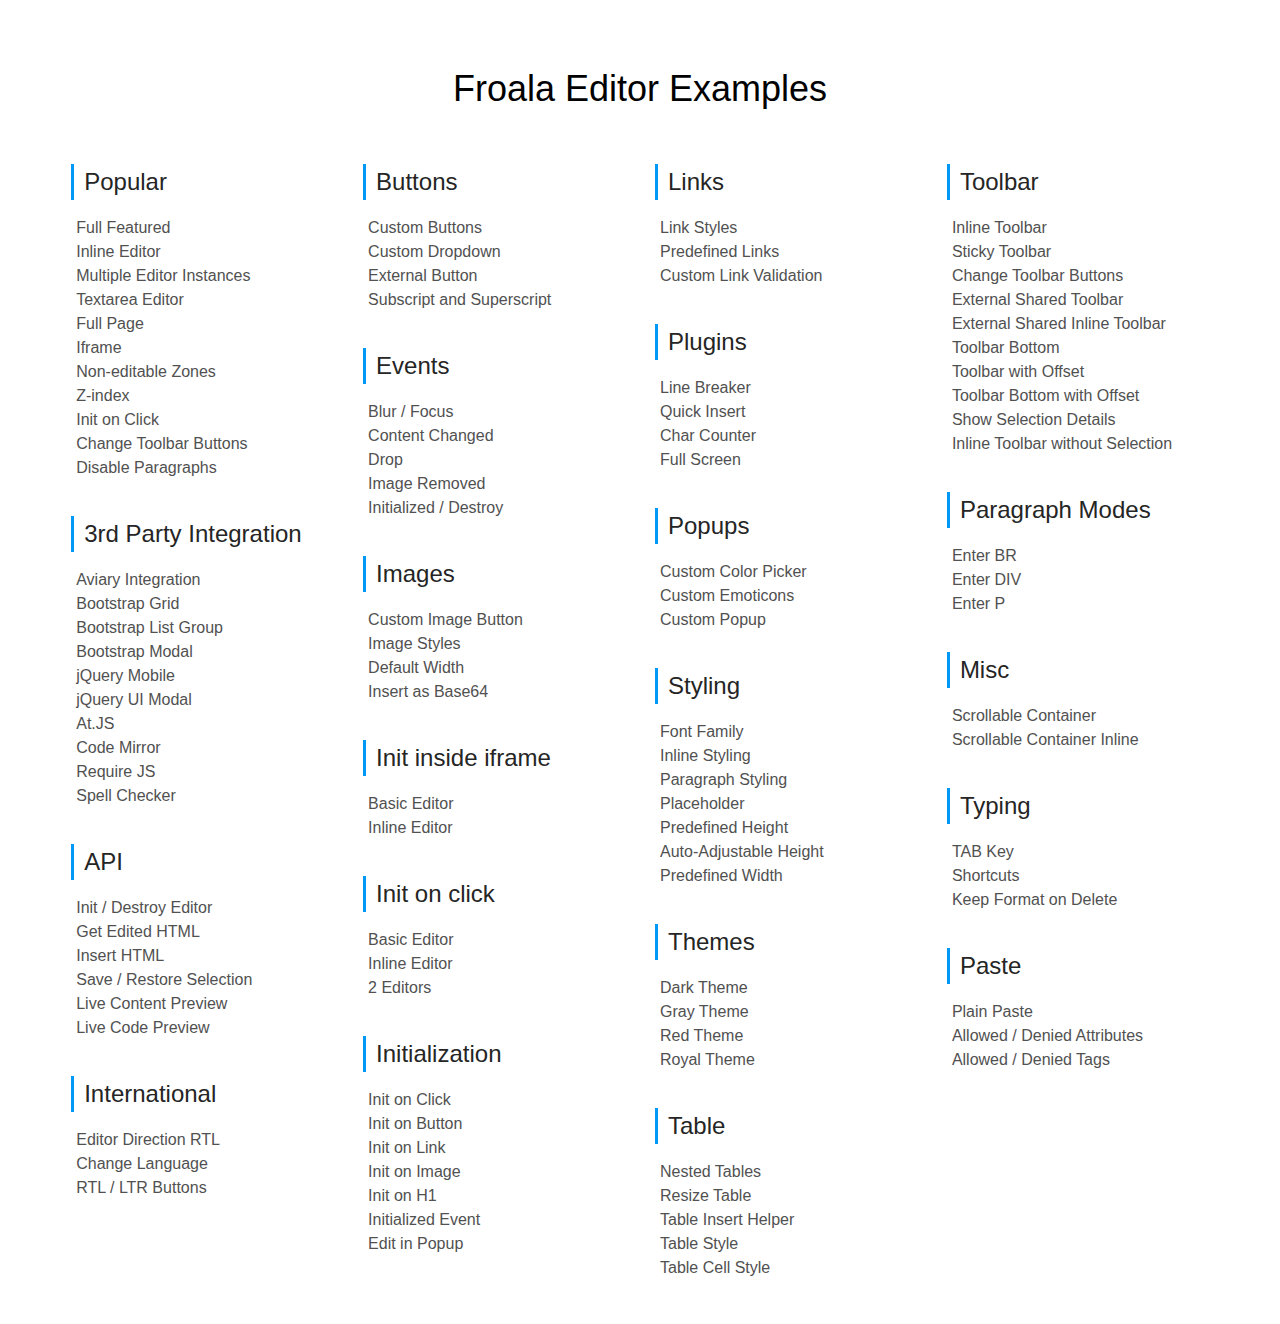
<file: anchor/froala_editor_2.7.5/index.html>
<!DOCTYPE html>
<html>

<head>
  <meta charset="utf-8">
  <meta name="viewport" content="width=device-width, height=device-height, initial-scale=1.0, maximum-scale=1.0" />
  <title>Froala Editor Examples</title>

  <style>
    body {
      line-height: 1.5;
      font-family: sans-serif;
      -webkit-font-smoothing: antialiased;
      -moz-osx-font-smoothing: grayscale;
    }

    section {
      width: 90%;
      margin: auto;
      padding-top: 30px;
    }

    #data-list {
      -webkit-column-gap: 30px;
      /* Chrome, Safari, Opera */
      -moz-column-gap: 30px;
      /* Firefox */
      column-gap: 30px;
      -webkit-column-count: 4;
      /* Chrome, Safari, Opera */
      -moz-column-count: 4;
      /* Firefox */
      column-count: 4;
    }

    #data-list>div {
      page-break-inside: avoid;
    }

    #data-list>div:after {
      content: "";
      display: block;
      height: 20px;
    }

    h1 {
      font-size: 36px;
      font-weight: 300;
      text-align: center;
    }

    h2 {
      margin: 0;
      color: #252525;
      border-left: 3px solid #0098f7;
      padding-left: 10px;
      font-weight: 400;
    }

    ul {
      padding-left: 5px;
    }

    ul li {
      list-style: none;
      font-size: 16px;
    }

    ul li a {
      text-decoration: none;
      color: #515151;
    }

  </style>
</head>

<body>
  <section>
    <h1>Froala Editor Examples</h1>

    <br/>

    <div id="data-list">
      <div>
        <h2>Popular</h2>
        <ul>
          <li><a href="./html/popular/full.html" title="Full Featured">Full Featured</a></li>
          <li><a href="./html/popular/toolbar_inline.html" title="Inline Editor">Inline Editor</a></li>
          <li><a href="./html/popular/two_instances.html" title="Multiple Editor Instances">Multiple Editor Instances</a></li>
          <li><a href="./html/popular/textarea.html" title="Textarea Editor">Textarea Editor</a></li>
          <li><a href="./html/popular/full_page.html" title="Full Page">Full Page</a></li>
          <li><a href="./html/popular/iframe.html" title="Iframe">Iframe</a></li>
          <li><a href="./html/popular/disable_edit.html" title="Non-editable Zones">Non-editable Zones</a></li>
          <li><a href="./html/popular/z_index.html" title="Z-index">Z-index</a></li>
          <li><a href="./html/popular/init_on_click.html" title="Init on Click">Init on Click</a></li>
          <li><a href="./html/popular/toolbar_buttons.html" title="Change Toolbar Buttons">Change Toolbar Buttons</a></li>
          <li><a href="./html/popular/disable_paragraphs.html" title="Disable Paragraphs">Disable Paragraphs</a></li>
        </ul>
      </div>

      <div>
        <h2>3rd Party Integration</h2>
        <ul>
          <li><a href="./html/3rd-party/aviary/index.html" title="Bootstrap Grid">Aviary Integration</a></li>
          <li><a href="./html/3rd-party/bootstrap/grid.html" title="Bootstrap Grid">Bootstrap Grid</a></li>
          <li><a href="./html/3rd-party/bootstrap/lists.html" title="Bootstrap List Group">Bootstrap List Group</a></li>
          <li><a href="./html/3rd-party/bootstrap/modal.html" title="Bootstrap Modal">Bootstrap Modal</a></li>
          <li><a href="./html/3rd-party/jquery/mobile.html" title="jQuery Mobile">jQuery Mobile</a></li>
          <li><a href="./html/3rd-party/jquery/ui_modal.html" title="jQuery UI Modal">jQuery UI Modal</a></li>
          <li><a href="./html/3rd-party/at.js.html" title="At.JS">At.JS</a></li>
          <li><a href="./html/3rd-party/code-mirror.html" title="Code Mirror">Code Mirror</a></li>
          <li><a href="./html/3rd-party/require_js/index.html" title="Require JS">Require JS</a></li>
          <li><a href="./html/3rd-party/spell-checker/spell-checker.html" title="Spell Checker">Spell Checker</a></li>
        </ul>
      </div>

      <div>
        <h2>API</h2>
        <ul>
          <li><a href="./html/api/init_destroy.html" title="Init / Destroy Editor">Init / Destroy Editor</a></li>
          <li><a href="./html/api/get_html.html" title="Get HTML">Get Edited HTML</a></li>
          <li><a href="./html/api/insert_html.html" title="Insert HTML">Insert HTML</a></li>
          <li><a href="./html/api/selection.html" title="Save / Restore Selection">Save / Restore Selection</a></li>
          <li><a href="./html/api/live_content_preview.html" title="Live Content Preview">Live Content Preview</a></li>
          <li><a href="./html/api/live_code_preview.html" title="Live Code Preview">Live Code Preview</a></li>
        </ul>
      </div>

      <div>
        <h2>International</h2>
        <ul>
          <li><a href="./html/international/direction_rtl.html" title="Editor Direction RTL">Editor Direction RTL</a></li>
          <li><a href="./html/international/language.html" title="Change Language">Change Language</a></li>
          <li><a href="./html/international/rtl_ltr_buttons.html" title="RTL / LTR Buttons">RTL / LTR Buttons</a></li>
        </ul>
      </div>

      <div>
        <h2>Buttons</h2>
        <ul>
          <li><a href="./html/buttons/custom_buttons.html" title="Custom Buttons">Custom Buttons</a></li>
          <li><a href="./html/buttons/custom_dropdown.html" title="Custom Dropdown">Custom Dropdown</a></li>
          <li><a href="./html/buttons/external_button.html" title="External Button">External Button</a></li>
          <li><a href="./html/buttons/subscript_superscript.html" title="Subscript and Superscript">Subscript and Superscript</a></li>
        </ul>
      </div>

      <div>
        <h2>Events</h2>
        <ul>
          <li><a href="./html/events/blur_focus.html" title="Blur / Focus">Blur / Focus</a></li>
          <li><a href="./html/events/content_changed.html" title="Content Changed">Content Changed</a></li>
          <li><a href="./html/events/drop.html" title="Drop">Drop</a></li>
          <li><a href="./html/events/image_removed.html" title="Image Removed">Image Removed</a></li>
          <li><a href="./html/events/initialized_destroy.html" title="Initialized / Destroy">Initialized / Destroy</a></li>
        </ul>
      </div>

      <div>
        <h2>Images</h2>
        <ul>
          <li><a href="./html/image/custom_button.html" title="Custom Image Button">Custom Image Button</a></li>
          <li><a href="./html/image/image_styles.html" title="Image Styles">Image Styles</a></li>
          <li><a href="./html/image/default_width.html" title="Default Width">Default Width</a></li>
          <li><a href="./html/image/insert_base64.html" title="Insert as Base64">Insert as Base64</a></li>
        </ul>
      </div>

      <div>
        <h2>Init inside iframe</h2>
        <ul>
          <li><a href="./html/init_inside_iframe/basic.html" title="Basic Editor inside iframe">Basic Editor</a></li>
          <li><a href="./html/init_inside_iframe/inline.html" title="Inline Editor inside iframe">Inline Editor</a></li>
        </ul>
      </div>

      <div>
        <h2>Init on click</h2>
        <ul>
          <li><a href="./html/init_on_click/basic.html" title="Basic Editor">Basic Editor</a></li>
          <li><a href="./html/init_on_click/inline.html" title="Inline Editor">Inline Editor</a></li>
          <li><a href="./html/init_on_click/two_editors.html" title="2 Editors">2 Editors</a></li>
        </ul>
      </div>

      <div>
        <h2>Initialization</h2>
        <ul>
          <li><a href="./html/initialization/init_on_click.html" title="Init on click">Init on Click</a></li>
          <li><a href="./html/initialization/init_on_button.html" title="Init on Button">Init on Button</a></li>
          <li><a href="./html/initialization/init_on_link.html" title="Init on Link">Init on Link</a></li>
          <li><a href="./html/initialization/init_on_image.html" title="Init on Image">Init on Image</a></li>
          <li><a href="./html/initialization/init_on_h1.html" title="Init on H1">Init on H1</a></li>
          <li><a href="./html/initialization/initialized_event.html" title="Initialized Event">Initialized Event</a></li>
          <li><a href="./html/initialization/edit_in_popup.html" title="Edit in Popup">Edit in Popup</a></li>
        </ul>
      </div>

      <div>
        <h2>Links</h2>
        <ul>
          <li><a href="./html/link/link_styles.html" title="Link Styles">Link Styles</a></li>
          <li><a href="./html/link/predefined_links.html" title="Predefined Links">Predefined Links</a></li>
          <li><a href="./html/link/custom_validation.html" title="Custom Link Validation">Custom Link Validation</a></li>
        </ul>
      </div>

      <div>
        <h2>Plugins</h2>
        <ul>
          <li><a href="./html/plugins/line_breaker.html" title="Line Breaker">Line Breaker</a></li>
          <li><a href="./html/plugins/quick_insert.html" title="Quick Insert">Quick Insert</a></li>
          <li><a href="./html/plugins/char_counter.html" title="Char Counter">Char Counter</a></li>
          <li><a href="./html/plugins/full_screen.html" title="Full Screen">Full Screen</a></li>
        </ul>
      </div>

      <div>
        <h2>Popups</h2>
        <ul>
          <li><a href="./html/popups/colors.html" title="Custom Color Picker">Custom Color Picker</a></li>
          <li><a href="./html/popups/emoticons.html" title="Custom Emoticons">Custom Emoticons</a></li>
          <li><a href="./html/popups/custom.html" title="Custom Popup">Custom Popup</a></li>
        </ul>
      </div>

      <div>
        <h2>Styling</h2>
        <ul>
          <li><a href="./html/styling/font_family.html" title="Font Family">Font Family</a></li>
          <li><a href="./html/styling/inline.html" title="Inline Styling">Inline Styling</a></li>
          <li><a href="./html/styling/paragraph.html" title="Paragraph Styling">Paragraph Styling</a></li>
          <li><a href="./html/styling/placeholder.html" title="Placeholder">Placeholder</a></li>
          <li><a href="./html/styling/height.html" title="Predefined Height">Predefined Height</a></li>
          <li><a href="./html/styling/adjustable_height.html" title="Auto-Adjustable Height">Auto-Adjustable Height</a></li>
          <li><a href="./html/styling/width.html" title="Predefined Width">Predefined Width</a></li>
        </ul>
      </div>

      <div>
        <h2>Themes</h2>
        <ul>
          <li><a href="./html/themes/dark.html" title="Dark Theme">Dark Theme</a></li>
          <li><a href="./html/themes/gray.html" title="Gray Theme">Gray Theme</a></li>
          <li><a href="./html/themes/red.html" title="Red Theme">Red Theme</a></li>
          <li><a href="./html/themes/royal.html" title="Royal Theme">Royal Theme</a></li>
        </ul>
      </div>

      <div>
        <h2>Table</h2>
        <ul>
          <li><a href="./html/table/nested.html" title="Nested Tables">Nested Tables</a></li>
          <li><a href="./html/table/resize.html" title="Resize Table">Resize Table</a></li>
          <li><a href="./html/table/insert_helper.html" title="Table Insert Helper">Table Insert Helper</a></li>
          <li><a href="./html/table/style.html" title="Table Style">Table Style</a></li>
          <li><a href="./html/table/cell_style.html" title="Table Cell Style">Table Cell Style</a></li>
        </ul>
      </div>

      <div>
        <h2>Toolbar</h2>
        <ul>
          <li><a href="./html/toolbar/inline.html" title="Inline Toolbar">Inline Toolbar</a></li>
          <li><a href="./html/toolbar/sticky.html" title="Sticky Toolbar">Sticky Toolbar</a></li>
          <li><a href="./html/toolbar/buttons.html" title="Change Toolbar Buttons">Change Toolbar Buttons</a></li>
          <li><a href="./html/toolbar/external.html" title="External Shared Toolbar">External Shared Toolbar</a></li>
          <li><a href="./html/toolbar/external_inline.html" title="External Shared Inline Toolbar">External Shared Inline Toolbar</a></li>
          <li><a href="./html/toolbar/bottom.html" title="Toolbar Bottom">Toolbar Bottom</a></li>
          <li><a href="./html/toolbar/offset.html" title="Toolbar with Offset">Toolbar with Offset</a></li>
          <li><a href="./html/toolbar/bottom_offset.html" title="Toolbar Bottom">Toolbar Bottom with Offset</a></li>
          <li><a href="./html/toolbar/show_selection.html" title="Show Selection Details">Show Selection Details</a></li>
          <li><a href="./html/toolbar/inline_selection.html" title="Inline Toolbar without Selection">Inline Toolbar without Selection</a></li>
        </ul>
      </div>

      <div>
        <h2>Paragraph Modes</h2>
        <ul>
          <li><a href="./html/paragraph_modes/enter_br.html" title="Enter BR">Enter BR</a></li>
          <li><a href="./html/paragraph_modes/enter_div.html" title="Enter DIV">Enter DIV</a></li>
          <li><a href="./html/paragraph_modes/enter_p.html" title="Enter P">Enter P</a></li>
        </ul>
      </div>

      <div>
        <h2>Misc</h2>
        <ul>
          <li><a href="./html/misc/scrollable_container.html" title="Scrollable Container">Scrollable Container</a></li>
          <li><a href="./html/misc/scrollable_container_inline.html" title="Scrollable Container Inline Editor">Scrollable Container Inline</a></li>
        </ul>
      </div>

      <div>
        <h2>Typing</h2>
        <ul>
          <li><a href="./html/typing/tab.html" title="TAB Key">TAB Key</a></li>
          <li><a href="./html/typing/shortcuts.html" title="Shortcuts">Shortcuts</a></li>
          <li><a href="./html/typing/keep_format.html" title="Keep Format on Delete">Keep Format on Delete</a></li>
        </ul>
      </div>

      <div>
        <h2>Paste</h2>
        <ul>
          <li><a href="./html/paste/plain.html" title="Plain Paste">Plain Paste</a></li>
          <li><a href="./html/paste/attrs.html" title="Allowed / Denied Attributes">Allowed / Denied Attributes</a></li>
          <li><a href="./html/paste/tags.html" title="Allowed / Denied Tags">Allowed / Denied Tags</a></li>
        </ul>
      </div>
    </div>
  </section>
</body>
</file>
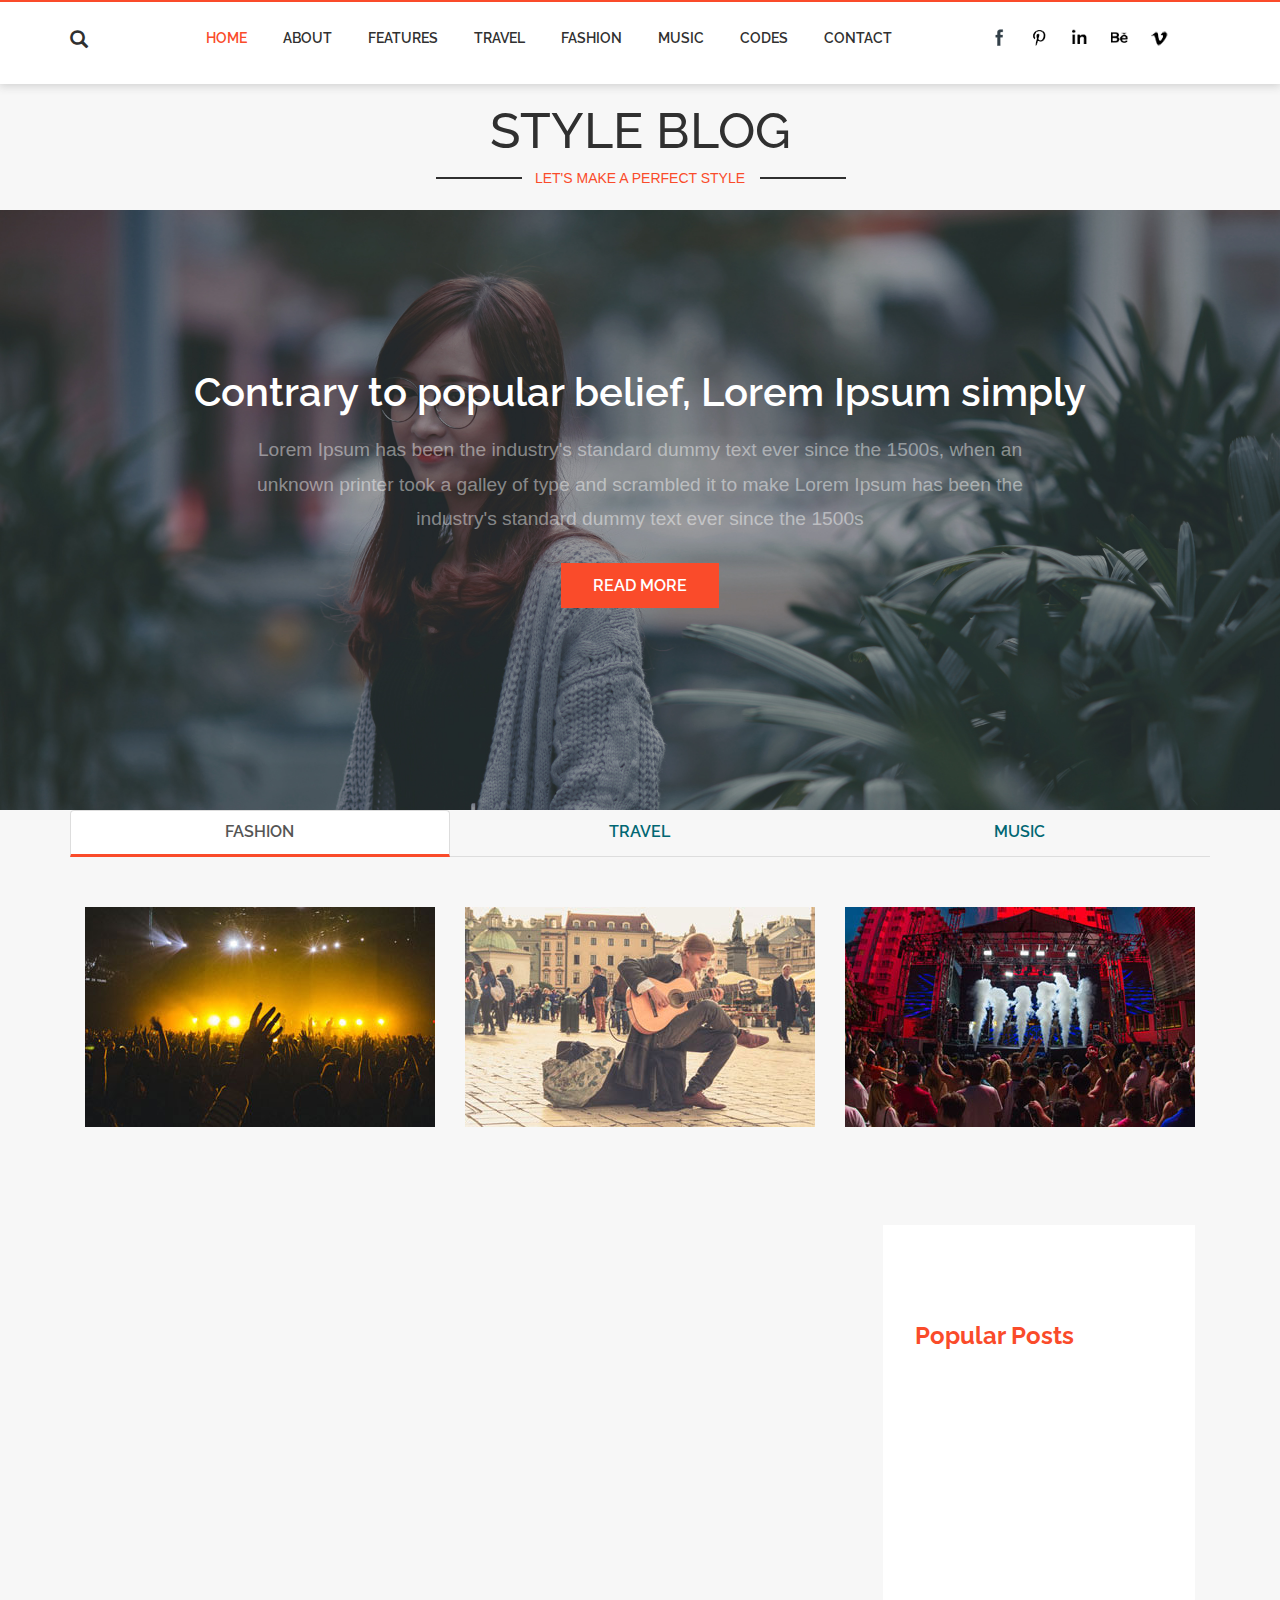
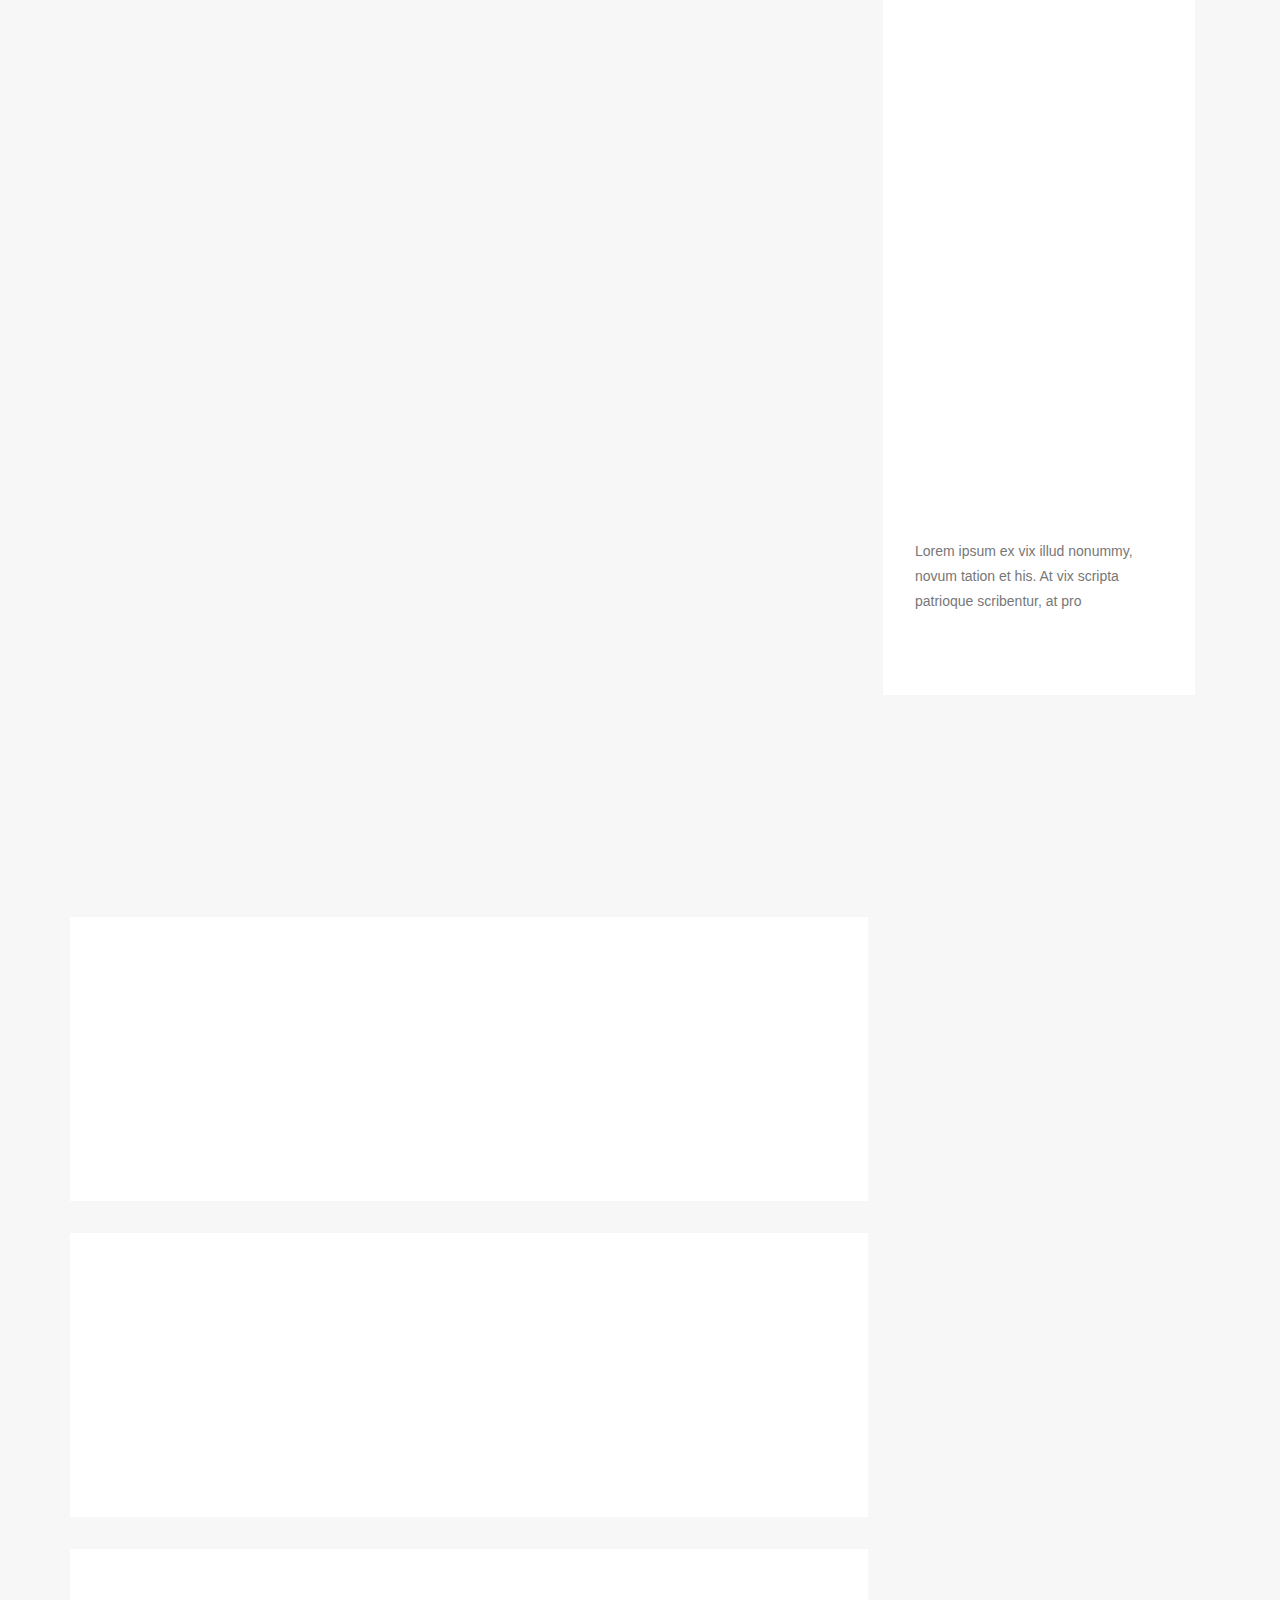
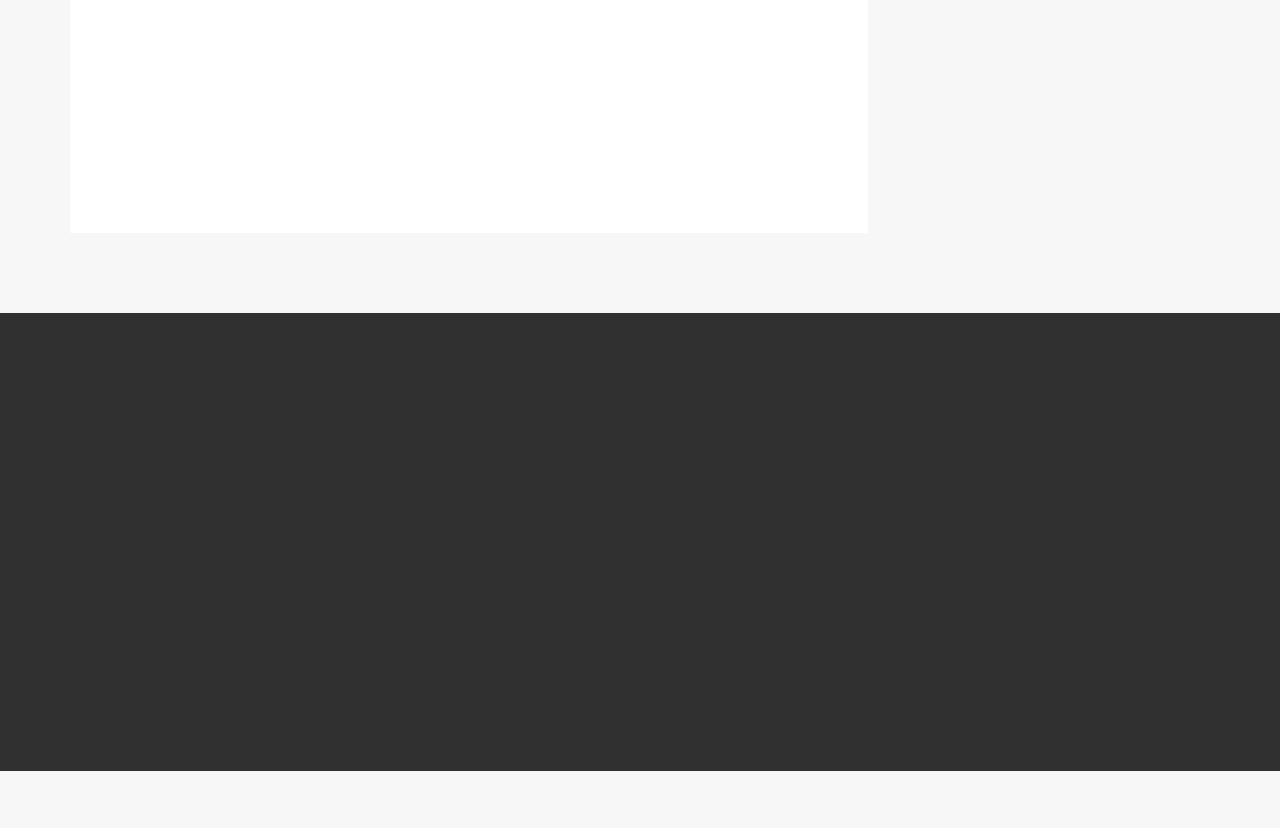
<file: anchor/themes/default/index.html>
<!--
Author: W3layouts
Author URL: http://w3layouts.com
License: Creative Commons Attribution 3.0 Unported
License URL: http://creativecommons.org/licenses/by/3.0/
-->
<!DOCTYPE HTML>
<html>
<head>
<title>Style Blog a Blogging Category Flat Bootstrap Responsive Website Template | Home :: w3layouts</title>
<meta name="viewport" content="width=device-width, initial-scale=1">
<meta http-equiv="Content-Type" content="text/html; charset=utf-8" />
<meta name="keywords" content="Style Blog Responsive web template, Bootstrap Web Templates, Flat Web Templates, Android Compatible web template, 
Smartphone Compatible web template, free webdesigns for Nokia, Samsung, LG, SonyEricsson, Motorola web design" />
<script type="applijewelleryion/x-javascript"> addEventListener("load", function() { setTimeout(hideURLbar, 0); }, false); function hideURLbar(){ window.scrollTo(0,1); } </script>
<link href="css/bootstrap.css" rel='stylesheet' type='text/css' />
<!-- Custom Theme files -->
<link href='//fonts.googleapis.com/css?family=Raleway:400,600,700' rel='stylesheet' type='text/css'>
<link href="css/style.css" rel='stylesheet' type='text/css' />	
<script src="js/jquery-1.11.1.min.js"></script>
<script src="js/bootstrap.min.js"></script>
<!-- animation-effect -->
<link href="css/animate.min.css" rel="stylesheet"> 
<script src="js/wow.min.js"></script>
<script>
 new WOW().init();
</script>
<!-- //animation-effect -->
</head>
<body>
<div class="header" id="ban">
		<div class="container">
			<div class="head-left wow fadeInLeft animated animated" data-wow-delay=".5s" style="visibility: visible; animation-delay: 0.5s; animation-name: fadeInLeft;">
				<div class="header-search">
						<div class="search">
							<input class="search_box" type="checkbox" id="search_box">
							<label class="icon-search" for="search_box"><span class="glyphicon glyphicon-search" aria-hidden="true"></span></label>
							<div class="search_form">
								<form action="#" method="post">
									<input type="text" name="Search" placeholder="Search...">
									<input type="submit" value="Send">
								</form>
							</div>
						</div>
				</div>
			</div>
			<div class="header_right wow fadeInLeft animated animated" data-wow-delay=".5s" style="visibility: visible; animation-delay: 0.5s; animation-name: fadeInLeft;">
			<nav class="navbar navbar-default">
				<!-- Brand and toggle get grouped for better mobile display -->
				<div class="navbar-header">
					<button type="button" class="navbar-toggle collapsed" data-toggle="collapse" data-target="#bs-example-navbar-collapse-1">
						<span class="sr-only">Toggle navigation</span>
						<span class="icon-bar"></span>
						<span class="icon-bar"></span>
						<span class="icon-bar"></span>
					</button>
				</div>

				<!-- Collect the nav links, forms, and other content for toggling -->
				<div class="collapse navbar-collapse nav-wil" id="bs-example-navbar-collapse-1">
					<nav class="link-effect-7" id="link-effect-7">
						<ul class="nav navbar-nav">
							<li class="active act"><a href="index.html">Home</a></li>
							<li><a href="about.html">About</a></li>
							<li><a href="features.html">Features</a></li>
							<li><a href="travel.html">Travel</a></li>
							<li><a href="fashion.html">Fashion</a></li>
							<li><a href="music.html">Music</a></li>
							<li><a href="codes.html">Codes</a></li>
							<li><a href="contact.html">Contact</a></li>
						</ul>
					</nav>
				</div>
				<!-- /.navbar-collapse -->
			</nav>
			</div>
			<div class="nav navbar-nav navbar-right social-icons wow fadeInRight animated animated" data-wow-delay=".5s" style="visibility: visible; animation-delay: 0.5s; animation-name: fadeInRight;">
					<ul>
						<li><a href="#"> </a></li>
						<li><a href="#" class="pin"> </a></li>
						<li><a href="#" class="in"> </a></li>
						<li><a href="#" class="be"> </a></li>
						
						<li><a href="#" class="vimeo"> </a></li>
					</ul>
				</div>
			<div class="clearfix"> </div>	
		</div>
	</div>
	<!--start-main-->
	<div class="header-bottom">
		<div class="container">
			<div class="logo wow fadeInDown"  data-wow-duration=".8s" data-wow-delay=".2s">
				<h1><a href="index.html">STYLE BLOG</a></h1>
				<p><label class="of"></label>LET'S MAKE A PERFECT STYLE<label class="on"></label></p>
			</div>
		</div>
	</div>
<!-- banner -->

<div class="banner">
<div class="container">	
		<h2>Contrary to popular belief, Lorem Ipsum simply</h2>
		<p>Lorem Ipsum has been the industry's standard dummy text ever since the 1500s, when an unknown printer took a galley of type and scrambled it to make Lorem Ipsum has been the industry's standard dummy text ever since the 1500s</p>
		<a href="singlepage.html">READ MORE</a>
	</div>
</div>


<div class="services w3l wow fadeInDown"  data-wow-duration=".8s" data-wow-delay=".2s">
		<div class="container">
			<div class="grid_3 grid_5">
				<div class="bs-example bs-example-tabs" role="tabpanel" data-example-id="togglable-tabs">
					<ul id="myTab" class="nav nav-tabs" role="tablist">
						<li role="presentation" class="active"><a href="#expeditions" id="expeditions-tab" role="tab" data-toggle="tab" aria-controls="expeditions" aria-expanded="true">FASHION</a></li>
						<li role="presentation" class=""><a href="#safari" role="tab" id="safari-tab" data-toggle="tab" aria-controls="safari">TRAVEL</a></li>
						<li role="presentation" class=""><a href="#trekking" role="tab" id="trekking-tab" data-toggle="tab" aria-controls="trekking">MUSIC</a></li>
					</ul>
					<div id="myTabContent" class="tab-content">
						<div role="tabpanel" class="tab-pane fade" id="expeditions" aria-labelledby="expeditions-tab">
							
							<div class="col-md-4 col-sm-5 tab-image">
								<img src="images/f2.jpg" class="img-responsive" alt="Wanderer">
							</div>
							<div class="col-md-4 col-sm-5 tab-image">
								<img src="images/f4.jpg" class="img-responsive" alt="Wanderer">
							</div>
							<div class="col-md-4 col-sm-5 tab-image">
								<img src="images/f3.jpg" class="img-responsive" alt="Wanderer">
							</div>
							<div class="clearfix"></div>
						</div>
						
						
						<div role="tabpanel" class="tab-pane fade" id="safari" aria-labelledby="safari-tab">
							<div class="col-md-4 col-sm-5 tab-image">
								<img src="images/t1.jpg" class="img-responsive" alt="Wanderer">
							</div>
							<div class="col-md-4 col-sm-5 tab-image">
								<img src="images/t2.jpg" class="img-responsive" alt="Wanderer">
							</div>
							<div class="col-md-4 col-sm-5 tab-image">
								<img src="images/t3.jpg" class="img-responsive" alt="Wanderer">
							</div>
							<div class="clearfix"></div>
						</div>
						<div role="tabpanel" class="tab-pane fade active in" id="trekking" aria-labelledby="trekking-tab">

							<div class="col-md-4 col-sm-5 tab-image">
								<img src="images/m2.jpg" class="img-responsive" alt="Wanderer">
							</div>
							<div class="col-md-4 col-sm-5 tab-image">
								<img src="images/m1.jpg" class="img-responsive" alt="Wanderer">
							</div>
							<div class="col-md-4 col-sm-5 tab-image">
								<img src="images/m3.jpg" class="img-responsive" alt="Wanderer">
							</div>
							<div class="clearfix"></div>
						</div>
					</div>
				</div>
			</div>
		</div>
	</div>
	<!-- technology-left -->
	<div class="technology">
	<div class="container">
		<div class="col-md-9 technology-left">
		<div class="tech-no">
			<!-- technology-top -->
			
			 <div class="tc-ch wow fadeInDown"  data-wow-duration=".8s" data-wow-delay=".2s">
				
					<div class="tch-img">
						<a href="singlepage.html"><img src="images/t4.jpg" class="img-responsive" alt=""></a>
					</div>
					
					<h3><a href="singlepage.html">Lorem Ipsum is simply</a></h3>
					<h6>BY <a href="singlepage.html">ADAM ROSE </a>JULY 10 2016.</h6>
						<p>Lorem ipsum dolor sit amet, consectetur adipisicing elit, sed do eiusmod tempor incididunt ut labore et dolore magna aliqua. Ut enim ad minim veniam, quis nostrud eiusmod tempor incididunt ut labore et dolore magna aliqua exercitation ullamco laboris nisi ut aliquip ex ea commodo consequat.</p>
						<p>Ut enim ad minim veniam, quis nostrud eiusmod tempor incididunt ut labore et dolore magna aliqua exercitation ullamco laboris nisi ut aliquip ex ea commodo consequat.</p>
						<div class="bht1">
							<a href="singlepage.html">Continue Reading</a>
						</div>
						<div class="soci">
							<ul>
								<li class="hvr-rectangle-out"><a class="fb" href="#"></a></li>
								<li class="hvr-rectangle-out"><a class="twit" href="#"></a></li>
								<li class="hvr-rectangle-out"><a class="goog" href="#"></a></li>
								<li class="hvr-rectangle-out"><a class="pin" href="#"></a></li>
								<li class="hvr-rectangle-out"><a class="drib" href="#"></a></li>
							</ul>
						</div>
						<div class="clearfix"></div>
			</div>
			<div class="clearfix"></div>
			<!-- technology-top -->
			<!-- technology-top -->
			<div class="w3ls">
				<div class="col-md-6 w3ls-left wow fadeInDown"  data-wow-duration=".8s" data-wow-delay=".2s">
					 <div class="tc-ch">
						<div class="tch-img">
							<a href="singlepage.html">
							<img src="images/m4.jpg" class="img-responsive" alt=""></a>
						</div>
					
						<h3><a href="singlepage.html">Lorem Ipsum is simply</a></h3>
						<h6>BY <a href="singlepage.html">ADAM ROSE </a>JULY 10 2016.</h6>
							<p>Ut enim ad minim veniam, quis nostrud eiusmod tempor incididunt ut labore et dolore magna aliqua exercitation ullamco laboris nisi ut aliquip ex ea commodo consequat.</p>
							<div class="bht1">
								<a href="singlepage.html">Read More</a>
							</div>
							<div class="soci">
								<ul>
									<li class="hvr-rectangle-out"><a class="fb" href="#"></a></li>
									<li class="hvr-rectangle-out"><a class="pin" href="#"></a></li>
								</ul>
							</div>
							<div class="clearfix"></div>
					</div>
				</div>
				<div class="col-md-6 w3ls-left wow fadeInDown"  data-wow-duration=".8s" data-wow-delay=".2s">
					 <div class="tc-ch">
						<div class="tch-img">
							<a href="singlepage.html"><img src="images/m5.jpg" class="img-responsive" alt=""></a>
						</div>
					
						<h3><a href="singlepage.html">Lorem Ipsum is simply</a></h3>
						<h6>BY <a href="singlepage.html">ADAM ROSE </a>JULY 10 2016.</h6>
							<p>Ut enim ad minim veniam, quis nostrud eiusmod tempor incididunt ut labore et dolore magna aliqua exercitation ullamco laboris nisi ut aliquip ex ea commodo consequat.</p>
							<div class="bht1">
								<a href="singlepage.html">Read More</a>
							</div>
							<div class="soci">
								<ul>
									<li class="hvr-rectangle-out"><a class="twit" href="#"></a></li>
									<li class="hvr-rectangle-out"><a class="drib" href="#"></a></li>
								</ul>
							</div>
							<div class="clearfix"></div>
					</div>
				</div>
				<div class="clearfix"></div>
			</div>
			<!-- technology-top -->
			<div class="wthree">
				 <div class="col-md-6 wthree-left wow fadeInDown"  data-wow-duration=".8s" data-wow-delay=".2s">
					<div class="tch-img">
							<a href="singlepage.html"><img src="images/f1.jpg" class="img-responsive" alt=""></a>
						</div>
				 </div>
				 <div class="col-md-6 wthree-right wow fadeInDown"  data-wow-duration=".8s" data-wow-delay=".2s">
						<h3><a href="singlepage.html">Lorem Ipsum is simply</a></h3>
						<h6>BY <a href="singlepage.html">ADAM ROSE </a>JULY 10 2016.</h6>
							<p>Ut enim ad minim veniam, quis nostrud eiusmod tempor incididunt ut labore et dolore magna aliqua exercitation ullamco laboris .</p>
							<div class="bht1">
								<a href="singlepage.html">Read More</a>
							</div>
							<div class="soci">
								<ul>
									
									<li class="hvr-rectangle-out"><a class="twit" href="#"></a></li>
									<li class="hvr-rectangle-out"><a class="pin" href="#"></a></li>
								</ul>
							</div>
							<div class="clearfix"></div>
					
				 </div>
					<div class="clearfix"></div>
			</div>
			<div class="wthree">
				 <div class="col-md-6 wthree-left wow fadeInDown"  data-wow-duration=".8s" data-wow-delay=".2s">
					<div class="tch-img">
							<a href="singlepage.html"><img src="images/f2.jpg" class="img-responsive" alt=""></a>
						</div>
				 </div>
				 <div class="col-md-6 wthree-right wow fadeInDown"  data-wow-duration=".8s" data-wow-delay=".2s">
						<h3><a href="singlepage.html">Lorem Ipsum is simply</a></h3>
						<h6>BY <a href="singlepage.html">ADAM ROSE </a>JULY 10 2016.</h6>
							<p>Ut enim ad minim veniam, quis nostrud eiusmod tempor incididunt ut labore et dolore magna aliqua exercitation ullamco laboris .</p>
							<div class="bht1">
								<a href="singlepage.html">Read More</a>
							</div>
							<div class="soci">
								<ul>
									<li class="hvr-rectangle-out"><a class="goog" href="#"></a></li>									
									<li class="hvr-rectangle-out"><a class="fb" href="#"></a></li>
								</ul>
							</div>
							<div class="clearfix"></div>
					
				 </div>
					<div class="clearfix"></div>
			</div>
			<div class="wthree">
				 <div class="col-md-6 wthree-left wow fadeInDown"  data-wow-duration=".8s" data-wow-delay=".2s">
					<div class="tch-img">
							<a href="singlepage.html"><img src="images/f3.jpg" class="img-responsive" alt=""></a>
						</div>
				 </div>
				 <div class="col-md-6 wthree-right wow fadeInDown"  data-wow-duration=".8s" data-wow-delay=".2s">
						<h3><a href="singlepage.html">Lorem Ipsum is simply</a></h3>
						<h6>BY <a href="singlepage.html">ADAM ROSE </a>JULY 10 2016.</h6>
							<p>Ut enim ad minim veniam, quis nostrud eiusmod tempor incididunt ut labore et dolore magna aliqua exercitation ullamco laboris.</p>
							<div class="bht1">
								<a href="singlepage.html">Read More</a>
							</div>
							<div class="soci">
								<ul>
									<li class="hvr-rectangle-out"><a class="drib" href="#"></a></li>
									<li class="hvr-rectangle-out"><a class="goog" href="#"></a></li>
								</ul>
							</div>
							<div class="clearfix"></div>
					
				 </div>
					<div class="clearfix"></div>
			</div>
			</div>
		</div>
		<!-- technology-right -->
		<div class="col-md-3 technology-right">
				
				
				<div class="blo-top1">
							
					<div class="tech-btm">
					<div class="search-1 wow fadeInDown"  data-wow-duration=".8s" data-wow-delay=".2s">
							<form action="#" method="post">
								<input type="search" name="Search" value="Search" onfocus="this.value = '';" onblur="if (this.value == '') {this.value = 'Search';}" required="">
								<input type="submit" value=" ">
							</form>
						</div>
					<h4>Popular Posts </h4>
						<div class="blog-grids wow fadeInDown"  data-wow-duration=".8s" data-wow-delay=".2s">
							<div class="blog-grid-left">
								<a href="singlepage.html"><img src="images/t2.jpg" class="img-responsive" alt=""></a>
							</div>
							<div class="blog-grid-right">
								
								<h5><a href="singlepage.html">Pellentesque dui Maecenas male</a> </h5>
							</div>
							<div class="clearfix"> </div>
						</div>
						<div class="blog-grids wow fadeInDown"  data-wow-duration=".8s" data-wow-delay=".2s">
							<div class="blog-grid-left">
								<a href="singlepage.html"><img src="images/m2.jpg" class="img-responsive" alt=""></a>
							</div>
							<div class="blog-grid-right">
								
								<h5><a href="singlepage.html">Pellentesque dui Maecenas male</a> </h5>
							</div>
							<div class="clearfix"> </div>
						</div>
						<div class="blog-grids wow fadeInDown"  data-wow-duration=".8s" data-wow-delay=".2s">
							<div class="blog-grid-left">
								<a href="singlepage.html"><img src="images/f2.jpg" class="img-responsive" alt=""></a>
							</div>
							<div class="blog-grid-right">
								
								<h5><a href="singlepage.html">Pellentesque dui Maecenas male</a> </h5>
							</div>
							<div class="clearfix"> </div>
						</div>
						<div class="blog-grids wow fadeInDown"  data-wow-duration=".8s" data-wow-delay=".2s">
							<div class="blog-grid-left">
								<a href="singlepage.html"><img src="images/t3.jpg" class="img-responsive" alt=""></a>
							</div>
							<div class="blog-grid-right">
								
								<h5><a href="singlepage.html">Pellentesque dui Maecenas male</a> </h5>
							</div>
							<div class="clearfix"> </div>
						</div>
						<div class="blog-grids wow fadeInDown"  data-wow-duration=".8s" data-wow-delay=".2s">
							<div class="blog-grid-left">
								<a href="singlepage.html"><img src="images/m3.jpg" class="img-responsive" alt=""></a>
							</div>
							<div class="blog-grid-right">
								
								<h5><a href="singlepage.html">Pellentesque dui Maecenas male</a> </h5>
							</div>
							<div class="clearfix"> </div>
						</div>
						<div class="insta wow fadeInDown"  data-wow-duration=".8s" data-wow-delay=".2s">
					<h4>Instagram</h4>
						<ul>
							
							<li><a href="singlepage.html"><img src="images/t1.jpg" class="img-responsive" alt=""></a></li>
							<li><a href="singlepage.html"><img src="images/m1.jpg" class="img-responsive" alt=""></a></li>
							<li><a href="singlepage.html"><img src="images/f1.jpg" class="img-responsive" alt=""></a></li>
							<li><a href="singlepage.html"><img src="images/m2.jpg" class="img-responsive" alt=""></a></li>
							<li><a href="singlepage.html"><img src="images/f2.jpg" class="img-responsive" alt=""></a></li>
							<li><a href="singlepage.html"><img src="images/t2.jpg" class="img-responsive" alt=""></a></li>
							<li><a href="singlepage.html"><img src="images/f3.jpg" class="img-responsive" alt=""></a></li>
							<li><a href="singlepage.html"><img src="images/t3.jpg" class="img-responsive" alt=""></a></li>
							<li><a href="singlepage.html"><img src="images/m3.jpg" class="img-responsive" alt=""></a></li>
						</ul>
					</div>
					
					<p>Lorem ipsum ex vix illud nonummy, novum tation et his. At vix scripta patrioque scribentur, at pro</p>
					<div class="twt">
					
						<iframe id="twitter-widget-0" scrolling="no" frameborder="0" allowtransparency="true" class="twitter-hashtag-button twitter-hashtag-button-rendered twitter-tweet-button" title="Twitter Tweet Button" src="https://platform.twitter.com/widgets/tweet_button.b7de008f493a5185d8df1aedd62d77c6.en.html#button_hashtag=TwitterStories&amp;dnt=false&amp;id=twitter-widget-0&amp;lang=en&amp;original_referer=https%3A%2F%2Fp.w3layouts.com%2Fdemos%2Fduplex%2Fweb%2F&amp;size=l&amp;time=1467721486626&amp;type=hashtag" style="position: static; visibility: visible; width: 166px; height: 28px;" data-hashtag="TwitterStories"></iframe>
						<script>!function(d,s,id){var js,fjs=d.getElementsByTagName(s)[0],p=/^http:/.test(d.location)?'http':'https';if(!d.getElementById(id)){js=d.createElement(s);js.id=id;js.src=p+'://platform.twitter.com/widgets.js';fjs.parentNode.insertBefore(js,fjs);}}(document, 'script', 'twitter-wjs');</script>
					</div>
					</div>
					
					
					
				</div>
				
			
		</div>
		<div class="clearfix"></div>
		<!-- technology-right -->
	</div>
</div>
<div class="footer">
		<div class="container">
			<div class="col-md-4 footer-left wow fadeInDown"  data-wow-duration=".8s" data-wow-delay=".2s">
				<h4>About Me</h4>
				<p>Consectetur adipisicing Lorem ipsum dolor sit amet, consectetur adipisicing elit, sed do eiusmod .</p>
				<img src="images/t4.jpg" class="img-responsive" alt="">
					<div class="bht1">
						<a href="singlepage.html">Read More</a>
					</div>
			</div>
			<div class="col-md-4 footer-middle wow fadeInDown"  data-wow-duration=".8s" data-wow-delay=".2s">
			<h4>Latest Tweet</h4>
			<div class="mid-btm">
				<p>Sed do eiusmod tempor Lorem ipsum dolor sit amet, consectetur adipisicing elit, sed do eiusmod .</p>
				<a href="https://w3layouts.com/">https://w3layouts.com/</a>
			</div>
			
				<p>Consectetur adipisicing Lorem ipsum dolor sit amet, consectetur adipisicing elit, sed do eiusmod .</p>
				<a href="https://w3layouts.com/">https://w3layouts.com/</a>
		
			</div>
			<div class="col-md-4 footer-right wow fadeInDown"  data-wow-duration=".8s" data-wow-delay=".2s">
				<h4>Newsletter</h4>
				<p>Lorem ipsum dolor sit amet, consectetur adipisicing elit, sed do eiusmod tempor incididunt</p>
						<div class="name">
							<form action="#" method="post">
								<input type="text" placeholder="Your Name" required="">
								<input type="text" placeholder="Your Email" required="">
								<input type="submit" value="Subscribed Now">
							</form>
						
						</div>	
						
							<div class="clearfix"> </div>
					
			</div>
			<div class="clearfix"></div>
		</div>
	</div>
	<div class="copyright wow fadeInDown"  data-wow-duration=".8s" data-wow-delay=".2s">
				<div class="container">
					<p>© 2016 Style Blog. All rights reserved | Design by <a href="http://w3layouts.com/">W3layouts</a></p>
				</div>
			</div>
</body>
</html>
</file>
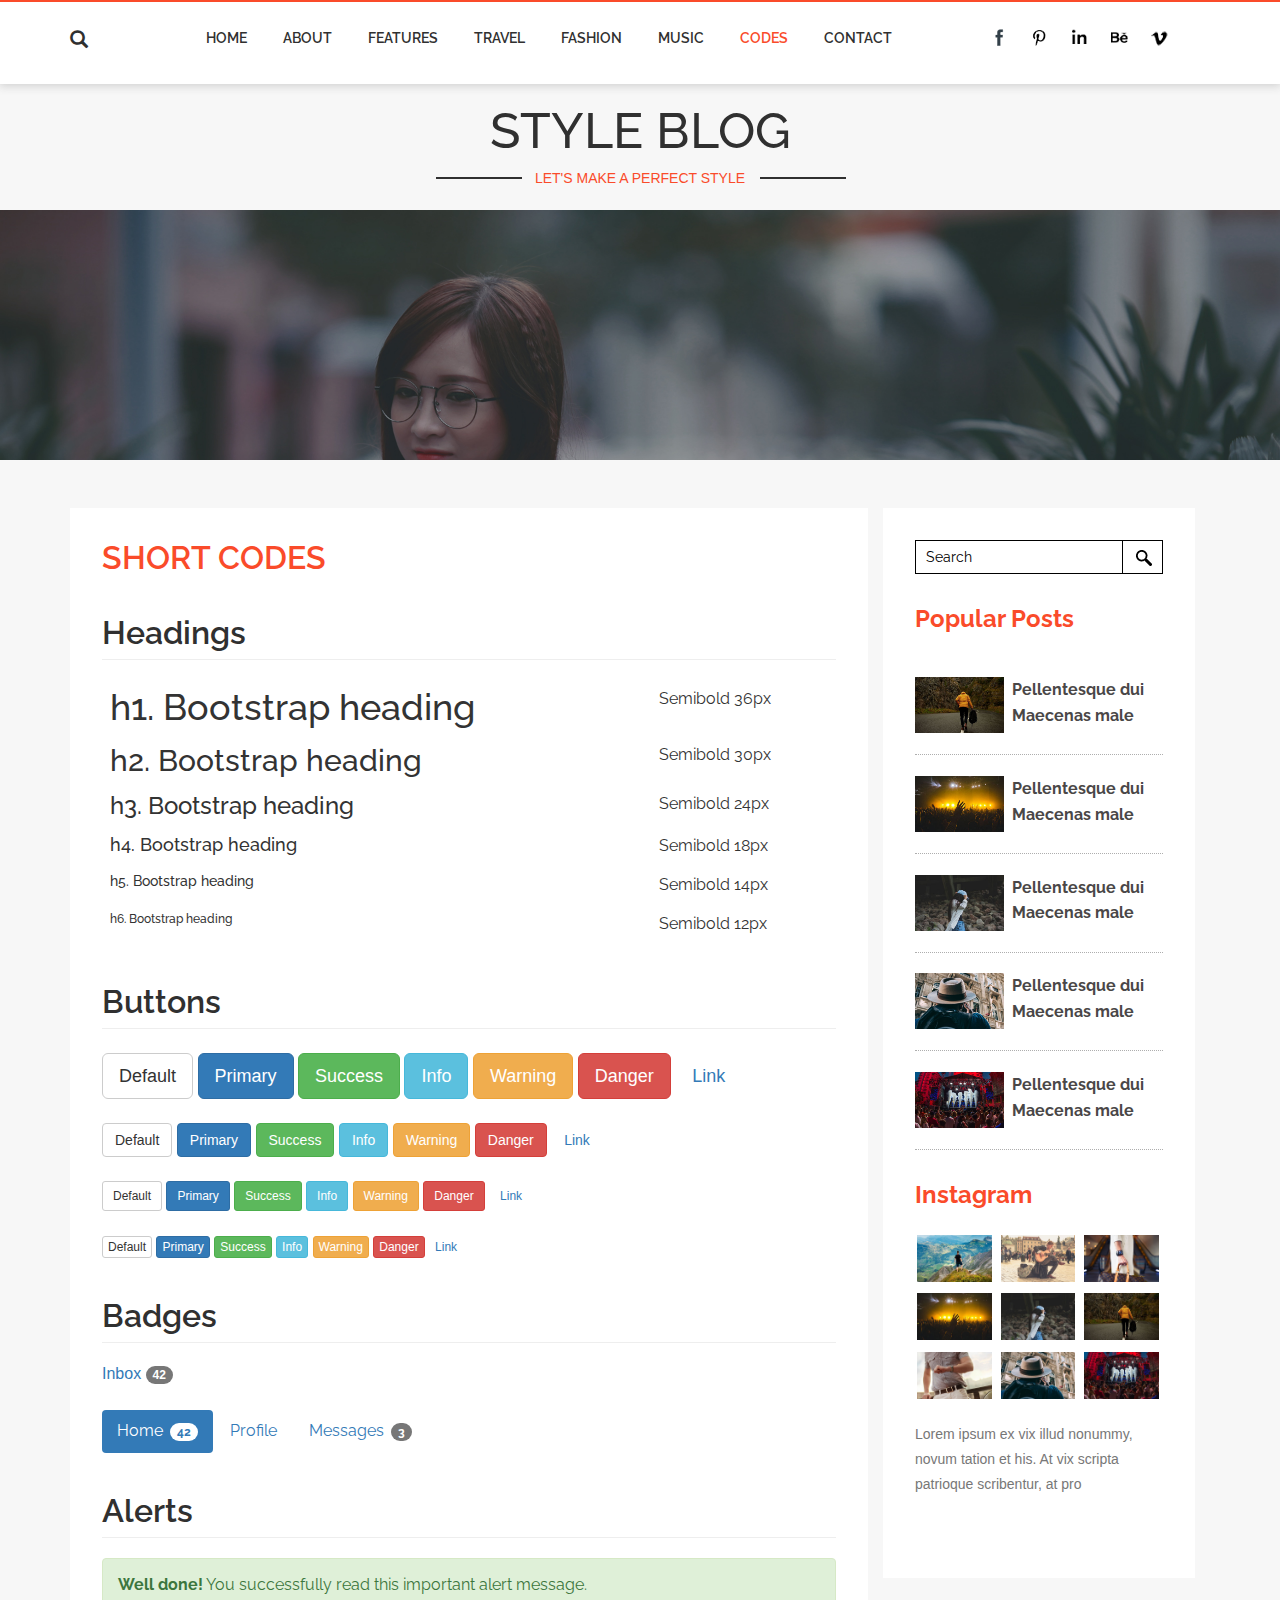
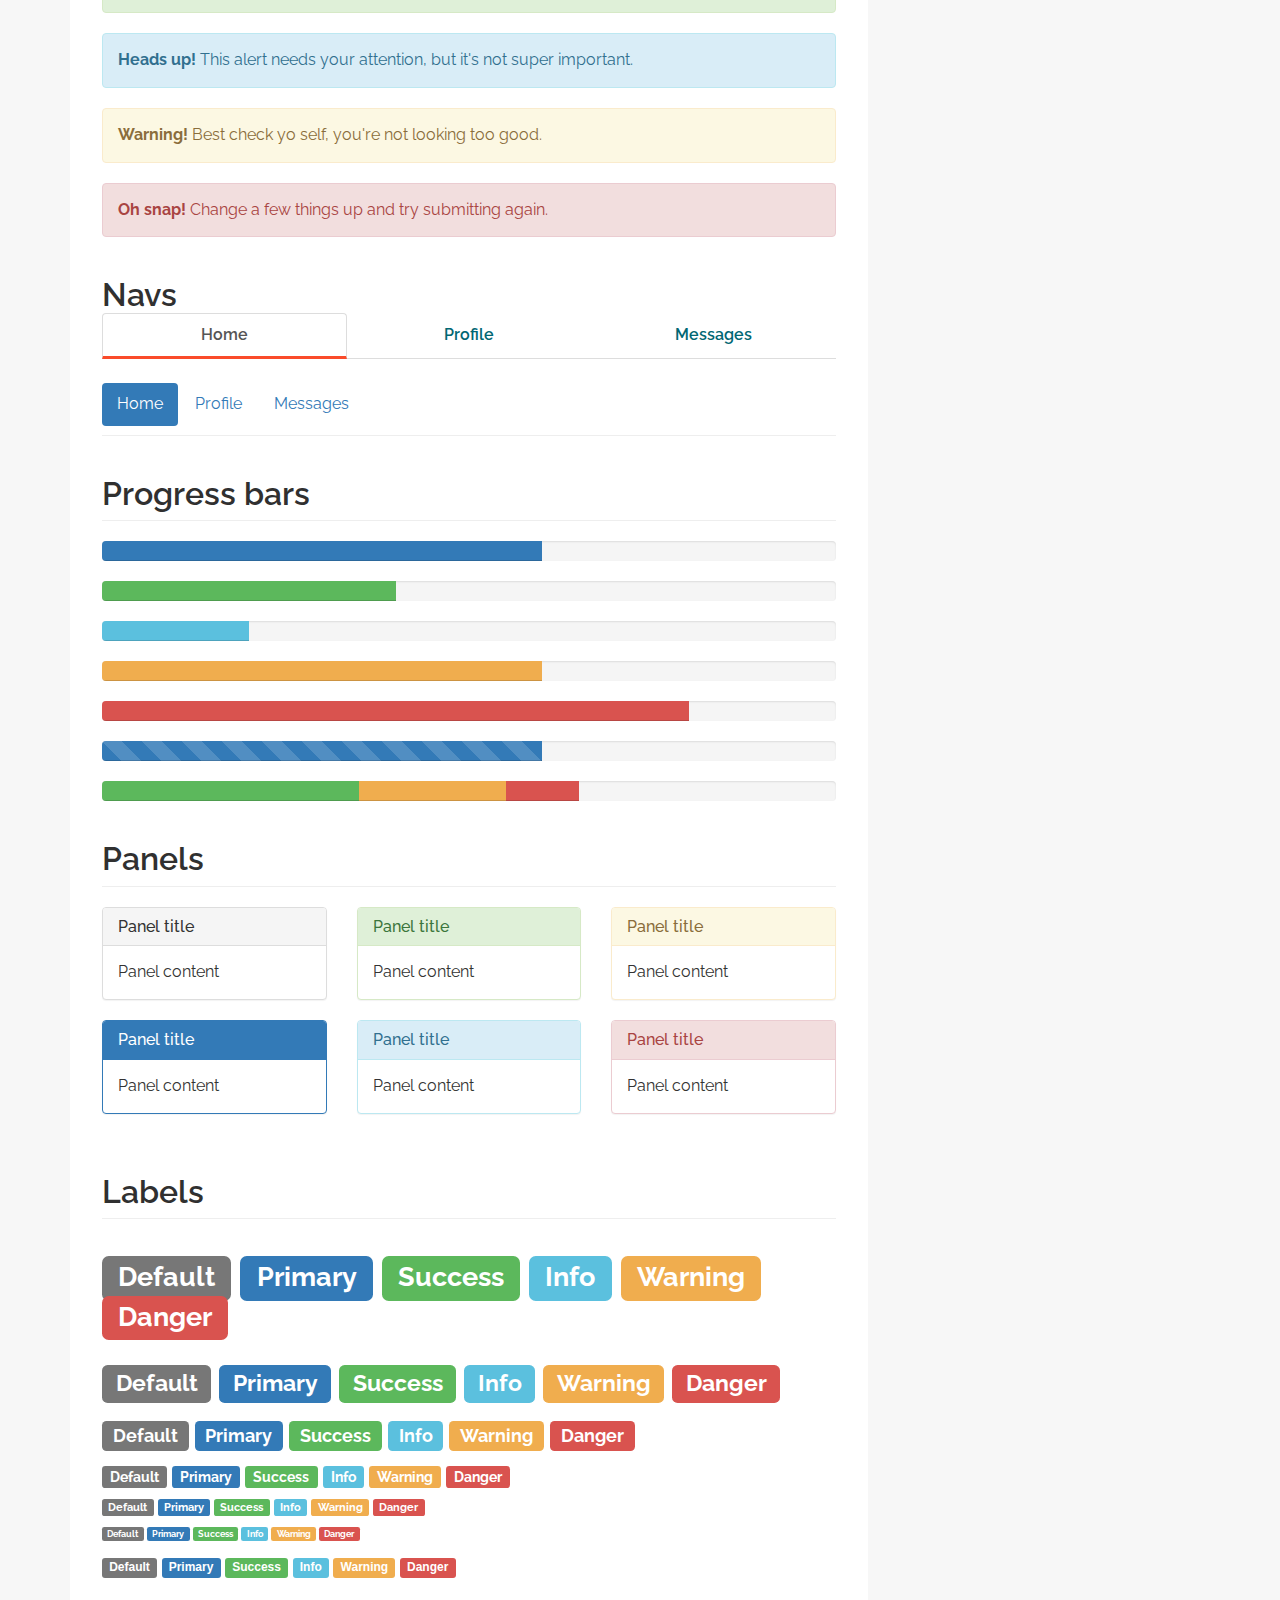
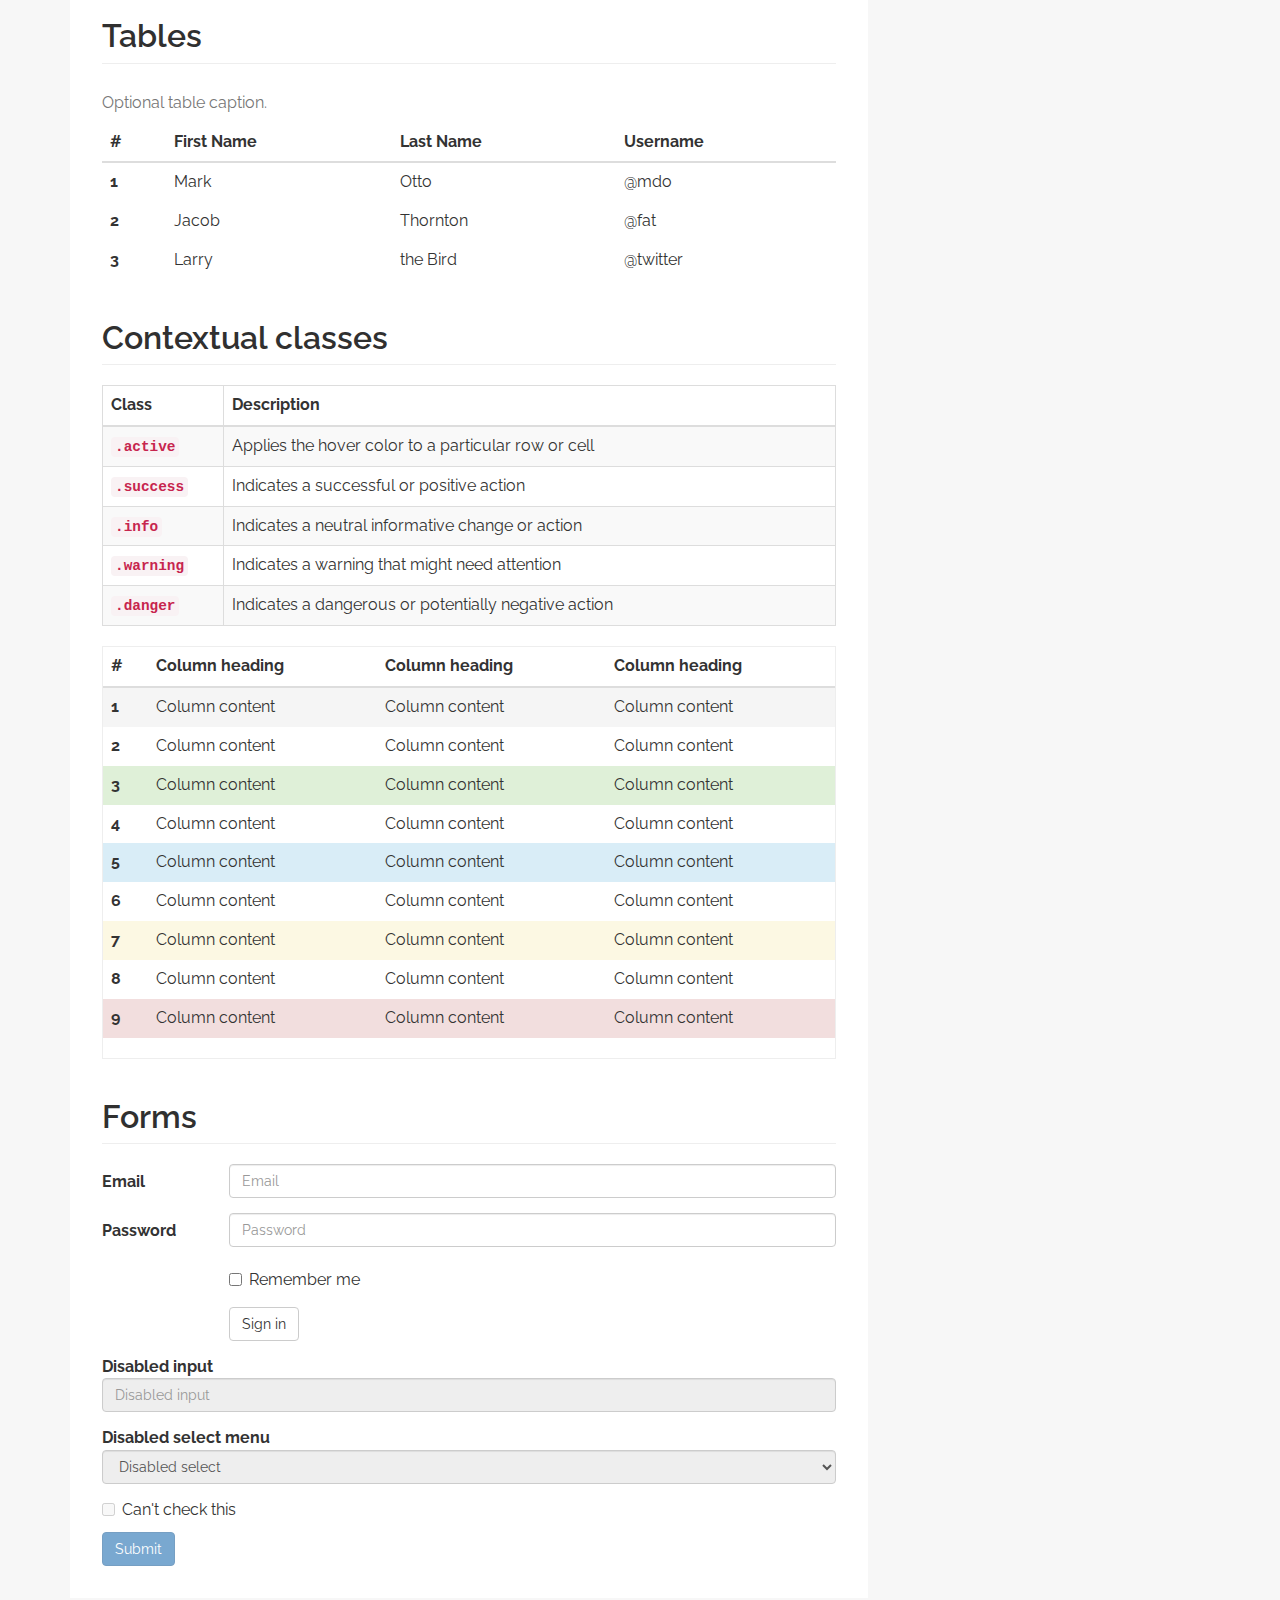
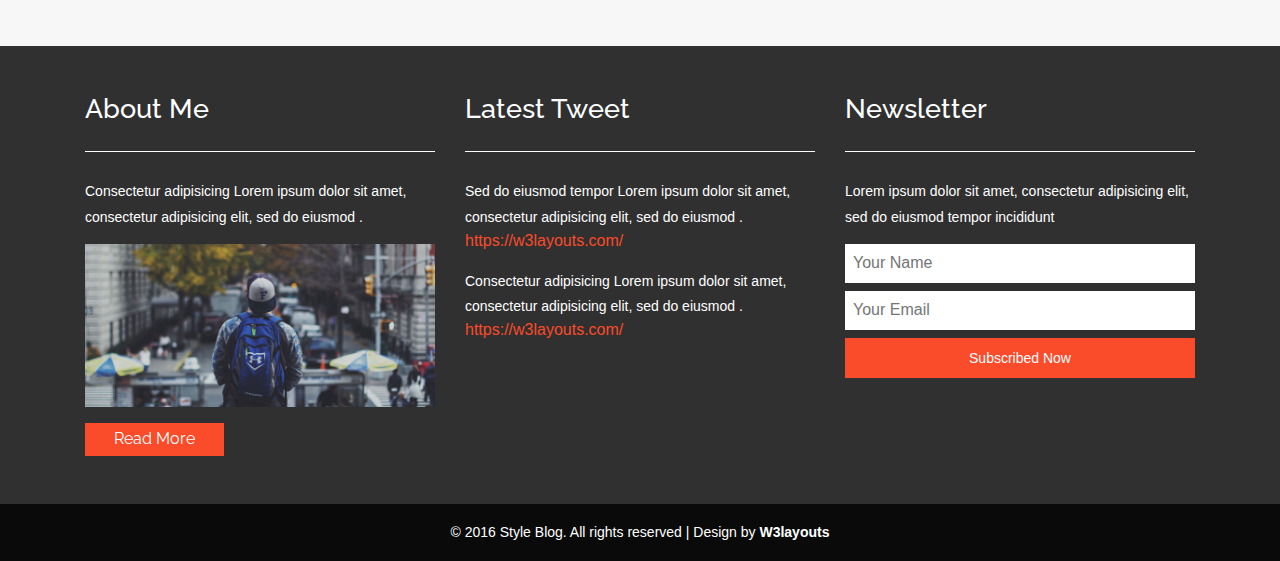
<file: anchor/themes/default/codes.html>
<!--
Author: W3layouts
Author URL: http://w3layouts.com
License: Creative Commons Attribution 3.0 Unported
License URL: http://creativecommons.org/licenses/by/3.0/
-->
<!DOCTYPE HTML>
<html>
<head>
<title>Style Blog a Blogging Category Flat Bootstrap Responsive Website Template | Codes :: w3layouts</title>
<meta name="viewport" content="width=device-width, initial-scale=1">
<meta http-equiv="Content-Type" content="text/html; charset=utf-8" />
<meta name="keywords" content="Style Blog Responsive web template, Bootstrap Web Templates, Flat Web Templates, Android Compatible web template, 
Smartphone Compatible web template, free webdesigns for Nokia, Samsung, LG, SonyEricsson, Motorola web design" />
<script type="applijewelleryion/x-javascript"> addEventListener("load", function() { setTimeout(hideURLbar, 0); }, false); function hideURLbar(){ window.scrollTo(0,1); } </script>
<link href="css/bootstrap.css" rel='stylesheet' type='text/css' />
<!-- Custom Theme files -->
<link href='//fonts.googleapis.com/css?family=Raleway:400,600,700' rel='stylesheet' type='text/css'>
<link href="css/style.css" rel='stylesheet' type='text/css' />	
<script src="js/jquery-1.11.1.min.js"></script>
<script src="js/bootstrap.min.js"></script>
</head>
<body>
<div class="header" id="ban">
		<div class="container">
			<div class="head-left">
				<div class="header-search">
						<div class="search">
							<input class="search_box" type="checkbox" id="search_box">
							<label class="icon-search" for="search_box"><span class="glyphicon glyphicon-search" aria-hidden="true"></span></label>
							<div class="search_form">
								<form action="#" method="post">
									<input type="text" name="Search" placeholder="Search...">
									<input type="submit" value="Send">
								</form>
							</div>
						</div>
				</div>
			</div>
			<div class="header_right">
			<nav class="navbar navbar-default">
				<!-- Brand and toggle get grouped for better mobile display -->
				<div class="navbar-header">
					<button type="button" class="navbar-toggle collapsed" data-toggle="collapse" data-target="#bs-example-navbar-collapse-1">
						<span class="sr-only">Toggle navigation</span>
						<span class="icon-bar"></span>
						<span class="icon-bar"></span>
						<span class="icon-bar"></span>
					</button>
				</div>

				<!-- Collect the nav links, forms, and other content for toggling -->
				<div class="collapse navbar-collapse nav-wil" id="bs-example-navbar-collapse-1">
					<nav class="link-effect-7" id="link-effect-7">
						<ul class="nav navbar-nav">
							<li><a href="index.html">Home</a></li>
							<li><a href="about.html">About</a></li>
							<li><a href="features.html">Features</a></li>
							<li><a href="travel.html">Travel</a></li>
							<li><a href="fashion.html">Fashion</a></li>
							<li><a href="music.html">Music</a></li>
							<li class="active act"><a href="codes.html">Codes</a></li>
							<li><a href="contact.html">Contact</a></li>
						</ul>
					</nav>
				</div>
				<!-- /.navbar-collapse -->
			</nav>
			</div>
			<div class="nav navbar-nav navbar-right social-icons wow fadeInRight animated animated" data-wow-delay=".5s" style="visibility: visible; animation-delay: 0.5s; animation-name: fadeInRight;">
					<ul>
						<li><a href="#"> </a></li>
						<li><a href="#" class="pin"> </a></li>
						<li><a href="#" class="in"> </a></li>
						<li><a href="#" class="be"> </a></li>
						
						<li><a href="#" class="vimeo"> </a></li>
					</ul>
				</div>
			<div class="clearfix"> </div>	
		</div>
	</div>
	<!--start-main-->
	<div class="header-bottom">
		<div class="container">
			<div class="logo">
				<h1><a href="index.html">STYLE BLOG</a></h1>
				<p><label class="of"></label>LET'S MAKE A PERFECT STYLE<label class="on"></label></p>
			</div>
		</div>
	</div>
<!-- banner -->

<div class="banner-1">

</div>

	<!-- technology-left -->
	<div class="technology">
	<div class="container">
		<div class="col-md-9 technology-left">
			<div class="page">
			
				<div class="short-heading">
				<h2 class="w3">SHORT CODES</h2>
				</div>
				<!--button-->
				<div class="grid_3 grid_4">
					<div class="page-header">
				<h3>Headings</h3>
			  </div>
		  
				  <div class="bs-example animated wow fadeInDown" data-wow-duration="1000ms">
					<table class="table">
					  <tbody>
						<tr>
						  <td><h1 id="h1-bootstrap-heading">h1. Bootstrap heading<a class="anchorjs-link" href="#h1.-bootstrap-heading"><span class="anchorjs-icon"></span></a></h1></td>
						  <td class="type-info">Semibold 36px</td>
						</tr>
						<tr>
						  <td><h2 id="h2-bootstrap-heading">h2. Bootstrap heading<a class="anchorjs-link" href="#h2.-bootstrap-heading"><span class="anchorjs-icon"></span></a></h2></td>
						  <td class="type-info">Semibold 30px</td>
						</tr>
						<tr>
						  <td><h3 id="h3-bootstrap-heading">h3. Bootstrap heading<a class="anchorjs-link" href="#h3.-bootstrap-heading"><span class="anchorjs-icon"></span></a></h3></td>
						  <td class="type-info">Semibold 24px</td>
						</tr>
						<tr>
						  <td><h4 id="h4.-bootstrap-heading">h4. Bootstrap heading<a class="anchorjs-link" href="#h4.-bootstrap-heading"><span class="anchorjs-icon"></span></a></h4></td>
						  <td class="type-info">Semibold 18px</td>
						</tr>
						<tr>
						  <td><h5 id="h5-bootstrap-heading">h5. Bootstrap heading<a class="anchorjs-link" href="#h5.-bootstrap-heading"><span class="anchorjs-icon"></span></a></h5></td>
						  <td class="type-info">Semibold 14px</td>
						</tr>
						<tr>
						  <td><h6 id="h6-bootstrap-heading">h6. Bootstrap heading</h6></td>
						  <td class="type-info">Semibold 12px</td>
						</tr>
					  </tbody>
					</table>
					</div>
				  </div>
				 
		  <!--buttons-->
				<div class="page-header animated wow fadeInUp" data-wow-duration="1000ms">
					<h3>Buttons</h3>
				  </div>
				  <p class="grid1">
					<button type="button" class="btn btn-lg btn-default">Default</button>
					<button type="button" class="btn btn-lg btn-primary">Primary</button>
					<button type="button" class="btn btn-lg btn-success">Success</button>
					<button type="button" class="btn btn-lg btn-info">Info</button>
					<button type="button" class="btn btn-lg btn-warning">Warning</button>
					<button type="button" class="btn btn-lg btn-danger">Danger</button>
					<button type="button" class="btn btn-lg btn-link">Link</button>
				  </p>
				  <p class="grid1 ">
					<button type="button" class="btn btn-1 btn-default">Default</button>
					<button type="button" class="btn btn-1 btn-primary">Primary</button>
					<button type="button" class="btn btn-1 btn-success">Success</button>
					<button type="button" class="btn btn-1 btn-info">Info</button>
					<button type="button" class="btn btn-1 btn-warning">Warning</button>
					<button type="button" class="btn btn-1 btn-danger">Danger</button>
					<button type="button" class="btn btn-1 btn-link">Link</button>
				  </p>
				  <p class="grid1">
					<button type="button" class="btn btn-sm btn-default">Default</button>
					<button type="button" class="btn btn-sm btn-primary">Primary</button>
					<button type="button" class="btn btn-sm btn-success">Success</button>
					<button type="button" class="btn btn-sm btn-info">Info</button>
					<button type="button" class="btn btn-sm btn-warning">Warning</button>
					<button type="button" class="btn btn-sm btn-danger">Danger</button>
					<button type="button" class="btn btn-sm btn-link">Link</button>
				  </p>
				  <p class="grid1">
					<button type="button" class="btn btn-xs btn-default">Default</button>
					<button type="button" class="btn btn-xs btn-primary">Primary</button>
					<button type="button" class="btn btn-xs btn-success">Success</button>
					<button type="button" class="btn btn-xs btn-info">Info</button>
					<button type="button" class="btn btn-xs btn-warning">Warning</button>
					<button type="button" class="btn btn-xs btn-danger">Danger</button>
					<button type="button" class="btn btn-xs btn-link">Link</button>
				  </p>
				  <!--//button-->
			  <!--bages-->
			  
			  <div class="page-header ">
				<h3>Badges</h3>
			  </div>
			  <p>
				<a href="#">Inbox <span class="badge">42</span></a>
			  </p>
			  <ul class="nav nav-pills animated wow fadeInLeft" data-wow-duration="1000ms" role="tablist">
				<li role="presentation" class="active"><a href="#">Home <span class="badge">42</span></a></li>
				<li role="presentation"><a href="#">Profile</a></li>
				<li role="presentation"><a href="#">Messages <span class="badge">3</span></a></li>
			  </ul>
			   <!--//bages-->
			   <!--alerts-->
			   <div class="page-header animated wow fadeInLeft" data-wow-duration="1000ms">
				<h3>Alerts</h3>
			  </div>
			  <div class="alert alert-success" role="alert">
				<strong>Well done!</strong> You successfully read this important alert message.
			  </div>
			  <div class="alert alert-info" role="alert">
				<strong>Heads up!</strong> This alert needs your attention, but it's not super important.
			  </div>
			  <div class="alert alert-warning" role="alert">
				<strong>Warning!</strong> Best check yo self, you're not looking too good.
			  </div>
			  <div class="alert alert-danger" role="alert">
				<strong>Oh snap!</strong> Change a few things up and try submitting again.
			  </div>
			  <!--//alerts-->
				<!--nav-->
			   <div class="page-header animated wow fadeInDown" data-wow-duration="1000ms">
				<h3>Navs</h3>
				<ul class="nav nav-tabs" role="tablist">
				<li role="presentation" class="active"><a href="#">Home</a></li>
				<li role="presentation"><a href="#">Profile</a></li>
				<li role="presentation"><a href="#">Messages</a></li>
			  </ul>
			  <ul class="nav nav-pills" role="tablist">
				<li role="presentation" class="active"><a href="#">Home</a></li>
				<li role="presentation"><a href="#">Profile</a></li>
				<li role="presentation"><a href="#">Messages</a></li>
			  </ul>
			  </div>
				<!--//nav-->
			   <!--Progress bars-->
				<div class="page-header animated wow fadeInLeft" data-wow-duration="1000ms">
					<h3>Progress bars</h3>
				</div>
				<div class="progress">
					<div class="progress-bar" role="progressbar" aria-valuenow="60" aria-valuemin="0" aria-valuemax="100" style="width: 60%;"><span class="sr-only">60% Complete</span></div>
				</div>
				<div class="progress">
					<div class="progress-bar progress-bar-success" role="progressbar" aria-valuenow="40" aria-valuemin="0" aria-valuemax="100" style="width: 40%"><span class="sr-only">40% Complete (success)</span></div>
				</div>
				<div class="progress">
					<div class="progress-bar progress-bar-info" role="progressbar" aria-valuenow="20" aria-valuemin="0" aria-valuemax="100" style="width: 20%"><span class="sr-only">20% Complete</span></div>
				</div>
				<div class="progress">
					<div class="progress-bar progress-bar-warning" role="progressbar" aria-valuenow="60" aria-valuemin="0" aria-valuemax="100" style="width: 60%"><span class="sr-only">60% Complete (warning)</span></div>
				</div>
				<div class="progress">
					<div class="progress-bar progress-bar-danger" role="progressbar" aria-valuenow="80" aria-valuemin="0" aria-valuemax="100" style="width: 80%"><span class="sr-only">80% Complete (danger)</span></div>
				</div>
				<div class="progress">
					<div class="progress-bar progress-bar-striped" role="progressbar" aria-valuenow="60" aria-valuemin="0" aria-valuemax="100" style="width: 60%"><span class="sr-only">60% Complete</span></div>
				</div>
				<div class="progress">
					<div class="progress-bar progress-bar-success" style="width: 35%"><span class="sr-only">35% Complete (success)</span></div>
					<div class="progress-bar progress-bar-warning" style="width: 20%"><span class="sr-only">20% Complete (warning)</span></div>
					<div class="progress-bar progress-bar-danger" style="width: 10%"><span class="sr-only">10% Complete (danger)</span></div>
				</div>
			  <!--//Progress bars-->
				<!--Panels-->
				<div class="page-header">
					<h3>Panels</h3>
				</div>
				<div class="row animated wow fadeInRight" data-wow-duration="1000ms">
					<div class="col-sm-4">
					  <div class="panel panel-default">
						<div class="panel-heading">
						  <h3 class="panel-title">Panel title</h3>
						</div>
						<div class="panel-body">
						  Panel content
						</div>
					  </div>
					  <div class="panel panel-primary">
						<div class="panel-heading">
						  <h3 class="panel-title">Panel title</h3>
						</div>
						<div class="panel-body">
						  Panel content
						</div>
					  </div>
					</div><!-- /.col-sm-4 -->
					<div class="col-sm-4">
					  <div class="panel panel-success">
						<div class="panel-heading">
						  <h3 class="panel-title">Panel title</h3>
						</div>
						<div class="panel-body">
						  Panel content
						</div>
					  </div>
					  <div class="panel panel-info">
						<div class="panel-heading">
						  <h3 class="panel-title">Panel title</h3>
						</div>
						<div class="panel-body">
						  Panel content
						</div>
					  </div>
					</div><!-- /.col-sm-4 -->
					<div class="col-sm-4">
					  <div class="panel panel-warning">
						<div class="panel-heading">
						  <h3 class="panel-title">Panel title</h3>
						</div>
						<div class="panel-body">
						  Panel content
						</div>
					  </div>
					  <div class="panel panel-danger">
						<div class="panel-heading">
						  <h3 class="panel-title">Panel title</h3>
						</div>
						<div class="panel-body">
						  Panel content
						</div>
					  </div>
					</div><!-- /.col-sm-4 -->
				</div>
			   <!--//Panels-->
				<!--labels-->
			   <div class="page-header animated wow fadeInDown" data-wow-duration="1000ms">
				<h3>Labels</h3>
			  </div>
			  <h1 class="grid2">
				<span class="label label-default">Default</span>
				<span class="label label-primary">Primary</span>
				<span class="label label-success">Success</span>
				<span class="label label-info">Info</span>
				<span class="label label-warning">Warning</span>
				<span class="label label-danger">Danger</span>
			  </h1>
			  <h2 class="grid2">
				<span class="label label-default">Default</span>
				<span class="label label-primary">Primary</span>
				<span class="label label-success">Success</span>
				<span class="label label-info">Info</span>
				<span class="label label-warning">Warning</span>
				<span class="label label-danger">Danger</span>
			  </h2>
			  <h3 class="grid2">
				<span class="label label-default">Default</span>
				<span class="label label-primary">Primary</span>
				<span class="label label-success">Success</span>
				<span class="label label-info">Info</span>
				<span class="label label-warning">Warning</span>
				<span class="label label-danger">Danger</span>
			  </h3>
			  <h4 class="grid2">
				<span class="label label-default">Default</span>
				<span class="label label-primary">Primary</span>
				<span class="label label-success">Success</span>
				<span class="label label-info">Info</span>
				<span class="label label-warning">Warning</span>
				<span class="label label-danger">Danger</span>
			  </h4>
			  <h5 class="grid2">
				<span class="label label-default">Default</span>
				<span class="label label-primary">Primary</span>
				<span class="label label-success">Success</span>
				<span class="label label-info">Info</span>
				<span class="label label-warning">Warning</span>
				<span class="label label-danger">Danger</span>
			  </h5>
			  <h6 class="grid2">
				<span class="label label-default">Default</span>
				<span class="label label-primary">Primary</span>
				<span class="label label-success">Success</span>
				<span class="label label-info">Info</span>
				<span class="label label-warning">Warning</span>
				<span class="label label-danger">Danger</span>
			  </h6>
			  <p class="grid2">
				<span class="label label-default">Default</span>
				<span class="label label-primary">Primary</span>
				<span class="label label-success">Success</span>
				<span class="label label-info">Info</span>
				<span class="label label-warning">Warning</span>
				<span class="label label-danger">Danger</span>
			  </p>
			   <!--//labels-->
			
			<!--table-->
			<div class="page-header">
				<h3>Tables</h3>
			 </div>
			<div class="bs-example animated wow fadeInLeft" data-wow-duration="1000ms" data-example-id="simple-table">
				<table class="table">
				  <caption>Optional table caption.</caption>
				  <thead>
					<tr>
					  <th>#</th>
					  <th>First Name</th>
					  <th>Last Name</th>
					  <th>Username</th>
					</tr>
				  </thead>
				  <tbody>
					<tr>
					  <th scope="row">1</th>
					  <td>Mark</td>
					  <td>Otto</td>
					  <td>@mdo</td>
					</tr>
					<tr>
					  <th scope="row">2</th>
					  <td>Jacob</td>
					  <td>Thornton</td>
					  <td>@fat</td>
					</tr>
					<tr>
					  <th scope="row">3</th>
					  <td>Larry</td>
					  <td>the Bird</td>
					  <td>@twitter</td>
					</tr>
				  </tbody>
				</table>
			</div><!-- /example -->
			<!--//table-->
			<!--Contextual classes-->
			<div class="page-header">
				<h3>Contextual classes</h3>
			</div>
			<div class="table-responsive">
				<table class="table table-bordered table-striped animated wow fadeInUp" data-wow-duration="1000ms">
				  <colgroup>
					<col class="col-xs-1">
					<col class="col-xs-7">
				  </colgroup>
				  <thead>
					<tr>
					  <th>Class</th>
					  <th>Description</th>
					</tr>
				  </thead>
				  <tbody>
					<tr>
					  <th scope="row">
						<code>.active</code>
					  </th>
					  <td>Applies the hover color to a particular row or cell</td>
					</tr>
					<tr>
					  <th scope="row">
						<code>.success</code>
					  </th>
					  <td>Indicates a successful or positive action</td>
					</tr>
					<tr>
					  <th scope="row">
						<code>.info</code>
					  </th>
					  <td>Indicates a neutral informative change or action</td>
					</tr>
					<tr>
					  <th scope="row">
						<code>.warning</code>
					  </th>
					  <td>Indicates a warning that might need attention</td>
					</tr>
					<tr>
					  <th scope="row">
						<code>.danger</code>
					  </th>
					  <td>Indicates a dangerous or potentially negative action</td>
					</tr>
				  </tbody>
				</table>
			</div>
			<div class="bs-example animated wow fadeInLeft" data-wow-duration="1000ms" data-example-id="contextual-table" style="border: 1px solid #eee">
				<table class="table">
				  <thead>
					<tr>
					  <th>#</th>
					  <th>Column heading</th>
					  <th>Column heading</th>
					  <th>Column heading</th>
					</tr>
				  </thead>
				  <tbody>
					<tr class="active">
					  <th scope="row">1</th>
					  <td>Column content</td>
					  <td>Column content</td>
					  <td>Column content</td>
					</tr>
					<tr>
					  <th scope="row">2</th>
					  <td>Column content</td>
					  <td>Column content</td>
					  <td>Column content</td>
					</tr>
					<tr class="success">
					  <th scope="row">3</th>
					  <td>Column content</td>
					  <td>Column content</td>
					  <td>Column content</td>
					</tr>
					<tr>
					  <th scope="row">4</th>
					  <td>Column content</td>
					  <td>Column content</td>
					  <td>Column content</td>
					</tr>
					<tr class="info">
					  <th scope="row">5</th>
					  <td>Column content</td>
					  <td>Column content</td>
					  <td>Column content</td>
					</tr>
					<tr>
					  <th scope="row">6</th>
					  <td>Column content</td>
					  <td>Column content</td>
					  <td>Column content</td>
					</tr>
					<tr class="warning">
					  <th scope="row">7</th>
					  <td>Column content</td>
					  <td>Column content</td>
					  <td>Column content</td>
					</tr>
					<tr>
					  <th scope="row">8</th>
					  <td>Column content</td>
					  <td>Column content</td>
					  <td>Column content</td>
					</tr>
					<tr class="danger">
					  <th scope="row">9</th>
					  <td>Column content</td>
					  <td>Column content</td>
					  <td>Column content</td>
					</tr>
				  </tbody>
				</table>
			</div>
			<!--//Contextual classes-->
			<!--Forms-->
			<div class="page-header">
				<h3>Forms</h3>
			</div>
				<div class="bs-example animated wow fadeInRight" data-wow-duration="1000ms" data-example-id="simple-horizontal-form">
					<form class="form-horizontal">
					  <div class="form-group">
						<label for="inputEmail3" class="col-sm-2 control-label">Email</label>
						<div class="col-sm-10">
						  <input type="email" class="form-control" id="inputEmail3" placeholder="Email">
						</div>
					  </div>
					  <div class="form-group">
						<label for="inputPassword3" class="col-sm-2 control-label">Password</label>
						<div class="col-sm-10">
						  <input type="password" class="form-control" id="inputPassword3" placeholder="Password">
						</div>
					  </div>
					  <div class="form-group">
						<div class="col-sm-offset-2 col-sm-10">
						  <div class="checkbox">
							<label>
							  <input type="checkbox"> Remember me
							</label>
						  </div>
						</div>
					  </div>
					  <div class="form-group">
						<div class="col-sm-offset-2 col-sm-10">
						  <button type="submit" class="btn btn-default">Sign in</button>
						</div>
					  </div>
					</form>
				</div>
			<div class="bs-example animated wow fadeInLeft" data-wow-duration="1000ms" data-example-id="disabled-fieldset">
				<form>
				  <fieldset disabled="">
					<div class="form-group">
					  <label for="disabledTextInput">Disabled input</label>
					  <input type="text" id="disabledTextInput" class="form-control" placeholder="Disabled input">
					</div>
					<div class="form-group">
					  <label for="disabledSelect">Disabled select menu</label>
					  <select id="disabledSelect" class="form-control">
						<option>Disabled select</option>
					  </select>
					</div>
					<div class="checkbox">
					  <label>
						<input type="checkbox"> Can't check this
					  </label>
					</div>
					<button type="submit" class="btn btn-primary">Submit</button>
				  </fieldset>
				</form>
			</div>
			<!--//forms-->
			
		</div>
		</div>
		<!-- technology-right -->
		<div class="col-md-3 technology-right">
				
				
				<div class="blo-top1">
							
					<div class="tech-btm">
					<div class="search-1">
							<form action="#" method="post">
								<input type="search" name="Search" value="Search" onfocus="this.value = '';" onblur="if (this.value == '') {this.value = 'Search';}" required="">
								<input type="submit" value=" ">
							</form>
						</div>
					<h4>Popular Posts </h4>
						<div class="blog-grids">
							<div class="blog-grid-left">
								<a href="singlepage.html"><img src="images/t2.jpg" class="img-responsive" alt=""></a>
							</div>
							<div class="blog-grid-right">
								
								<h5><a href="singlepage.html">Pellentesque dui Maecenas male</a> </h5>
							</div>
							<div class="clearfix"> </div>
						</div>
						<div class="blog-grids">
							<div class="blog-grid-left">
								<a href="singlepage.html"><img src="images/m2.jpg" class="img-responsive" alt=""></a>
							</div>
							<div class="blog-grid-right">
								
								<h5><a href="singlepage.html">Pellentesque dui Maecenas male</a> </h5>
							</div>
							<div class="clearfix"> </div>
						</div>
						<div class="blog-grids">
							<div class="blog-grid-left">
								<a href="singlepage.html"><img src="images/f2.jpg" class="img-responsive" alt=""></a>
							</div>
							<div class="blog-grid-right">
								
								<h5><a href="singlepage.html">Pellentesque dui Maecenas male</a> </h5>
							</div>
							<div class="clearfix"> </div>
						</div>
						<div class="blog-grids">
							<div class="blog-grid-left">
								<a href="singlepage.html"><img src="images/t3.jpg" class="img-responsive" alt=""></a>
							</div>
							<div class="blog-grid-right">
								
								<h5><a href="singlepage.html">Pellentesque dui Maecenas male</a> </h5>
							</div>
							<div class="clearfix"> </div>
						</div>
						<div class="blog-grids">
							<div class="blog-grid-left">
								<a href="singlepage.html"><img src="images/m3.jpg" class="img-responsive" alt=""></a>
							</div>
							<div class="blog-grid-right">
								
								<h5><a href="singlepage.html">Pellentesque dui Maecenas male</a> </h5>
							</div>
							<div class="clearfix"> </div>
						</div>
						<div class="insta">
					<h4>Instagram</h4>
						<ul>
							
							<li><a href="singlepage.html"><img src="images/t1.jpg" class="img-responsive" alt=""></a></li>
							<li><a href="singlepage.html"><img src="images/m1.jpg" class="img-responsive" alt=""></a></li>
							<li><a href="singlepage.html"><img src="images/f1.jpg" class="img-responsive" alt=""></a></li>
							<li><a href="singlepage.html"><img src="images/m2.jpg" class="img-responsive" alt=""></a></li>
							<li><a href="singlepage.html"><img src="images/f2.jpg" class="img-responsive" alt=""></a></li>
							<li><a href="singlepage.html"><img src="images/t2.jpg" class="img-responsive" alt=""></a></li>
							<li><a href="singlepage.html"><img src="images/f3.jpg" class="img-responsive" alt=""></a></li>
							<li><a href="singlepage.html"><img src="images/t3.jpg" class="img-responsive" alt=""></a></li>
							<li><a href="singlepage.html"><img src="images/m3.jpg" class="img-responsive" alt=""></a></li>
						</ul>
					</div>
					
					<p>Lorem ipsum ex vix illud nonummy, novum tation et his. At vix scripta patrioque scribentur, at pro</p>
					<div class="twt">
					
						<iframe id="twitter-widget-0" scrolling="no" frameborder="0" allowtransparency="true" class="twitter-hashtag-button twitter-hashtag-button-rendered twitter-tweet-button" title="Twitter Tweet Button" src="https://platform.twitter.com/widgets/tweet_button.b7de008f493a5185d8df1aedd62d77c6.en.html#button_hashtag=TwitterStories&amp;dnt=false&amp;id=twitter-widget-0&amp;lang=en&amp;original_referer=https%3A%2F%2Fp.w3layouts.com%2Fdemos%2Fduplex%2Fweb%2F&amp;size=l&amp;time=1467721486626&amp;type=hashtag" style="position: static; visibility: visible; width: 166px; height: 28px;" data-hashtag="TwitterStories"></iframe>
						<script>!function(d,s,id){var js,fjs=d.getElementsByTagName(s)[0],p=/^http:/.test(d.location)?'http':'https';if(!d.getElementById(id)){js=d.createElement(s);js.id=id;js.src=p+'://platform.twitter.com/widgets.js';fjs.parentNode.insertBefore(js,fjs);}}(document, 'script', 'twitter-wjs');</script>
					</div>
					</div>
					
					
					
				</div>
				
			
		</div>
		<div class="clearfix"></div>
		<!-- technology-right -->
	</div>
</div>
<div class="footer">
		<div class="container">
			<div class="col-md-4 footer-left">
				<h4>About Me</h4>
				<p>Consectetur adipisicing Lorem ipsum dolor sit amet, consectetur adipisicing elit, sed do eiusmod .</p>
				<img src="images/t4.jpg" class="img-responsive" alt="">
					<div class="bht1">
						<a href="singlepage.html">Read More</a>
					</div>
			</div>
			<div class="col-md-4 footer-middle">
			<h4>Latest Tweet</h4>
			<div class="mid-btm">
				<p>Sed do eiusmod tempor Lorem ipsum dolor sit amet, consectetur adipisicing elit, sed do eiusmod .</p>
				<a href="https://w3layouts.com/">https://w3layouts.com/</a>
			</div>
			
				<p>Consectetur adipisicing Lorem ipsum dolor sit amet, consectetur adipisicing elit, sed do eiusmod .</p>
				<a href="https://w3layouts.com/">https://w3layouts.com/</a>
		
			</div>
			<div class="col-md-4 footer-right">
				<h4>Newsletter</h4>
				<p>Lorem ipsum dolor sit amet, consectetur adipisicing elit, sed do eiusmod tempor incididunt</p>
						<div class="name">
							<form action="#" method="post">
								<input type="text" placeholder="Your Name" required="">
								<input type="text" placeholder="Your Email" required="">
								<input type="submit" value="Subscribed Now">
							</form>
						
						</div>	
						
							<div class="clearfix"> </div>
					
			</div>
			<div class="clearfix"></div>
		</div>
	</div>
	<div class="copyright">
				<div class="container">
					<p>© 2016 Style Blog. All rights reserved | Design by <a href="http://w3layouts.com/">W3layouts</a></p>
				</div>
			</div>
</body>
</html>
</file>
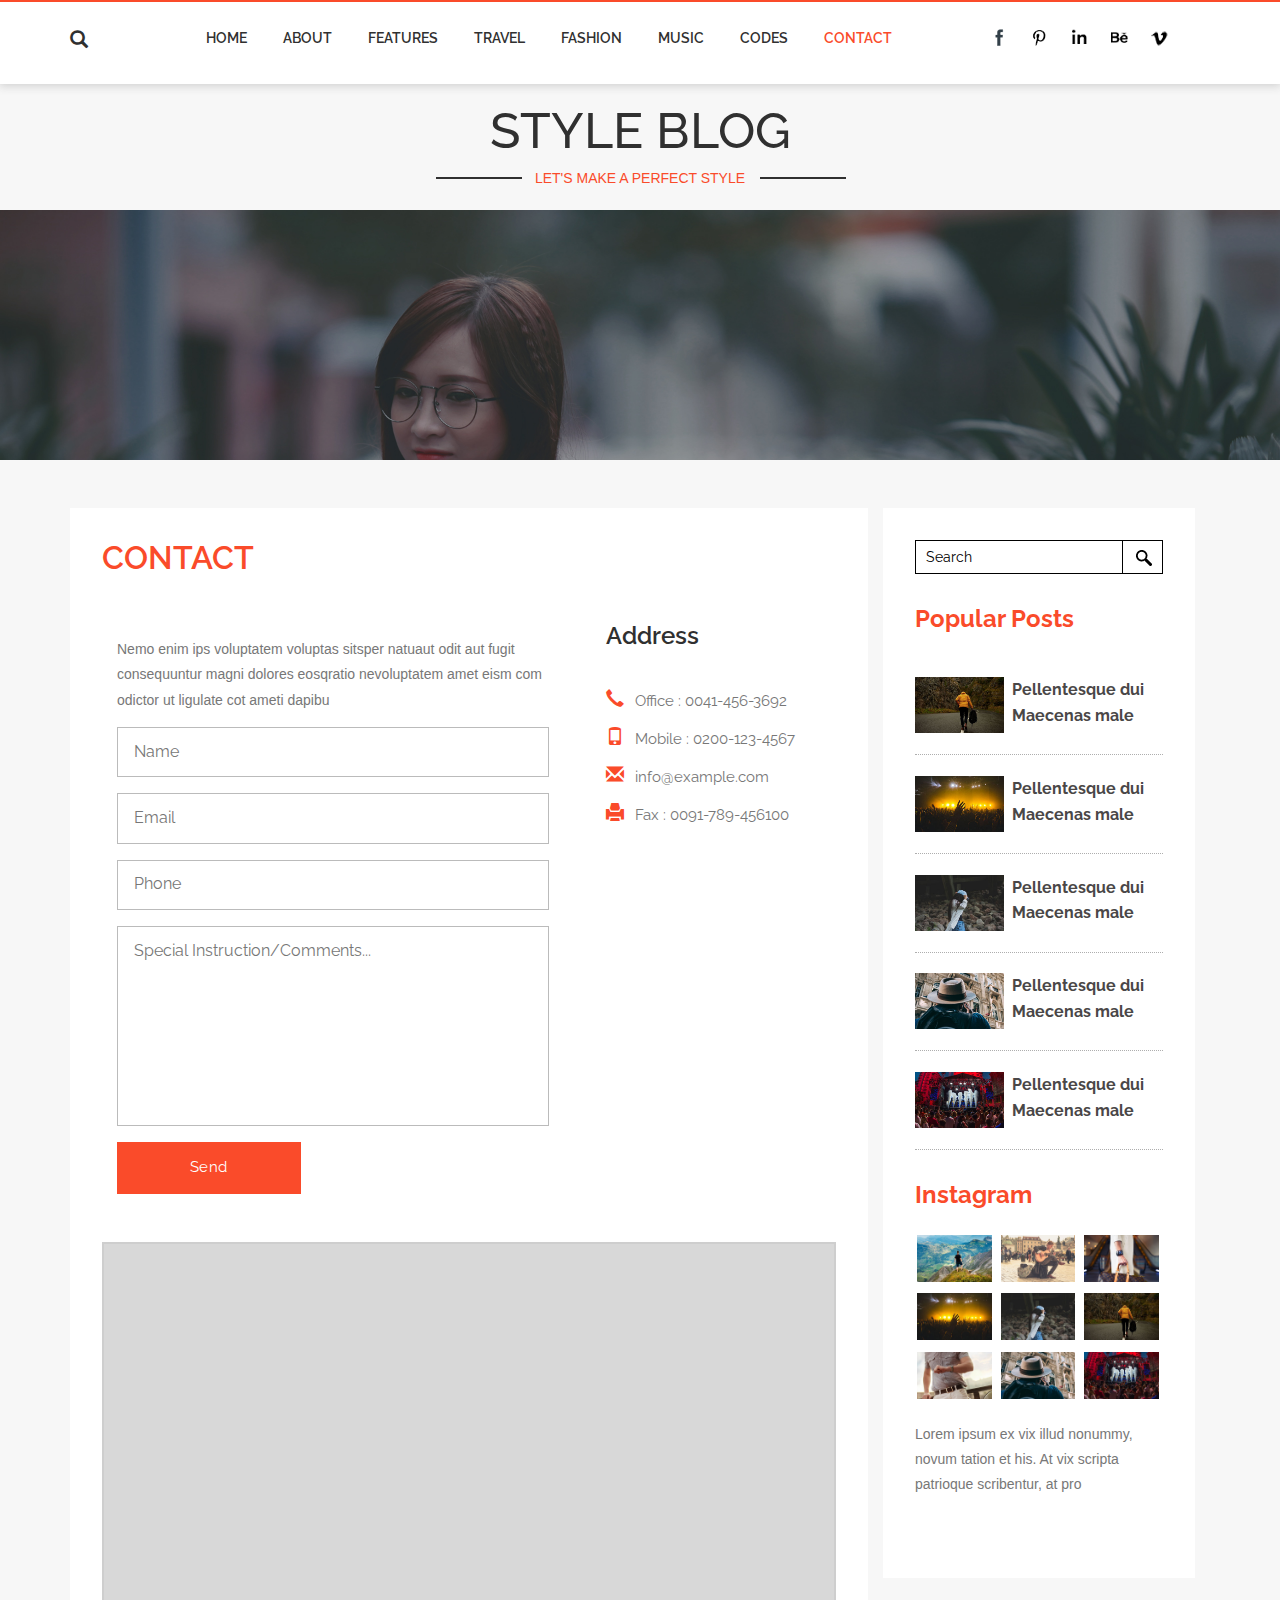
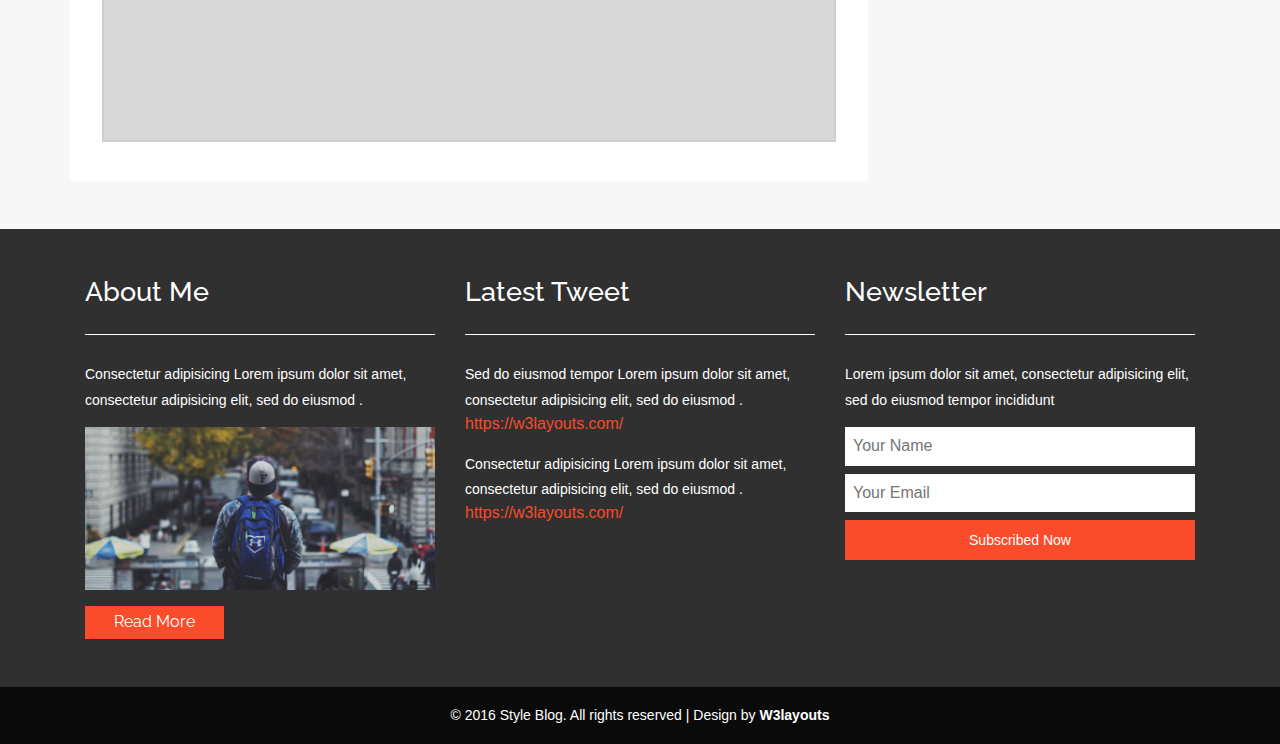
<file: anchor/themes/default/contact.html>
<!--
Author: W3layouts
Author URL: http://w3layouts.com
License: Creative Commons Attribution 3.0 Unported
License URL: http://creativecommons.org/licenses/by/3.0/
-->
<!DOCTYPE HTML>
<html>
<head>
<title>Style Blog a Blogging Category Flat Bootstrap Responsive Website Template | Contact :: w3layouts</title>
<meta name="viewport" content="width=device-width, initial-scale=1">
<meta http-equiv="Content-Type" content="text/html; charset=utf-8" />
<meta name="keywords" content="Style Blog Responsive web template, Bootstrap Web Templates, Flat Web Templates, Android Compatible web template, 
Smartphone Compatible web template, free webdesigns for Nokia, Samsung, LG, SonyEricsson, Motorola web design" />
<script type="applijewelleryion/x-javascript"> addEventListener("load", function() { setTimeout(hideURLbar, 0); }, false); function hideURLbar(){ window.scrollTo(0,1); } </script>
<link href="css/bootstrap.css" rel='stylesheet' type='text/css' />
<!-- Custom Theme files -->
<link href='//fonts.googleapis.com/css?family=Raleway:400,600,700' rel='stylesheet' type='text/css'>
<link href="css/style.css" rel='stylesheet' type='text/css' />	
<script src="js/jquery-1.11.1.min.js"></script>
<script src="js/bootstrap.min.js"></script>
</head>
<body>
<div class="header" id="ban">
		<div class="container">
			<div class="head-left">
				<div class="header-search">
						<div class="search">
							<input class="search_box" type="checkbox" id="search_box">
							<label class="icon-search" for="search_box"><span class="glyphicon glyphicon-search" aria-hidden="true"></span></label>
							<div class="search_form">
								<form action="#" method="post">
									<input type="text" name="Search" placeholder="Search...">
									<input type="submit" value="Send">
								</form>
							</div>
						</div>
				</div>
			</div>
			<div class="header_right">
			<nav class="navbar navbar-default">
				<!-- Brand and toggle get grouped for better mobile display -->
				<div class="navbar-header">
					<button type="button" class="navbar-toggle collapsed" data-toggle="collapse" data-target="#bs-example-navbar-collapse-1">
						<span class="sr-only">Toggle navigation</span>
						<span class="icon-bar"></span>
						<span class="icon-bar"></span>
						<span class="icon-bar"></span>
					</button>
				</div>

				<!-- Collect the nav links, forms, and other content for toggling -->
				<div class="collapse navbar-collapse nav-wil" id="bs-example-navbar-collapse-1">
					<nav class="link-effect-7" id="link-effect-7">
						<ul class="nav navbar-nav">
							<li><a href="index.html">Home</a></li>
							<li><a href="about.html">About</a></li>
							<li><a href="features.html">Features</a></li>
							<li><a href="travel.html">Travel</a></li>
							<li><a href="fashion.html">Fashion</a></li>
							<li><a href="music.html">Music</a></li>
							<li><a href="codes.html">Codes</a></li>
							<li class="active act"><a href="contact.html">Contact</a></li>
						</ul>
					</nav>
				</div>
				<!-- /.navbar-collapse -->
			</nav>
			</div>
			<div class="nav navbar-nav navbar-right social-icons wow fadeInRight animated animated" data-wow-delay=".5s" style="visibility: visible; animation-delay: 0.5s; animation-name: fadeInRight;">
					<ul>
						<li><a href="#"> </a></li>
						<li><a href="#" class="pin"> </a></li>
						<li><a href="#" class="in"> </a></li>
						<li><a href="#" class="be"> </a></li>
						
						<li><a href="#" class="vimeo"> </a></li>
					</ul>
				</div>
			<div class="clearfix"> </div>	
		</div>
	</div>
	<!--start-main-->
	<div class="header-bottom">
		<div class="container">
			<div class="logo">
				<h1><a href="index.html">STYLE BLOG</a></h1>
				<p><label class="of"></label>LET'S MAKE A PERFECT STYLE<label class="on"></label></p>
			</div>
		</div>
	</div>
<!-- banner -->

<div class="banner-1">

</div>

	<!-- technology-left -->
	<div class="technology">
	<div class="container">
		<div class="col-md-9 technology-left">
			<div class="contact-section">
				<h2 class="w3">CONTACT</h2>
					
				
					<div class="contact-grids">
						<div class="col-md-8 contact-grid">
							
							<p>Nemo enim ips voluptatem voluptas sitsper natuaut odit aut fugit consequuntur magni dolores eosqratio nevoluptatem  amet eism com odictor ut ligulate cot ameti dapibu</p>
							<form action="#" method="post">
								<input type="text" name="Name" value="Name " onfocus="this.value = '';" onblur="if (this.value == '') {this.value = 'Name';}" required="">
								<input type="email" name="Email" value="Email" onfocus="this.value = '';" onblur="if (this.value == '') {this.value = 'Email';}" required="">
								<input type="text" name="Phone" value="Phone" onfocus="this.value = '';" onblur="if (this.value == '') {this.value = 'Phone';}" required="">
								<textarea type="text" name="textarea" onfocus="this.value = '';" onblur="if (this.value == '') {this.value = 'Special Instruction/Comments...';}" required="">Special Instruction/Comments...</textarea>
								<input type="submit" value="Send">
							</form>
						</div>
						<div class="col-md-4 contact-grid1">
							<h4>Address</h4>
							<div class="contact-top">
								
								
								<div class="clearfix"></div>
							</div>
							<ul>
									<li><i class="glyphicon glyphicon-earphone" aria-hidden="true"></i> Office : 0041-456-3692</li>
									<li><i class="glyphicon glyphicon-phone" aria-hidden="true"></i> Mobile : 0200-123-4567</li>
									<li><i class="glyphicon glyphicon-envelope" aria-hidden="true"></i> <a href="#"></a><a href="mailto:info@example.com">info@example.com</a></li>
									<li><i class="glyphicon glyphicon-print" aria-hidden="true"></i> Fax : 0091-789-456100</li>
								</ul>

						</div>
						<div class="clearfix"></div>
					</div>
					<div class="google-map">
						<iframe src="https://www.google.com/maps/embed?pb=!1m18!1m12!1m3!1d424145.8679554096!2d150.65178930803913!3d-33.847403996396665!2m3!1f0!2f0!3f0!3m2!1i1024!2i768!4f13.1!3m3!1m2!1s0x6b129838f39a743f%3A0x3017d681632a850!2sSydney+NSW%2C+Australia!5e0!3m2!1sen!2sin!4v1470643502584" allowfullscreen></iframe>
					</div>
				
			</div>
		</div>
		<!-- technology-right -->
		<div class="col-md-3 technology-right">
				
				
				<div class="blo-top1">
							
					<div class="tech-btm">
					<div class="search-1">
							<form action="#" method="post">
								<input type="search" name="Search" value="Search" onfocus="this.value = '';" onblur="if (this.value == '') {this.value = 'Search';}" required="">
								<input type="submit" value=" ">
							</form>
						</div>
					<h4>Popular Posts </h4>
						<div class="blog-grids">
							<div class="blog-grid-left">
								<a href="singlepage.html"><img src="images/t2.jpg" class="img-responsive" alt=""></a>
							</div>
							<div class="blog-grid-right">
								
								<h5><a href="singlepage.html">Pellentesque dui Maecenas male</a> </h5>
							</div>
							<div class="clearfix"> </div>
						</div>
						<div class="blog-grids">
							<div class="blog-grid-left">
								<a href="singlepage.html"><img src="images/m2.jpg" class="img-responsive" alt=""></a>
							</div>
							<div class="blog-grid-right">
								
								<h5><a href="singlepage.html">Pellentesque dui Maecenas male</a> </h5>
							</div>
							<div class="clearfix"> </div>
						</div>
						<div class="blog-grids">
							<div class="blog-grid-left">
								<a href="singlepage.html"><img src="images/f2.jpg" class="img-responsive" alt=""></a>
							</div>
							<div class="blog-grid-right">
								
								<h5><a href="singlepage.html">Pellentesque dui Maecenas male</a> </h5>
							</div>
							<div class="clearfix"> </div>
						</div>
						<div class="blog-grids">
							<div class="blog-grid-left">
								<a href="singlepage.html"><img src="images/t3.jpg" class="img-responsive" alt=""></a>
							</div>
							<div class="blog-grid-right">
								
								<h5><a href="singlepage.html">Pellentesque dui Maecenas male</a> </h5>
							</div>
							<div class="clearfix"> </div>
						</div>
						<div class="blog-grids">
							<div class="blog-grid-left">
								<a href="singlepage.html"><img src="images/m3.jpg" class="img-responsive" alt=""></a>
							</div>
							<div class="blog-grid-right">
								
								<h5><a href="singlepage.html">Pellentesque dui Maecenas male</a> </h5>
							</div>
							<div class="clearfix"> </div>
						</div>
						<div class="insta">
					<h4>Instagram</h4>
						<ul>
							
							<li><a href="singlepage.html"><img src="images/t1.jpg" class="img-responsive" alt=""></a></li>
							<li><a href="singlepage.html"><img src="images/m1.jpg" class="img-responsive" alt=""></a></li>
							<li><a href="singlepage.html"><img src="images/f1.jpg" class="img-responsive" alt=""></a></li>
							<li><a href="singlepage.html"><img src="images/m2.jpg" class="img-responsive" alt=""></a></li>
							<li><a href="singlepage.html"><img src="images/f2.jpg" class="img-responsive" alt=""></a></li>
							<li><a href="singlepage.html"><img src="images/t2.jpg" class="img-responsive" alt=""></a></li>
							<li><a href="singlepage.html"><img src="images/f3.jpg" class="img-responsive" alt=""></a></li>
							<li><a href="singlepage.html"><img src="images/t3.jpg" class="img-responsive" alt=""></a></li>
							<li><a href="singlepage.html"><img src="images/m3.jpg" class="img-responsive" alt=""></a></li>
						</ul>
					</div>
					
					<p>Lorem ipsum ex vix illud nonummy, novum tation et his. At vix scripta patrioque scribentur, at pro</p>
					<div class="twt">
					
						<iframe id="twitter-widget-0" scrolling="no" frameborder="0" allowtransparency="true" class="twitter-hashtag-button twitter-hashtag-button-rendered twitter-tweet-button" title="Twitter Tweet Button" src="https://platform.twitter.com/widgets/tweet_button.b7de008f493a5185d8df1aedd62d77c6.en.html#button_hashtag=TwitterStories&amp;dnt=false&amp;id=twitter-widget-0&amp;lang=en&amp;original_referer=https%3A%2F%2Fp.w3layouts.com%2Fdemos%2Fduplex%2Fweb%2F&amp;size=l&amp;time=1467721486626&amp;type=hashtag" style="position: static; visibility: visible; width: 166px; height: 28px;" data-hashtag="TwitterStories"></iframe>
						<script>!function(d,s,id){var js,fjs=d.getElementsByTagName(s)[0],p=/^http:/.test(d.location)?'http':'https';if(!d.getElementById(id)){js=d.createElement(s);js.id=id;js.src=p+'://platform.twitter.com/widgets.js';fjs.parentNode.insertBefore(js,fjs);}}(document, 'script', 'twitter-wjs');</script>
					</div>
					</div>
					
					
					
				</div>
				
			
		</div>
		<div class="clearfix"></div>
		<!-- technology-right -->
	</div>
</div>
<div class="footer">
		<div class="container">
			<div class="col-md-4 footer-left">
				<h4>About Me</h4>
				<p>Consectetur adipisicing Lorem ipsum dolor sit amet, consectetur adipisicing elit, sed do eiusmod .</p>
				<img src="images/t4.jpg" class="img-responsive" alt="">
					<div class="bht1">
						<a href="singlepage.html">Read More</a>
					</div>
			</div>
			<div class="col-md-4 footer-middle">
			<h4>Latest Tweet</h4>
			<div class="mid-btm">
				<p>Sed do eiusmod tempor Lorem ipsum dolor sit amet, consectetur adipisicing elit, sed do eiusmod .</p>
				<a href="https://w3layouts.com/">https://w3layouts.com/</a>
			</div>
			
				<p>Consectetur adipisicing Lorem ipsum dolor sit amet, consectetur adipisicing elit, sed do eiusmod .</p>
				<a href="https://w3layouts.com/">https://w3layouts.com/</a>
		
			</div>
			<div class="col-md-4 footer-right">
				<h4>Newsletter</h4>
				<p>Lorem ipsum dolor sit amet, consectetur adipisicing elit, sed do eiusmod tempor incididunt</p>
						<div class="name">
							<form action="#" method="post">
								<input type="text" placeholder="Your Name" required="">
								<input type="text" placeholder="Your Email" required="">
								<input type="submit" value="Subscribed Now">
							</form>
						
						</div>	
						
							<div class="clearfix"> </div>
					
			</div>
			<div class="clearfix"></div>
		</div>
	</div>
	<div class="copyright">
				<div class="container">
					<p>© 2016 Style Blog. All rights reserved | Design by <a href="http://w3layouts.com/">W3layouts</a></p>
				</div>
			</div>
</body>
</html>
</file>
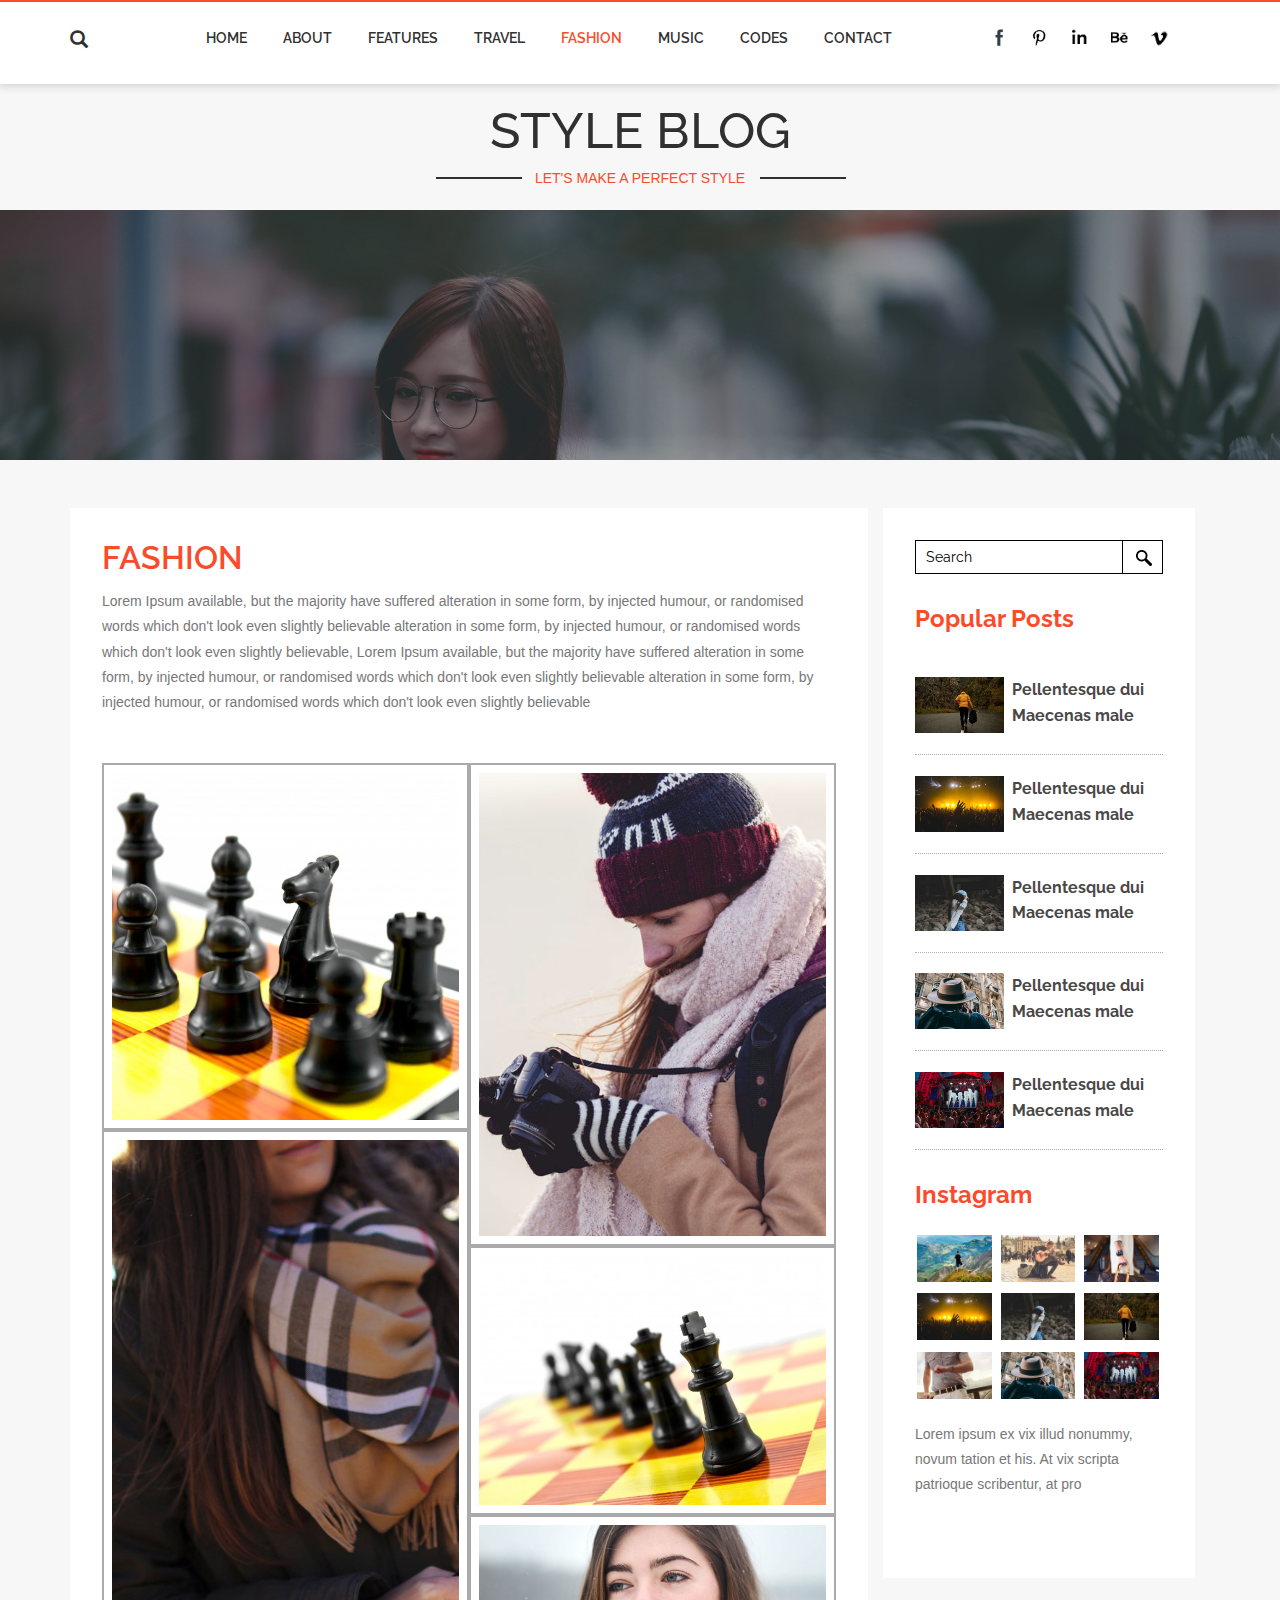
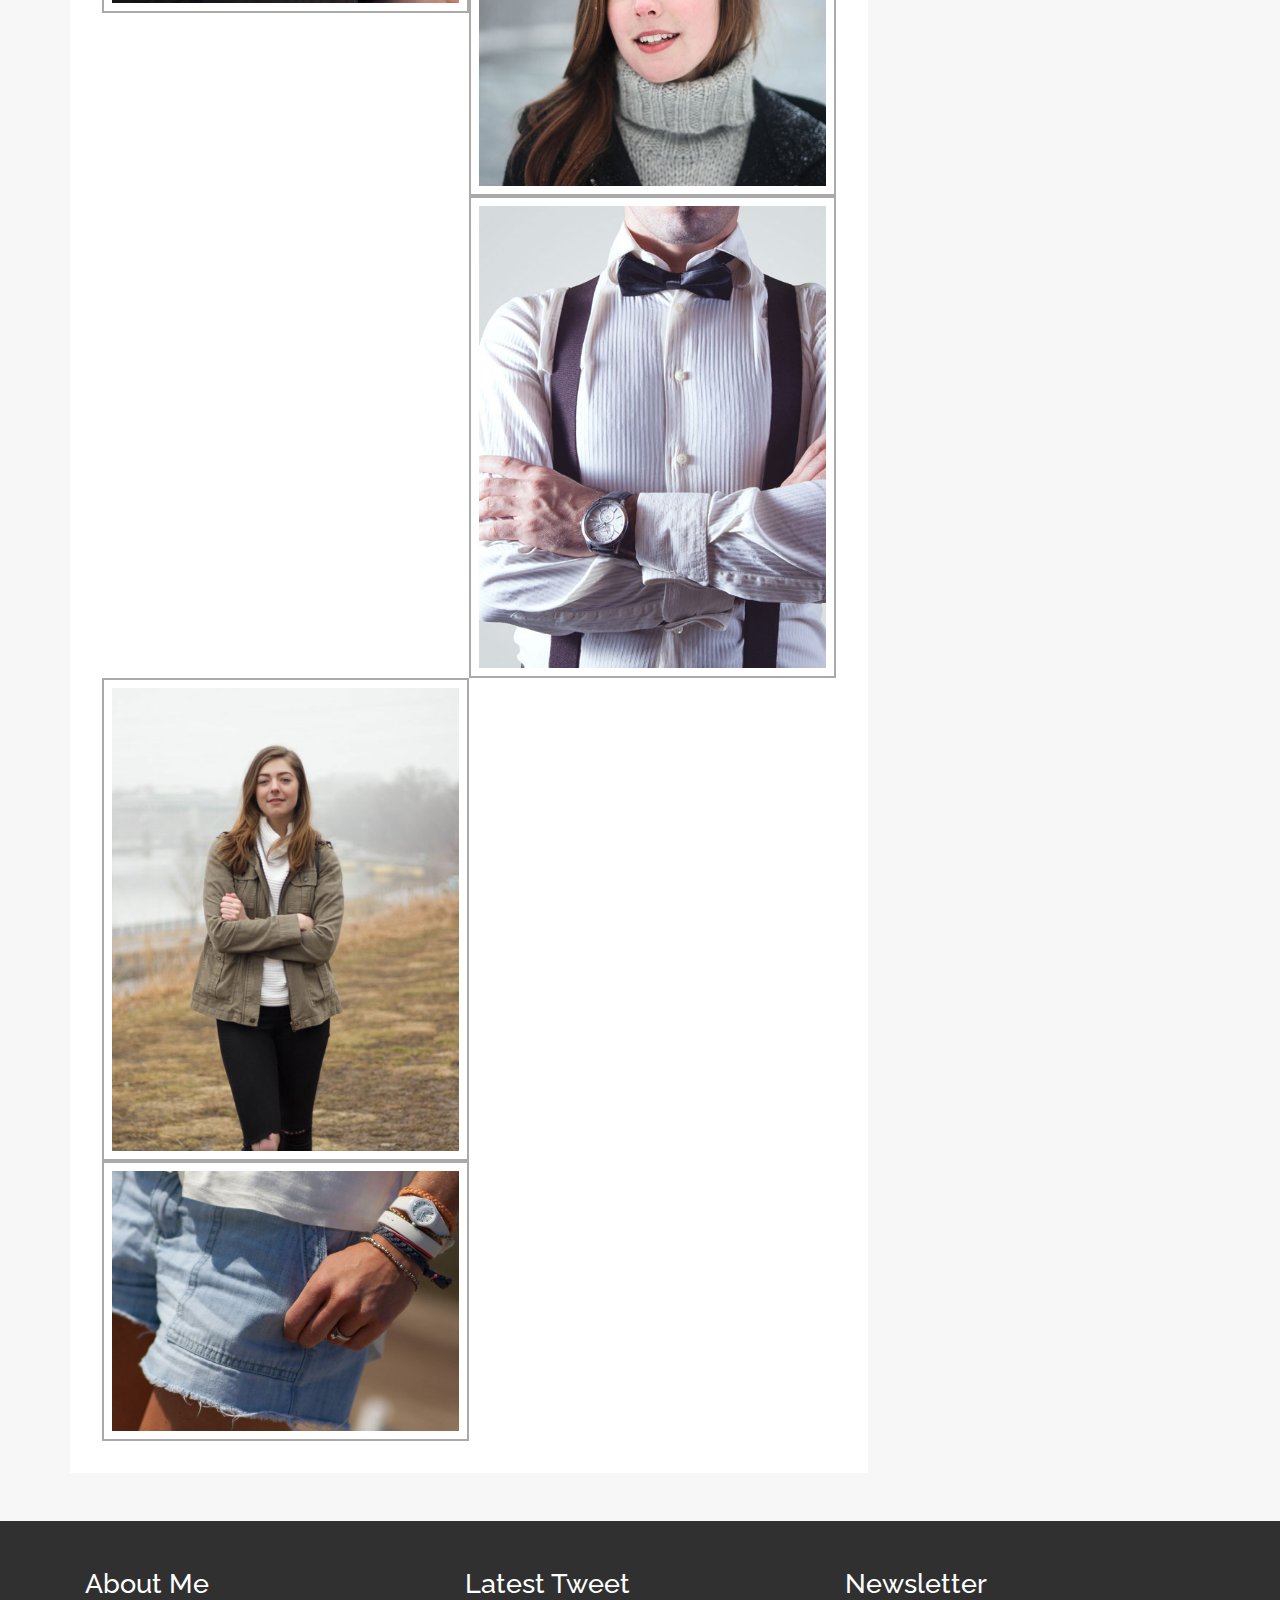
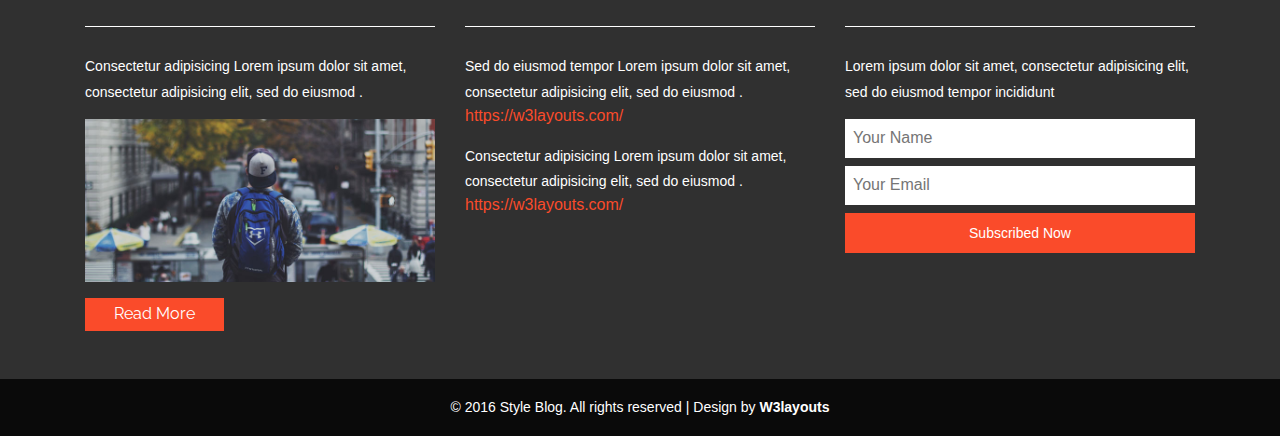
<file: anchor/themes/default/fashion.html>
<!--
Author: W3layouts
Author URL: http://w3layouts.com
License: Creative Commons Attribution 3.0 Unported
License URL: http://creativecommons.org/licenses/by/3.0/
-->
<!DOCTYPE HTML>
<html>
<head>
<title>Style Blog a Blogging Category Flat Bootstrap Responsive Website Template | Fashion :: w3layouts</title>
<meta name="viewport" content="width=device-width, initial-scale=1">
<meta http-equiv="Content-Type" content="text/html; charset=utf-8" />
<meta name="keywords" content="Style Blog Responsive web template, Bootstrap Web Templates, Flat Web Templates, Android Compatible web template, 
Smartphone Compatible web template, free webdesigns for Nokia, Samsung, LG, SonyEricsson, Motorola web design" />
<script type="applijewelleryion/x-javascript"> addEventListener("load", function() { setTimeout(hideURLbar, 0); }, false); function hideURLbar(){ window.scrollTo(0,1); } </script>
<link href="css/bootstrap.css" rel='stylesheet' type='text/css' />
<!-- Custom Theme files -->
<link href='//fonts.googleapis.com/css?family=Raleway:400,600,700' rel='stylesheet' type='text/css'>
<link href="css/style.css" rel='stylesheet' type='text/css' />	
<script src="js/jquery-1.11.1.min.js"></script>
<!--light-box-files-->
<link rel="stylesheet" href="css/chocolat.css" type="text/css" media="screen">
<script src="js/jquery.chocolat.js"></script>
<script type="text/javascript">
	$(function() {
		$('.gallery-grid a').Chocolat();
	});
</script>
<!--//light-box-files-->
<script src="js/bootstrap.min.js"></script>
</head>
<body>
<div class="header" id="ban">
		<div class="container">
			<div class="head-left">
				<div class="header-search">
						<div class="search">
							<input class="search_box" type="checkbox" id="search_box">
							<label class="icon-search" for="search_box"><span class="glyphicon glyphicon-search" aria-hidden="true"></span></label>
							<div class="search_form">
								<form action="#" method="post">
									<input type="text" name="Search" placeholder="Search...">
									<input type="submit" value="Send">
								</form>
							</div>
						</div>
				</div>
			</div>
			<div class="header_right">
			<nav class="navbar navbar-default">
				<!-- Brand and toggle get grouped for better mobile display -->
				<div class="navbar-header">
					<button type="button" class="navbar-toggle collapsed" data-toggle="collapse" data-target="#bs-example-navbar-collapse-1">
						<span class="sr-only">Toggle navigation</span>
						<span class="icon-bar"></span>
						<span class="icon-bar"></span>
						<span class="icon-bar"></span>
					</button>
				</div>
				<!-- Collect the nav links, forms, and other content for toggling -->
				<div class="collapse navbar-collapse nav-wil" id="bs-example-navbar-collapse-1">
					<nav class="link-effect-7" id="link-effect-7">
						<ul class="nav navbar-nav">
							<li><a href="index.html">Home</a></li>
							<li><a href="about.html">About</a></li>
							<li><a href="features.html">Features</a></li>
							<li><a href="travel.html">Travel</a></li>
							<li class="active act"><a href="fashion.html">Fashion</a></li>
							<li><a href="music.html">Music</a></li>
							<li><a href="codes.html">Codes</a></li>
							<li><a href="contact.html">Contact</a></li>
						</ul>
					</nav>
				</div>
				<!-- /.navbar-collapse -->
			</nav>
			</div>
			<div class="nav navbar-nav navbar-right social-icons wow fadeInRight animated animated" data-wow-delay=".5s" style="visibility: visible; animation-delay: 0.5s; animation-name: fadeInRight;">
					<ul>
						<li><a href="#"> </a></li>
						<li><a href="#" class="pin"> </a></li>
						<li><a href="#" class="in"> </a></li>
						<li><a href="#" class="be"> </a></li>
						
						<li><a href="#" class="vimeo"> </a></li>
					</ul>
				</div>
			<div class="clearfix"> </div>	
		</div>
	</div>
	<!--start-main-->
	<div class="header-bottom">
		<div class="container">
			<div class="logo">
				<h1><a href="index.html">STYLE BLOG</a></h1>
				<p><label class="of"></label>LET'S MAKE A PERFECT STYLE<label class="on"></label></p>
			</div>
		</div>
	</div>
<!-- banner -->

<div class="banner-1">

</div>

	<!-- technology-left -->
	<div class="technology">
	<div class="container">
		<div class="col-md-9 technology-left">
			<div class="gallery" id="gallery">
		
			<h2 class="w3">FASHION</h2>
			<p>Lorem Ipsum available, but the majority have suffered alteration in some form, by injected humour, or randomised words which don't look even slightly believable alteration in some form, by injected humour, or randomised words which don't look even slightly believable, Lorem Ipsum available, but the majority have suffered alteration in some form, by injected humour, or randomised words which don't look even slightly believable alteration in some form, by injected humour, or randomised words which don't look even slightly believable </p>			
			<div class="gallery-grids">
				<div class="gallery-grid">
					<a href="images/g1.jpg" class="wow fadeInUp animated animated" data-wow-delay=".5s" style="visibility: visible; animation-delay: 0.5s; animation-name: fadeInUp;">
						<img src="images/g1.jpg" alt=" " class="img-responsive zoom-img">
					</a>
					<a href="images/g5.jpg" class="wow fadeInUp animated animated" data-wow-delay=".5s" style="visibility: visible; animation-delay: 0.5s; animation-name: fadeInUp;">
						<img src="images/g5.jpg" alt=" " class="img-responsive zoom-img">
					</a>
				</div>
				<div class="gallery-grid">
					<a href="images/g6.jpg" class="wow fadeInUp animated animated" data-wow-delay=".5s" style="visibility: visible; animation-delay: 0.5s; animation-name: fadeInUp;">
						<img src="images/g6.jpg" alt=" " class="img-responsive zoom-img">
					</a>
					<a href="images/g2.jpg" class="wow fadeInUp animated animated" data-wow-delay=".5s" style="visibility: visible; animation-delay: 0.5s; animation-name: fadeInUp;">
						<img src="images/g2.jpg" alt=" " class="img-responsive zoom-img">
					</a>
				</div>
				<div class="gallery-grid">
					<a href="images/g3.jpg" class="wow fadeInUp animated animated" data-wow-delay=".5s" style="visibility: visible; animation-delay: 0.5s; animation-name: fadeInUp;">
						<img src="images/g3.jpg" alt=" " class="img-responsive zoom-img">
					</a>
					<a href="images/g7.jpg" class="wow fadeInUp animated animated" data-wow-delay=".5s" style="visibility: visible; animation-delay: 0.5s; animation-name: fadeInUp;">
						<img src="images/g7.jpg" alt=" " class="img-responsive zoom-img">
					</a>
				</div>
				<div class="gallery-grid" data-wow-delay=".5s">
					<a href="images/g8.jpg">
						<img src="images/g8.jpg" alt=" " class="img-responsive zoom-img">
					</a>
					<a href="images/g4.jpg" class="wow fadeInUp animated animated" data-wow-delay=".5s" style="visibility: visible; animation-delay: 0.5s; animation-name: fadeInUp;">
						<img src="images/g4.jpg" alt=" " class="img-responsive zoom-img">
					</a>
				</div>
				<div class="clearfix"> </div>
			</div>
	
	</div>
		</div>
		<!-- technology-right -->
		<div class="col-md-3 technology-right">
				
				
				<div class="blo-top1">
							
					<div class="tech-btm">
					<div class="search-1">
							<form action="#" method="post">
								<input type="search" name="Search" value="Search" onfocus="this.value = '';" onblur="if (this.value == '') {this.value = 'Search';}" required="">
								<input type="submit" value=" ">
							</form>
						</div>
					<h4>Popular Posts </h4>
						<div class="blog-grids">
							<div class="blog-grid-left">
								<a href="singlepage.html"><img src="images/t2.jpg" class="img-responsive" alt=""></a>
							</div>
							<div class="blog-grid-right">
								
								<h5><a href="singlepage.html">Pellentesque dui Maecenas male</a> </h5>
							</div>
							<div class="clearfix"> </div>
						</div>
						<div class="blog-grids">
							<div class="blog-grid-left">
								<a href="singlepage.html"><img src="images/m2.jpg" class="img-responsive" alt=""></a>
							</div>
							<div class="blog-grid-right">
								
								<h5><a href="singlepage.html">Pellentesque dui Maecenas male</a> </h5>
							</div>
							<div class="clearfix"> </div>
						</div>
						<div class="blog-grids">
							<div class="blog-grid-left">
								<a href="singlepage.html"><img src="images/f2.jpg" class="img-responsive" alt=""></a>
							</div>
							<div class="blog-grid-right">
								
								<h5><a href="singlepage.html">Pellentesque dui Maecenas male</a> </h5>
							</div>
							<div class="clearfix"> </div>
						</div>
						<div class="blog-grids">
							<div class="blog-grid-left">
								<a href="singlepage.html"><img src="images/t3.jpg" class="img-responsive" alt=""></a>
							</div>
							<div class="blog-grid-right">
								
								<h5><a href="singlepage.html">Pellentesque dui Maecenas male</a> </h5>
							</div>
							<div class="clearfix"> </div>
						</div>
						<div class="blog-grids">
							<div class="blog-grid-left">
								<a href="singlepage.html"><img src="images/m3.jpg" class="img-responsive" alt=""></a>
							</div>
							<div class="blog-grid-right">
								
								<h5><a href="singlepage.html">Pellentesque dui Maecenas male</a> </h5>
							</div>
							<div class="clearfix"> </div>
						</div>
						<div class="insta">
					<h4>Instagram</h4>
						<ul>
							
							<li><a href="singlepage.html"><img src="images/t1.jpg" class="img-responsive" alt=""></a></li>
							<li><a href="singlepage.html"><img src="images/m1.jpg" class="img-responsive" alt=""></a></li>
							<li><a href="singlepage.html"><img src="images/f1.jpg" class="img-responsive" alt=""></a></li>
							<li><a href="singlepage.html"><img src="images/m2.jpg" class="img-responsive" alt=""></a></li>
							<li><a href="singlepage.html"><img src="images/f2.jpg" class="img-responsive" alt=""></a></li>
							<li><a href="singlepage.html"><img src="images/t2.jpg" class="img-responsive" alt=""></a></li>
							<li><a href="singlepage.html"><img src="images/f3.jpg" class="img-responsive" alt=""></a></li>
							<li><a href="singlepage.html"><img src="images/t3.jpg" class="img-responsive" alt=""></a></li>
							<li><a href="singlepage.html"><img src="images/m3.jpg" class="img-responsive" alt=""></a></li>
						</ul>
					</div>
					
					<p>Lorem ipsum ex vix illud nonummy, novum tation et his. At vix scripta patrioque scribentur, at pro</p>
					<div class="twt">
					
						<iframe id="twitter-widget-0" scrolling="no" frameborder="0" allowtransparency="true" class="twitter-hashtag-button twitter-hashtag-button-rendered twitter-tweet-button" title="Twitter Tweet Button" src="https://platform.twitter.com/widgets/tweet_button.b7de008f493a5185d8df1aedd62d77c6.en.html#button_hashtag=TwitterStories&amp;dnt=false&amp;id=twitter-widget-0&amp;lang=en&amp;original_referer=https%3A%2F%2Fp.w3layouts.com%2Fdemos%2Fduplex%2Fweb%2F&amp;size=l&amp;time=1467721486626&amp;type=hashtag" style="position: static; visibility: visible; width: 166px; height: 28px;" data-hashtag="TwitterStories"></iframe>
						<script>!function(d,s,id){var js,fjs=d.getElementsByTagName(s)[0],p=/^http:/.test(d.location)?'http':'https';if(!d.getElementById(id)){js=d.createElement(s);js.id=id;js.src=p+'://platform.twitter.com/widgets.js';fjs.parentNode.insertBefore(js,fjs);}}(document, 'script', 'twitter-wjs');</script>
					</div>
					</div>
					
					
					
				</div>
				
			
		</div>
		<div class="clearfix"></div>
		<!-- technology-right -->
	</div>
</div>
<div class="footer">
		<div class="container">
			<div class="col-md-4 footer-left">
				<h4>About Me</h4>
				<p>Consectetur adipisicing Lorem ipsum dolor sit amet, consectetur adipisicing elit, sed do eiusmod .</p>
				<img src="images/t4.jpg" class="img-responsive" alt="">
					<div class="bht1">
						<a href="singlepage.html">Read More</a>
					</div>
			</div>
			<div class="col-md-4 footer-middle">
			<h4>Latest Tweet</h4>
			<div class="mid-btm">
				<p>Sed do eiusmod tempor Lorem ipsum dolor sit amet, consectetur adipisicing elit, sed do eiusmod .</p>
				<a href="https://w3layouts.com/">https://w3layouts.com/</a>
			</div>
			
				<p>Consectetur adipisicing Lorem ipsum dolor sit amet, consectetur adipisicing elit, sed do eiusmod .</p>
				<a href="https://w3layouts.com/">https://w3layouts.com/</a>
		
			</div>
			<div class="col-md-4 footer-right">
				<h4>Newsletter</h4>
				<p>Lorem ipsum dolor sit amet, consectetur adipisicing elit, sed do eiusmod tempor incididunt</p>
						<div class="name">
							<form action="#" method="post">
								<input type="text" placeholder="Your Name" required="">
								<input type="text" placeholder="Your Email" required="">
								<input type="submit" value="Subscribed Now">
							</form>
						
						</div>	
						
							<div class="clearfix"> </div>
					
			</div>
			<div class="clearfix"></div>
		</div>
	</div>
	<div class="copyright">
				<div class="container">
					<p>© 2016 Style Blog. All rights reserved | Design by <a href="http://w3layouts.com/">W3layouts</a></p>
				</div>
			</div>
</body>
</html>
</file>
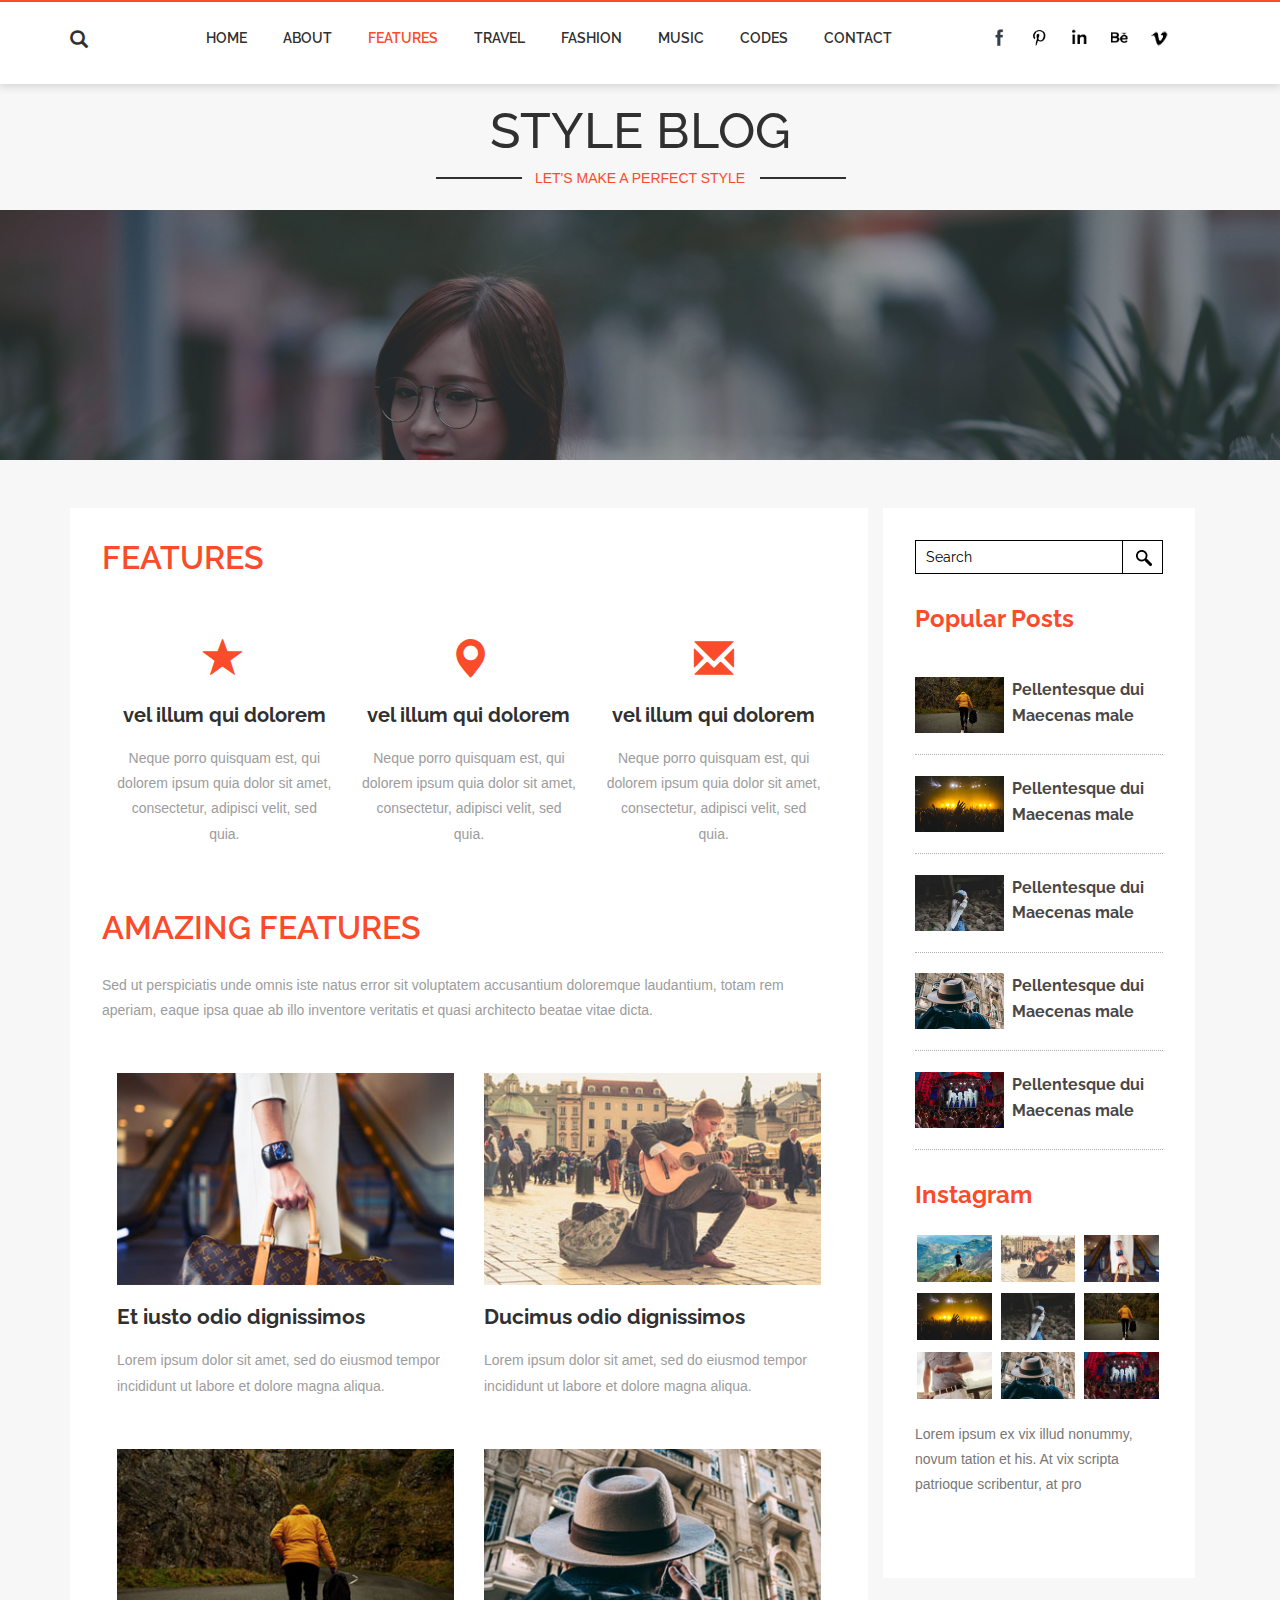
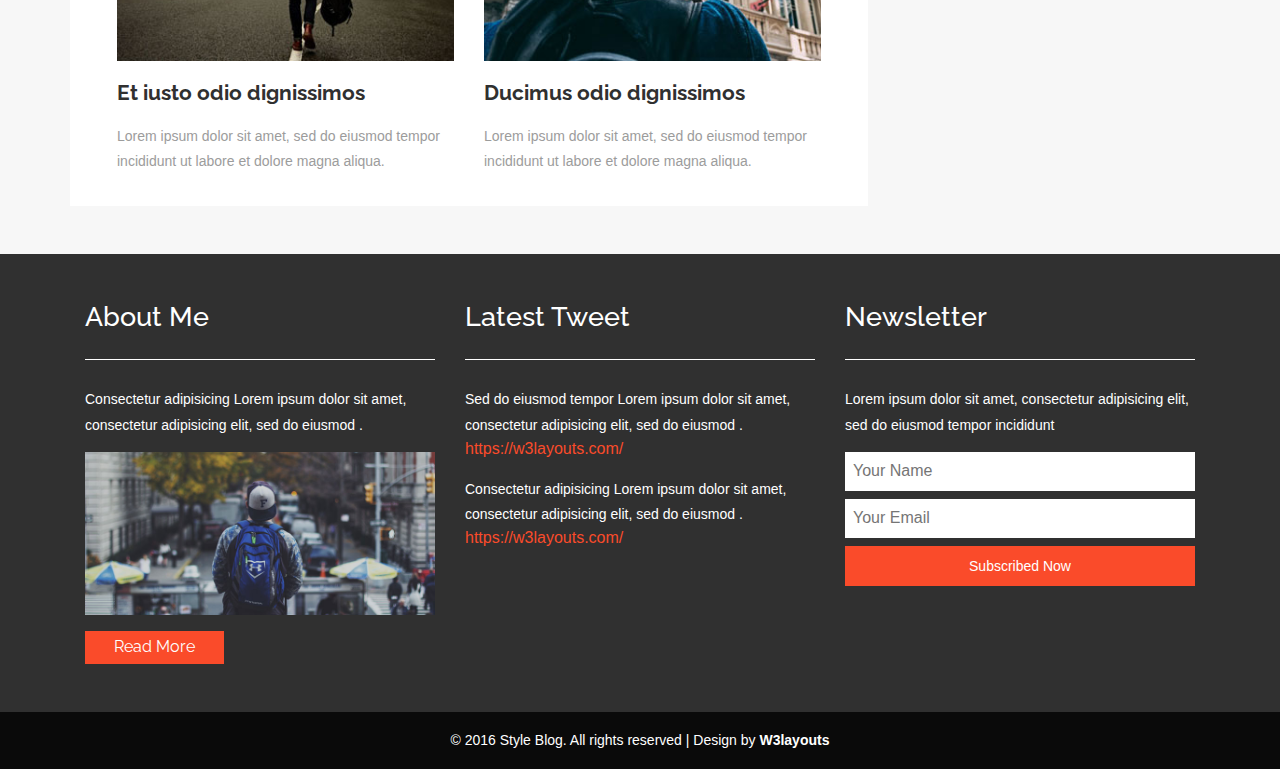
<file: anchor/themes/default/features.html>
<!--
Author: W3layouts
Author URL: http://w3layouts.com
License: Creative Commons Attribution 3.0 Unported
License URL: http://creativecommons.org/licenses/by/3.0/
-->
<!DOCTYPE HTML>
<html>
<head>
<title>Style Blog a Blogging Category Flat Bootstrap Responsive Website Template | Features :: w3layouts</title>
<meta name="viewport" content="width=device-width, initial-scale=1">
<meta http-equiv="Content-Type" content="text/html; charset=utf-8" />
<meta name="keywords" content="Style Blog Responsive web template, Bootstrap Web Templates, Flat Web Templates, Android Compatible web template, 
Smartphone Compatible web template, free webdesigns for Nokia, Samsung, LG, SonyEricsson, Motorola web design" />
<script type="applijewelleryion/x-javascript"> addEventListener("load", function() { setTimeout(hideURLbar, 0); }, false); function hideURLbar(){ window.scrollTo(0,1); } </script>
<link href="css/bootstrap.css" rel='stylesheet' type='text/css' />
<!-- Custom Theme files -->
<link href='//fonts.googleapis.com/css?family=Raleway:400,600,700' rel='stylesheet' type='text/css'>
<link href="css/style.css" rel='stylesheet' type='text/css' />	
<script src="js/jquery-1.11.1.min.js"></script>
<script src="js/bootstrap.min.js"></script>
</head>
<body>
<div class="header" id="ban">
		<div class="container">
			<div class="head-left">
				<div class="header-search">
						<div class="search">
							<input class="search_box" type="checkbox" id="search_box">
							<label class="icon-search" for="search_box"><span class="glyphicon glyphicon-search" aria-hidden="true"></span></label>
							<div class="search_form">
								<form action="#" method="post">
									<input type="text" name="Search" placeholder="Search...">
									<input type="submit" value="Send">
								</form>
							</div>
						</div>
				</div>
			</div>
			<div class="header_right">
			<nav class="navbar navbar-default">
				<!-- Brand and toggle get grouped for better mobile display -->
				<div class="navbar-header">
					<button type="button" class="navbar-toggle collapsed" data-toggle="collapse" data-target="#bs-example-navbar-collapse-1">
						<span class="sr-only">Toggle navigation</span>
						<span class="icon-bar"></span>
						<span class="icon-bar"></span>
						<span class="icon-bar"></span>
					</button>
				</div>

				<!-- Collect the nav links, forms, and other content for toggling -->
				<div class="collapse navbar-collapse nav-wil" id="bs-example-navbar-collapse-1">
					<nav class="link-effect-7" id="link-effect-7">
						<ul class="nav navbar-nav">
							<li><a href="index.html">Home</a></li>
							<li><a href="about.html">About</a></li>
							<li class="active act"><a href="features.html">Features</a></li>
							<li><a href="travel.html">Travel</a></li>
							<li><a href="fashion.html">Fashion</a></li>
							<li><a href="music.html">Music</a></li>
							<li><a href="codes.html">Codes</a></li>
							<li><a href="contact.html">Contact</a></li>
						</ul>
					</nav>
				</div>
				<!-- /.navbar-collapse -->
			</nav>
			</div>
			<div class="nav navbar-nav navbar-right social-icons wow fadeInRight animated animated" data-wow-delay=".5s" style="visibility: visible; animation-delay: 0.5s; animation-name: fadeInRight;">
					<ul>
						<li><a href="#"> </a></li>
						<li><a href="#" class="pin"> </a></li>
						<li><a href="#" class="in"> </a></li>
						<li><a href="#" class="be"> </a></li>
						
						<li><a href="#" class="vimeo"> </a></li>
					</ul>
				</div>
			<div class="clearfix"> </div>	
		</div>
	</div>
	<!--start-main-->
	<div class="header-bottom">
		<div class="container">
			<div class="logo">
				<h1><a href="index.html">STYLE BLOG</a></h1>
				<p><label class="of"></label>LET'S MAKE A PERFECT STYLE<label class="on"></label></p>
			</div>
		</div>
	</div>
<!-- banner -->

<div class="banner-1">

</div>

	<!-- technology-left -->
	<div class="technology">
	<div class="container">
		<div class="col-md-9 technology-left">
		<div class="agile-1">
			<div class="featured-services">
					<h2 class="w3">FEATURES</h2>
					<div class="featured-services-grids">
						<div class="col-md-4 featured-services-grid">
							<div class="featured-services-grd">
								<span class="glyphicon glyphicon-star" aria-hidden="true"></span>
								<h4>vel illum qui dolorem</h4>
								<p>Neque porro quisquam est, qui dolorem ipsum quia dolor 
									sit amet, consectetur, adipisci velit, sed quia.</p>
								
							</div>
						</div>
						<div class="col-md-4 featured-services-grid">
							<div class="featured-services-grd">
								<span class="glyphicon glyphicon-map-marker" aria-hidden="true"></span>
								<h4>vel illum qui dolorem</h4>
								<p>Neque porro quisquam est, qui dolorem ipsum quia dolor 
									sit amet, consectetur, adipisci velit, sed quia.</p>
								
							</div>
						</div>
						<div class="col-md-4 featured-services-grid">
							<div class="featured-services-grd">
								<span class="glyphicon glyphicon-envelope" aria-hidden="true"></span>
								<h4>vel illum qui dolorem</h4>
								<p>Neque porro quisquam est, qui dolorem ipsum quia dolor 
									sit amet, consectetur, adipisci velit, sed quia.</p>
							
							</div>
						</div>
						
						<div class="clearfix"> </div>
					</div>
			</div>
			<div class="features-main">
				<div class="fea-top">
				  <h3 class="w3">AMAZING FEATURES</h3>
				  <p>Sed ut perspiciatis unde omnis iste natus error sit voluptatem accusantium doloremque laudantium, totam rem aperiam, eaque ipsa quae ab illo inventore veritatis et quasi architecto beatae vitae dicta.</p>
				</div>
				<div class="feature-botttom">
							<div class="col-md-6 fea-grid">
								<div class="fea-img">
									<img src="images/f1.jpg" alt="">
								</div>
								<div class="fea-text">
									<h4>Et iusto odio dignissimos</h4>
									<p>Lorem ipsum dolor sit amet, sed do eiusmod tempor incididunt ut labore et dolore magna aliqua.</p>
								 </div>
							  <div class="clearfix"> </div>
							</div>
							<div class="col-md-6 fea-grid">
								<div class="fea-img">
									<img src="images/m1.jpg" alt="">
								</div>
								<div class="fea-text">
									<h4>Ducimus odio dignissimos</h4>
									<p>Lorem ipsum dolor sit amet, sed do eiusmod tempor incididunt ut labore et dolore magna aliqua.</p>
								</div>
							</div>
							<div class="col-md-6 fea-grid">
								<div class="fea-img">
									<img src="images/t2.jpg" alt="">
								</div>
								<div class="fea-text">
									<h4>Et iusto odio dignissimos</h4>
									<p>Lorem ipsum dolor sit amet, sed do eiusmod tempor incididunt ut labore et dolore magna aliqua.</p>
								</div>
							  <div class="clearfix"> </div>
							</div>
							<div class="col-md-6 fea-grid">
								<div class="fea-img">
									<img src="images/t3.jpg" alt="">
								</div>
								<div class="fea-text">
									<h4>Ducimus odio dignissimos</h4>
									<p>Lorem ipsum dolor sit amet, sed do eiusmod tempor incididunt ut labore et dolore magna aliqua. </p>
								</div>
							</div>
						   <div class="clearfix"> </div>
				</div>
			</div>
			</div>
		</div>
		<!-- technology-right -->
		<div class="col-md-3 technology-right">
				
				
				<div class="blo-top1">
							
					<div class="tech-btm">
					<div class="search-1">
							<form action="#" method="post">
								<input type="search" name="Search" value="Search" onfocus="this.value = '';" onblur="if (this.value == '') {this.value = 'Search';}" required="">
								<input type="submit" value=" ">
							</form>
						</div>
					<h4>Popular Posts </h4>
						<div class="blog-grids">
							<div class="blog-grid-left">
								<a href="singlepage.html"><img src="images/t2.jpg" class="img-responsive" alt=""></a>
							</div>
							<div class="blog-grid-right">
								
								<h5><a href="singlepage.html">Pellentesque dui Maecenas male</a> </h5>
							</div>
							<div class="clearfix"> </div>
						</div>
						<div class="blog-grids">
							<div class="blog-grid-left">
								<a href="singlepage.html"><img src="images/m2.jpg" class="img-responsive" alt=""></a>
							</div>
							<div class="blog-grid-right">
								
								<h5><a href="singlepage.html">Pellentesque dui Maecenas male</a> </h5>
							</div>
							<div class="clearfix"> </div>
						</div>
						<div class="blog-grids">
							<div class="blog-grid-left">
								<a href="singlepage.html"><img src="images/f2.jpg" class="img-responsive" alt=""></a>
							</div>
							<div class="blog-grid-right">
								
								<h5><a href="singlepage.html">Pellentesque dui Maecenas male</a> </h5>
							</div>
							<div class="clearfix"> </div>
						</div>
						<div class="blog-grids">
							<div class="blog-grid-left">
								<a href="singlepage.html"><img src="images/t3.jpg" class="img-responsive" alt=""></a>
							</div>
							<div class="blog-grid-right">
								
								<h5><a href="singlepage.html">Pellentesque dui Maecenas male</a> </h5>
							</div>
							<div class="clearfix"> </div>
						</div>
						<div class="blog-grids">
							<div class="blog-grid-left">
								<a href="singlepage.html"><img src="images/m3.jpg" class="img-responsive" alt=""></a>
							</div>
							<div class="blog-grid-right">
								
								<h5><a href="singlepage.html">Pellentesque dui Maecenas male</a> </h5>
							</div>
							<div class="clearfix"> </div>
						</div>
						<div class="insta">
					<h4>Instagram</h4>
						<ul>
							
							<li><a href="singlepage.html"><img src="images/t1.jpg" class="img-responsive" alt=""></a></li>
							<li><a href="singlepage.html"><img src="images/m1.jpg" class="img-responsive" alt=""></a></li>
							<li><a href="singlepage.html"><img src="images/f1.jpg" class="img-responsive" alt=""></a></li>
							<li><a href="singlepage.html"><img src="images/m2.jpg" class="img-responsive" alt=""></a></li>
							<li><a href="singlepage.html"><img src="images/f2.jpg" class="img-responsive" alt=""></a></li>
							<li><a href="singlepage.html"><img src="images/t2.jpg" class="img-responsive" alt=""></a></li>
							<li><a href="singlepage.html"><img src="images/f3.jpg" class="img-responsive" alt=""></a></li>
							<li><a href="singlepage.html"><img src="images/t3.jpg" class="img-responsive" alt=""></a></li>
							<li><a href="singlepage.html"><img src="images/m3.jpg" class="img-responsive" alt=""></a></li>
						</ul>
					</div>
					
					<p>Lorem ipsum ex vix illud nonummy, novum tation et his. At vix scripta patrioque scribentur, at pro</p>
					<div class="twt">
					
						<iframe id="twitter-widget-0" scrolling="no" frameborder="0" allowtransparency="true" class="twitter-hashtag-button twitter-hashtag-button-rendered twitter-tweet-button" title="Twitter Tweet Button" src="https://platform.twitter.com/widgets/tweet_button.b7de008f493a5185d8df1aedd62d77c6.en.html#button_hashtag=TwitterStories&amp;dnt=false&amp;id=twitter-widget-0&amp;lang=en&amp;original_referer=https%3A%2F%2Fp.w3layouts.com%2Fdemos%2Fduplex%2Fweb%2F&amp;size=l&amp;time=1467721486626&amp;type=hashtag" style="position: static; visibility: visible; width: 166px; height: 28px;" data-hashtag="TwitterStories"></iframe>
						<script>!function(d,s,id){var js,fjs=d.getElementsByTagName(s)[0],p=/^http:/.test(d.location)?'http':'https';if(!d.getElementById(id)){js=d.createElement(s);js.id=id;js.src=p+'://platform.twitter.com/widgets.js';fjs.parentNode.insertBefore(js,fjs);}}(document, 'script', 'twitter-wjs');</script>
					</div>
					</div>
					
					
					
				</div>
				
			
		</div>
		<div class="clearfix"></div>
		<!-- technology-right -->
	</div>
</div>
<div class="footer">
		<div class="container">
			<div class="col-md-4 footer-left">
				<h4>About Me</h4>
				<p>Consectetur adipisicing Lorem ipsum dolor sit amet, consectetur adipisicing elit, sed do eiusmod .</p>
				<img src="images/t4.jpg" class="img-responsive" alt="">
					<div class="bht1">
						<a href="singlepage.html">Read More</a>
					</div>
			</div>
			<div class="col-md-4 footer-middle">
			<h4>Latest Tweet</h4>
			<div class="mid-btm">
				<p>Sed do eiusmod tempor Lorem ipsum dolor sit amet, consectetur adipisicing elit, sed do eiusmod .</p>
				<a href="https://w3layouts.com/">https://w3layouts.com/</a>
			</div>
			
				<p>Consectetur adipisicing Lorem ipsum dolor sit amet, consectetur adipisicing elit, sed do eiusmod .</p>
				<a href="https://w3layouts.com/">https://w3layouts.com/</a>
		
			</div>
			<div class="col-md-4 footer-right">
				<h4>Newsletter</h4>
				<p>Lorem ipsum dolor sit amet, consectetur adipisicing elit, sed do eiusmod tempor incididunt</p>
						<div class="name">
							<form action="#" method="post">
								<input type="text" placeholder="Your Name" required="">
								<input type="text" placeholder="Your Email" required="">
								<input type="submit" value="Subscribed Now">
							</form>
						
						</div>	
						
							<div class="clearfix"> </div>
					
			</div>
			<div class="clearfix"></div>
		</div>
	</div>
	<div class="copyright">
				<div class="container">
					<p>© 2016 Style Blog. All rights reserved | Design by <a href="http://w3layouts.com/">W3layouts</a></p>
				</div>
			</div>
</body>
</html>
</file>
<file: anchor/themes/default/css/style.css>
/*--
Author: W3layouts
Author URL: http://w3layouts.com
License: Creative Commons Attribution 3.0 Unported
License URL: http://creativecommons.org/licenses/by/3.0/
--*/
html, body{
font-family: 'Raleway', sans-serif;
	font-size: 100%;
	background: #f7f7f7;
}
body a,.grid_1,plan_1,plan_1.one,plan_1.two,i.icon1, i.icon2, i.icon3, i.icon4, i.icon5, i.icon6 {
	transition:0.5s all;
	-webkit-transition:0.5s all;
	-moz-transition:0.5s all;
	-o-transition:0.5s all;
	-ms-transition:0.5s all;
}
a:hover{
 text-decoration:none;
}
input[type="button"],input[type="submit"],li.parallelogram{
	transition:0.5s all;
	-webkit-transition:0.5s all;
	-moz-transition:0.5s all;
	-o-transition:0.5s all;
	-ms-transition:0.5s all;
}
h1,h2,h3,h4,h5,h6{
	margin:0;
     font-family: 'Raleway', sans-serif;
}	
p{
	margin:0;
	font-family: 'Open Sans', sans-serif;
}
ul{
	margin:0;
	padding:0;
}
label{
	margin:0;
}
/*-- Header --*/
.header {
    background: #FFF;
    padding: 1em 0;
    box-shadow: 0px 1px 9px 1px #cfcfcf;
    border-top: 2px solid #fa4b2a;
}
.navbar-right {
    float: left !important;
    margin-right: -15px;
}
.header-search{
    width: 25%;
}
/*--search--*/
.search{
	position: relative;
    display: inline-block;
    float: left;
}
label.icon-search {
    color: #212121;
	cursor: pointer;
}
.search_form{
	position:absolute;
	z-index:9999;
	left:0;
	top:15px;
	overflow: hidden;
	width: 20px;
	height:0px;
	background:#303030;
	transition: height 0.2s ease-out 0.5s , top 0.2s ease-out 0.5s, padding 0.2s ease-out 0.5s, width 0.3s ease-out 0.2s;
	-webkit-transition: height 0.2s ease-out 0.5s , top 0.2s ease-out 0.5s, padding 0.2s ease-out 0.5s, width 0.3s ease-out 0.2s;
}
.search_form form{
	opacity:0;
	transition:all 0.3s ease-out;
	-webkit-transition:all 0.3s ease-out;
}
.search_form input[type='text']{
	width: 380px;
    padding: 10px;
    outline: none;
    font-size: 14px;
    color:#fff;
    border: 1px solid #999;
    background: none;
}
.search_form input[type='text']::-webkit-input-placeholder{
	color:#fff !important;
}
.search_form input[type='submit']{
    outline: none;
    background: none;
    display: inline-block;
    color: #fff;
    font-size: 14px;
    border: 1px solid #999;
    text-transform: uppercase;
    padding: 10px 28px;
}
.search_form input[type='submit']:hover{
	background:#fff;
	border:1px solid #fff;
	color:#212121;
}
.search_box{
	visibility: hidden;
}
.search_box:checked~.search_form{
    width: 500px;
    height: 62px;
    padding: 10px;
    top: 44px;
	transition: height 0.2s ease-out, top 0.2s ease-out, padding 0.2s ease-out, 0.3s width ease-out 0.2s;
	-webkit-transition: height 0.2s ease-out, top 0.2s ease-out, padding 0.2s ease-out, 0.3s width ease-out 0.2s;
}
.search_box:checked~.search_form form{
	opacity:1;
	transition:0.3s all ease-out 0.5s;
	-webkit-transition:0.3s all ease-out 0.5s;
}
label.icon-search span {
    color: #303030;
	font-size:1.1em;
	top:-11px;
}
/*--//search--*/

/*--social-icons--*/
.social-icons {
    margin-top: 0.5em;
}
.social-icons ul li {
    display: inline-block;
    margin-left: 1em;
}
.social-icons ul li a {
    background: url(../images/social-icons.png)no-repeat -3px -2px;
    display: block;
    height: 22px;
    width: 20px;
    -webkit-transition: .5s all;
    transition: .5s all;
    -moz-transition: .5s all;
    padding: 0;
}
.social-icons ul li a.pin {
    background-position: -3px -38px;
}
.social-icons ul li a.in {
    background-position: -3px -78px;
}
.social-icons ul li a.be {
    background-position: -3px -115px;
}
.social-icons ul li a.you {
    background-position: -3px -154px;
}
.social-icons ul li a.vimeo {
    background-position: -2px -192px;
}
.social-icons ul li a:hover{
	-webkit-transform:rotateY(360deg);
	transform:rotateY(360deg);
	-moz-transform:rotateY(360deg);
	-o-transform:rotateY(360deg);
	-ms-transform:rotateY(360deg);
}
.header_right {
    float: left;
    margin-left: 0em;
    margin-right: 3em;
}
.head-left {
    float: left;
    position: relative;
    width: 9%;
}
.navbar {
    margin-bottom: 0;
}
.navbar-default {
    background: none;
    border: none;
}
.navbar-default .navbar-nav > li > a {
    color: #303030;
}
.navbar-nav > li > a {
    font-size: 14px;
    padding: 10px 18px;
    text-transform: uppercase;
    font-family: 'Raleway', sans-serif;
    font-weight: 600;
}
.navbar-default .navbar-nav > .active > a, .navbar-default .navbar-nav > .active > a:hover, .navbar-default .navbar-nav > .active > a:focus {
    color: #fa4b2a;
    background: none;
}
.navbar-default .navbar-nav > li > a:hover, .navbar-default .navbar-nav > li > a:focus {
    color:#fa4b2a;
}
.navbar-default .navbar-nav > .active > a:before{
	color:#fa4b2a;
}
.link-effect-7 {
  -moz-perspective: 900px;
  -webkit-perspective: 900px;
  perspective: 900px;
}
.link-effect-7 a {
  color: rgba(0, 0, 0, 0.4);
  text-shadow: none;
  margin: 0;
  -moz-transition: 0.3s;
  -o-transition: 0.3s;
  -webkit-transition: 0.3s;
  transition: 0.3s;
}
.link-effect-7 a::before {
  color: white;
  content: attr(data-hover);
  position: absolute;
  -moz-transition: 0.3s;
  -o-transition: 0.3s;
  -webkit-transition: 0.3s;
  transition: 0.3s;
  -moz-transform-origin: 50% 0 50%;
  -ms-transform-origin: 50% 0 50%;
  -webkit-transform-origin: 50% 0 50%;
  transform-origin: 50% 0 50%;
  -moz-transform-style: preserve-3d;
  -webkit-transform-style: preserve-3d;
  transform-style: preserve-3d;
}
.link-effect-7 a:hover {
  color: #797878;
}
.link-effect-7 a:hover::before {
  -moz-transform: translateY(22px) rotateX(-90deg);
  -ms-transform: translateY(22px) rotateX(-90deg);
  -webkit-transform: translateY(22px) rotateX(-90deg);
  transform: translateY(22px) rotateX(-90deg);
}
.logo {
    padding: 1.2em 0;
    text-align: center;
}
.logo h1 a {
    font-size: 1.4em;
    color: #303030;
}
.logo p {
    font-size: 14px;
    margin-top: 0.5em;
    line-height: 1.8em;
    color: #fa4b2a;
    font-weight: 400;
	position:relative;
}
label.of {
    width: 86px;
    height: 2px;
    margin-top: -26px;
    position: absolute;
    top: 37px;
    left: 366px;
    background: #303030;
}
label.on{
    background: #303030;
    width: 86px;
    height: 2px;
    margin-top: -26px;
    position: absolute;
    top: 37px;
    left: 690px;
}
/*--banner--*/
.banner{
background: url(../images/banner-1.jpg) no-repeat 0px 0px;
background-size:cover;
-webkit-background-size: cover;
-o-background-size: cover;
-ms-background-size: cover;
-moz-background-size: cover;
min-height: 600px;
}
.banner-1{
background: url(../images/banner-1.jpg) no-repeat 0px 0px;
background-size:cover;
-webkit-background-size: cover;
-o-background-size: cover;
-ms-background-size: cover;
-moz-background-size: cover;
min-height: 250px;
}
.banner a {
    font-size: 1em;
    color: #fff;
    font-weight: 600;
    padding: 0.8em 2em;
    background:#fa4b2a;
}
.banner a:hover {
    color: #fff;
    background: #000;
}
.banner h2 {
    font-size:2.5em;
    font-weight: 600;
    color: #fff;
}
.banner {
    padding: 10em 0 0;
    text-align: center;
}
.banner p {
    font-size: 1.2em;
    color: rgba(255, 255, 255, 0.46);
    font-weight: 400;
    line-height: 1.8em;
    margin: 1em auto 2em;
    width: 70%;
}
/*--banner--*/
.tab-content>.tab-pane {
    padding: 50px 0;
}
.nav-tabs > li {
    width: 33.33%;
    text-align: center;
}

.nav-tabs>li>a {
	margin: 0 0px;
	padding: 10px 53px;
	line-height: 1.42857143;
	font-size: 16px;
	font-weight: 600;
	border: 1px solid transparent;
	border-radius: 4px 4px 0 0;
	color: #016773;
}
.nav-tabs>li>a:hover, .nav>li>a:focus {
    text-decoration: none;
    background-color: #FFF;
    border-bottom: 3px solid #fa4b2a;
}
.nav-tabs>li.active>a, .nav-tabs>li.active>a:hover, .nav-tabs>li.active>a:focus {
	 border-bottom: 3px solid #fa4b2a;
}
.tab-info p {
    line-height: 1.9em;
    margin-bottom: 1em;
    font-weight: 400;
    color: #999;
}
/*--technology-left--*/
.blog-poast-info {
	border-top: 1px solid #aeaeae;
    padding: 1em 0;
    text-align: left;
}
.blog-poast-info ul li {
	display:inline-table;
	margin-right: 1em;
}
.blog-poast-info ul li{
	color: #000;
	font-size:0.8125em;
	vertical-align:middle;
}
.blog-poast-info li i {
    font-size:1.5em;
    color: #aeaeae;
    margin-right: 0.3em;
    margin-top: 0px;
	vertical-align:middle;
}
i.glyphicon.glyphicon-comment {
    vertical-align: middle;
}
.blog-poast-info ul li a {
	    color:#000;
	transition: 0.5s all;
	-webkit-transition: 0.5s all;
	-moz-transition: 0.5s all;
	-o-transition: 0.5s all;
	vertical-align:middle;
}
.blog-poast-info ul li a:hover{
	text-decoration:none;
}
.blog-poast-info ul li a:hover {
	color:#fa4b2a;
}
.blog-section {
  padding: 4em 0;
  position: relative;
}
.tc-ch h3 a,.wthree h3 a {
    color: #fa4b2a;
    font-weight: 600;
}
.tc-ch h3 a:hover, .wthree h3 a:hover {
    color: #000000;
}
.tc-ch p,.wthree p {
    color: #777;
    font-size: 0.875em;
    line-height: 1.8em;
    margin: 1em 0;
}
.tc-ch h3,.wthree h3  {
    margin: 0.5em 0 0;
	font-size:1.5em;
}
.wthree h3  {
	margin:0;
}
.wthree {
    margin-bottom: 2em;
    background: #fff;
    padding: 2em 2em;
}
.insta li {
    display: inline-block;
    width: 30%;
    margin: 1%;
}
.w3ls-left {
    padding: 0;
}
.tc-ch {
    background: #fff;
    padding: 2em 2em;
    margin-bottom: 1em;
}
.bht1 a{
    background: #fa4b2a;
    padding: 0.3em 1.8em;
	display:inline-block;
    color: #fff;
}
.bht1 a:hover{
    background: #000;
}
.bht1 {
    float: left;
    padding-top: 1em;
}
.tc-ch h6,.wthree h6  {
    font-size: 1em;
    color: #303030;
    font-weight: 600;
    margin-top: 1em;
}
.tc-ch h6 a,.wthree h6 a {
    color: #fa4b2a;
}
.wthree-left {
    padding: 0;
}
.soci {
    float: right;
    padding-top: 1em;
}
.soci li {
    display: inline-block;
}
.soci ul li{
	list-style-type:none;
	display:inline-block;
	margin:0 2px;
	overflow:hidden;
	height:32px;
}
.soci  ul li a{	
    width: 32px;
    height: 32px;
    display: inline-block;
    border: 1px solid #d2d1d1;
}
.soci  ul li a.fb{
    background: url(../images/social.png) no-repeat -48px -7px;
}
.soci  ul li a.twit{
    background: url(../images/social.png) no-repeat -7px -7px;
}
 /*-- agileits --*/
.soci  ul li a.goog{
    background: url(../images/social.png) no-repeat -88px -7px;
}
.soci  ul li a.pin{
    background: url(../images/social.png) no-repeat -130px -7px;
}
.soci  ul li a.drib{
    background: url(../images/social.png) no-repeat -171px -7px;
}
/*--technology-left--*/
/*--technology-right--*/
.blog-grid-left {
    float: left;
    width: 36%;
}
.blog-grid-right {
    float: left;
    width: 60%;
    margin-left: 0.5em;
}
.tech-btm p {
    margin: 1em 0;
    font-size: 0.875em;
    color: #777;
	line-height:1.8em;
}
.tech-btm h4 {
    font-size: 1.5em;
    color: #fa4b2a;
    font-weight: 700;
    margin-bottom: 1em;
}
.insta h4 {
    font-size: 1.5em;
    color: #fa4b2a;
    font-weight: 700;
    margin-bottom: 1em;
}
.insta {
    margin-top: 2em;
}
.tech-btm h5 {
    font-size: 1em;
    line-height: 1.6em;
    font-weight: 700;
}
.blog-grid-right h5 a {
    color: #4A4747;
}
.blog-grid-right h5 a:hover{
    color: #fa4b2a;
}
.blo-top {
    border-bottom: 1px solid #aeaeae;
}
.tech-btm {
    padding: 2em 2em;
    background: #fff;
}
.btn1 {
    padding: 6px 12px;
    background: #fa4b2a;
    font-size: 14px;
    color: #fff;
    border: none;
    border-radius: 0px;
}
.btn1:hover{
    background: #000000;
    color: #fff;
}
.technology-right{
	width:30%
}
.technology-right-1 {
    width: 30%;
}
.technology-left{
	width:70%;
	padding:0;
}
.blog-grids {
    border-bottom: 1px dotted #aeaeae;
    padding: 1.3em 0;
}
/*--technology-right--*/
.search-1 {
    border: 1px solid #000;
    margin: 0px 0px 2em 0;
}
.search-1 input[type="search"] {
  border: none;
  outline: none;
  padding: 5px 10px;
  font-size: 14px;
  color: #000;
  background:none;
  width:82%;
}
.search-1 form input[type="submit"] {
    background: url(../images/key2.png) no-repeat 13px 9px;
    width: 40px;
    height: 32px;
    border: none;
    margin: 0 0 0 0px;
    padding: 0;
    border-left: 1px solid #000;
    border-right: none;
    border-bottom: none;
    border-top: none;
    outline: none;
}
/*--footer--*/
.footer {
    background: #303030;
    padding: 3em 0;
    margin-top: 3em;
}
.footer h6 {
    font-size: 1.7em;
    background: #fa4b2a;
    padding: 0.5em 1.7em;
    font-weight: 700;
    color: #fff;
}
.footer p {
    font-size: 0.875em;
    color: #fff;
    margin: 1em 0;
    line-height: 1.8em;
}
.footer-middle p {
    margin: 0;
}
.footer-middle a {
    color: #fa4b2a;
	font-family: 'Open Sans', sans-serif;
}
.footer h4 {
    font-size: 1.7em;
    color: #fff;
    border-bottom: 1px solid #fff;
    margin-bottom: 1em;
    padding-bottom: 1em;
}
.mid-btm {
    margin-bottom: 1em;
}
.footer-right li a {
    color: #fff;
    font-size: 0.875em;
    line-height: 1.8em;
}
.footer-right li a:hover{
    color: #fa4b2a;
}
.footer-right li {
	display:block;
}
.name  form input[type="text"] {
  width: 100%;
  color: #333333 ! important;
  outline: none;
  font-size: 16px;
  padding: .5em;
  border: none;
  -webkit-appearance: none;
  margin-bottom:0.5em;
  font-family: 'Open Sans', sans-serif;
}
.name form input[type="submit"] {
  background:#fa4b2a; 
  padding: 10px 0;
  color: #fff;
  font-size: 14px;
  font-weight: 400;
  display: block;
  outline: none;
  border: none;
  width: 100%;
  font-family: 'Open Sans', sans-serif;
}
.name form input[type="submit"]:hover{
	background:#000000;
}
/*--footer--*/
.copyright {
    background:#0a0a0a;
    padding: 1em 0;
    text-align: center;
}
.copyright p {
    font-size: 0.875em;
    color: #ffffff;
    line-height: 1.8em;
}
.copyright p a{
    color: #ffffff;
	font-weight:700;
}
.copyright p a:hover{
    color:#fa4b2a;
}
.technology {
    margin-top: 3em;
}
/*--welcome-starts--*/
.w3agile-1{
    padding: 2em;
    background: #fff;
}
h2.w3,h3.w3{
    font-size: 2em;
    color: #fa4b2a;
    font-weight: 600;
}
.welcome-bottom{
	margin-top:4%;
}
.welcome-bottom p {
	color: #777;
    font-size: 0.875em;
    line-height: 1.8em;
    margin: 1em 0;
}
/*--//welcome-end--*/
/*-- team --*/
p.sint{
	color:#999;
	line-height:1.8em;
	text-align:center;
	position:relative;
	padding-bottom:1em;
	font-weight: 500 !important;
}
.team-grid1{
	position:relative;
	overflow: hidden;
}
.team-grid1 .p-mask{
    position: absolute;
    top:90%;
    width: 100%;
    padding: 1em;
    background:rgba(34, 34, 34, 0.55);
    transform: translateY(-10px);
    -moz-transform: translateY(-10px);
    -ms-transform: translateY(-10px);
    -webkit-transform: translateY(-35px);
    transition: all 0.3s ease-in-out;
    -webkit-transition: all 0.3s ease-in-out;
    -moz-transition: all 0.3s ease-in-out;
    -ms-transition: all 0.3s ease-in-out;
}
.team-grid1 .event-meta {
    opacity: 0;
    -moz-opacity: 0;
    transition: all 0.3s ease-in-out;
    -webkit-transition: all 0.3s ease-in-out;
    -moz-transition: all 0.3s ease-in-out;
    -ms-transition: all 0.3s ease-in-out;
}
.team-grid:hover .event-meta {
    opacity: 1;
    -moz-opacity: 1;
}
.team-grid:hover .p-mask {
    transform: translateY(-65%);
    -moz-transform: translateY(-65%);
    -ms-transform: translateY(-65%);
    -webkit-transform: translateY(-65%);
}
/*-- w3layouts --*/
.event-meta h4{
	color:#fa4b2a;
	font-size:1em;
	margin:1em 0 0em;
	text-transform:capitalize;
	line-height:1.5em;
}
.p-mask p{
	color: #fff;
    font-size: 0.875em;
    line-height: 1.8em;
    margin: 1em 0;
}
.team-grid h5 {
    font-size: 1.2em;
    color: #fa4b2a;
    margin: 1em 0;
    text-align: center;
    font-weight: 600;
}
.team-grid h5 span{
	display: block;
    color: #999;
    font-size: .8em;
    margin: .5em 0 0;
}
.team-grid {
    text-align: center;
    margin-top: 2em;
}
ul.social li{
	display:inline-block;
	margin:0 0.1em;
}
.social a {
	position: relative;
    display: -webkit-box;
    display: -webkit-flex;
    display: -ms-flexbox;
    display: flex;
    -webkit-box-align: center;
    -webkit-align-items: center;
    -ms-flex-align: center;
    align-items: center;
    -webkit-box-pack: center;
    -webkit-justify-content: center;
    -ms-flex-pack: center;
    justify-content: center;
    text-decoration: none;
    -webkit-transition: all .15s ease;
    transition: all .15s ease;
    z-index: 2;
/*-- agileits --*/
    -webkit-backface-visibility: hidden;
    backface-visibility: hidden;
}
.social a:hover {
  color: #fff;
}
.social a:hover .tooltip {
  display: block;
  visibility: visible;
  opacity: 1;
  -webkit-transform: translate(0, -10px);
          transform: translate(0, -10px);
}
.social a:active {
  box-shadow: 0px 1px 3px rgba(0, 0, 0, 0.5) inset;
}
.social .tooltip {
  opacity: 0;
  position: absolute;
  top: -20px;
  left: 50%;
  z-index: 1;
  -webkit-transition: all .15s ease;
  transition: all .15s ease;
  -webkit-backface-visibility: hidden;
          backface-visibility: hidden;
}
.social .tooltip span {
  position: relative;
  left: -50%;
  padding: 6px 8px 5px 8px;
  border-radius: 3px;
  color: #fff;
  font-size: .7rem;
  line-height: 1;
  z-index: 1;
  background: #565656;
    color: #fff;
}
.social .tooltip span:after {
  position: absolute;
  content: " ";
  width: 0;
  height: 0;
  top: 100%;
  left: 50%;
  margin-left: -8px;
  border: 8px solid transparent;
  border-top-color: #565656;
}
.social i {
  position: relative;
  top: 1px;
  font-size: 1.5rem;
  border-radius: 65%;
  -webkit-border-radius: 65%;
  -moz-border-radius: 65%;
  -o-border-radius: 65%;
  -ms-border-radius: 65%;
}
.social li a.social-twitter i{
	background:url(../images/img-sp.png) no-repeat -25px 11px #3D99DC;
    display: block;
    width: 40px;
    height: 40px;
}
.social li a.social-google i{
	background:url(../images/img-sp.png) no-repeat -63px 10px #3D99DC;
    display: block;
    width: 40px;
    height: 40px;
}
.social li a.social-facebook i{
	background: url(../images/img-sp.png) no-repeat 8px 11px #3D99DC;
    display: block;
    width: 40px;
    height: 40px;
}
.social li a.social-pinterest i{
	background:url(../images/img-sp.png) no-repeat -93px 11px #3D99DC;
    display: block;
    width: 40px;
    height: 40px;
}
.social li a.social-instagram i{
	background:url(../images/img-sp.png) no-repeat -129px 9px #3D99DC;
    display: block;
    width: 40px;
    height: 40px;
}
.team{
    margin: 3em 0 0;
}
h3.team-heading {
    font-size: 2em;
    color: #fa4b2a;
    font-weight: 600;
}
/*-- //team --*/
img.zoom-img {
     transform: scale(1, 1);
	-webkit-transform: scale(1, 1);
	-moz-transform: scale(1, 1);
	-ms-transform: scale(1, 1);
	-o-transform: scale(1, 1);
	transition-timing-function: ease-out;
	-webkit-transition-timing-function: ease-out;
	-moz-transition-timing-function: ease-out;
	-ms-transition-timing-function: ease-out;
	-o-transition-timing-function: ease-out;
	-webkit-transition-duration: .5s;
	-moz-transition-duration: .5s;
	-ms-transition-duration: .5s;
	-o-transition-duration: .5s;
}
img.zoom-img:hover{
    transform: scale(.9);
	-webkit-transform: scale(.9);
	-moz-transform: scale(.9);
	-ms-transform: scale(.9);
	-o-transform: scale(.9);
	-webkit-transition-timing-function: ease-in-out;
	-webkit-transition-duration: 750ms;
	-moz-transition-timing-function: ease-in-out;
	-moz-transition-duration: 750ms;
	-ms-transition-timing-function: ease-in-out;
	-o-transition-timing-function: ease-in-out;
	-ms-transition-duration: 750ms;
	-o-transition-duration: 750ms;
	overflow: hidden;
}
/*-- gallery --*/
.gallery {
    padding: 2em 2em;
    background: #fff;
}
.gallery-grids {
    margin: 3em 0 0;
}
.gallery-grid{
	float:left;
	width:50%;
}
.gallery-grid a {
    display: block;
    overflow: hidden;
}
.gallery-grid img{
	padding:.5em;
	border:2px solid #aaa;
}
.gallery p {
    color: #777;
    font-size: 0.875em;
    line-height: 1.8em;
    margin: 1em 0;
}
/*-- //gallery --*/
/*-- featured-services --*/
.featured-services-grd {
    text-align: center;
    padding: 15px 0px;
}
.featured-services-grd span{
	font-size:40px;
	color:#fa4b2a;
}
.featured-services-grd h4 {
    font-size: 20px;
    color: #303030;
    font-weight: 700;
    margin: 20px 0;
}
.featured-services-grd p{
	font-size:0.875em;
	color:#9c9c9c;
	line-height:1.8em;
}
.featured-services-grids{
	margin:3em 0 0;
}

.fea-img img{
width:100%;
}
.fea-top p {
    text-align: left;
    color: #9c9c9c;
    font-size: 0.875em;
    margin: 2em 0;
    line-height: 1.8em;
}
.fea-text h4 {
    margin: 20px 0;
    font-size: 21px;
    color: #303030;
    font-weight: 700;
}
.fea-text p {
 color: #9c9c9c;
  font-size: 0.875em;
  line-height: 1.8em;
}
.feature-botttom{
margin-top:50px;
}
.fea-grid:nth-child(3),.fea-grid:nth-child(4){
margin-top:50px;
}
.featured-services {
    margin-bottom: 3em;
}
.agile-1 {
    padding: 2em 2em;
    background: #fff;
}
/*-- //featured-services --*/
/*-- tips --*/
.tip-grid img{
width:100%;
}
.tip-grid {
	position: relative;
	margin: 0 auto;
	list-style: none;
	text-align: center;
}
.tips {
  background: #464646;
}
.tip-grid figure img {
  width: 100% !important;
}
/* Common style */
.tip-grid figure {
	position: relative;
	overflow: hidden;
	height: auto;
	background: #3085a3;
	text-align: center;
	cursor: pointer;
}

.tip-grid figure img {
	position: relative;
	display: block;
	max-width: 100%;
	opacity: 0.8;
}

.tip-grid figure figcaption {
    padding: 25px 25px 0px 25px;
	-webkit-backface-visibility: hidden;
	backface-visibility: hidden;
}
.tip-grid figure figcaption,
.tip-grid figure figcaption > a {
	position: absolute;
	top: 0;
	left: 0;
	width: 100%;
	height: 100%;
}

/* Anchor will cover the whole item by default */
/* For some effects it will show as a button */
.tip-grid figure figcaption > a {
	z-index: 1000;
	text-indent: 200%;
	white-space: nowrap;
	font-size: 0;
	opacity: 0;
}
.tip-grid figure h4 {
	word-spacing: -0.15em;
	font-weight: 300;
}


.tip-grid figure h4,
.grid figure p {
	margin: 0;
}

.tip-grid figure p {
	letter-spacing: 1px;
	font-size: 68.5%;
}

/***** Julia *****/

figure.effect-julia {
	background: #2f3238;
}

figure.effect-julia img {
	max-width: none;
	-webkit-transition: opacity 1s, -webkit-transform 1s;
	transition: opacity 1s, transform 1s;
	-webkit-backface-visibility: hidden;
	backface-visibility: hidden;
}

figure.effect-julia figcaption {
	text-align: left;
}

figure.effect-julia h4 {
  position: relative;
  padding: 0.5em 0;
  font-family: 'FjallaOne-Regular';
  font-size: 30px;
  color: #BBE42A;
}

figure.effect-julia p {
  display: block;
  margin: 33px 0 0 0;
  padding: 6px 14px;
  background: #fff;
  color: #9c9c9c;
  text-transform: none;
  font-size: 14px;
  -webkit-transition: opacity 0.35s, -webkit-transform 0.35s;
  transition: opacity 0.35s, transform 0.35s;
  -webkit-transform: translate3d(-500px,0,0);
  transform: translate3d(-500px,0,0);
}
figure.effect-julia p:first-child {
	-webkit-transition-delay: 0.15s;
	transition-delay: 0.15s;
}

figure.effect-julia p:nth-of-type(2) {
	-webkit-transition-delay: 0.1s;
	transition-delay: 0.1s;
}

figure.effect-julia p:nth-of-type(3) {
	-webkit-transition-delay: 0.05s;
	transition-delay: 0.05s;
}

figure.effect-julia:hover p:first-child {
	-webkit-transition-delay: 0s;
	transition-delay: 0s;
}

figure.effect-julia:hover p:nth-of-type(2) {
	-webkit-transition-delay: 0.05s;
	transition-delay: 0.05s;
}

figure.effect-julia:hover p:nth-of-type(3) {
	-webkit-transition-delay: 0.1s;
	transition-delay: 0.1s;
}

figure.effect-julia:hover img {
	opacity: 0.4;
	-webkit-transform: scale3d(1.1,1.1,1);
	transform: scale3d(1.1,1.1,1);
}

figure.effect-julia:hover p {
	opacity: 1;
	-webkit-transform: translate3d(0,0,0);
	transform: translate3d(0,0,0);
}
.micro-left{
float:left;
width:12.5%;
}
.micro-right{
float:right;
width:80%;
}
.micro-left img{
width:100%;
}
.latest h4 {
    font-size: 24px;
    color: #303030;
    margin-bottom: 20px;
    font-weight: 600;
}
.latest p {
    font-size: 0.875em;
    color: #9c9c9c;
    line-height: 1.8em;
    margin: 1em 0;
}
.tip-gd-left:nth-child(2) {
  margin-top: 60px;
}
.music {
    background: #fff;
    padding: 2em 2em;
}
.tip-grids {
    margin: 3em 0;
}
/*-- //music--*/
/*-- contact --*/
.contact-section {
    padding: 2em 2em;
    background: #fff;
}
.google-map iframe {
    width: 100%;
    height: 500px;
    border: 2px solid#CECECE;
    padding: 15px;
    background: #D8D8D8;
}
.contact-grid input[type="text"], .contact-grid textarea, .contact-grid input[type="email"] {
    display: block;
    background: #fff;
    color: #777;
    border: none;
    width: 94%;
    outline: none;
    font-size: 1em;
    padding: 0.8em 1em;
    border: 1px solid #BBB;
}
.contact-grid input[type="email"] {
    margin: 1em 0;
}
.contact-grid textarea{
	width: 94%;
    height: 200px;
    resize: none;
	margin: 1em 0;
}
.contact-grid input[type="submit"] {
    background: #fa4b2a;
    border: none;
    padding: 1em 0;
    width: 40%;
    font-size: 0.95em;
    color: #fff;
    letter-spacing: 0.5px;
    outline: none;
    transition: .5s all;
    -webkit-transition: .5s all;
    -moz-transition: .5s all;
    -o-transition: .5s all;
    -ms-transition: .5s all;
}
.contact-grid input[type="submit"]:hover {
    background: #303030;
}
.google-map {
    margin-top: 3em;
}
.contact-grids {
    margin-top: 3em;
}
.contact-grid  p {
    color: #777;
    padding: 1em 0;
	font-size:0.875em;
    line-height: 1.8em;
}
.contact-grid1 h4 {
    font-size: 1.5em;
    font-weight: 600;
    color: #303030;
}
.contact-grid1 ul li {
    list-style: none;
    line-height: 2.5em;
    font-size: 0.95em;
    color: #777;
}
.contact-grid1 ul li i {
    font-size: 1.2em;
    margin-right: 7px;
    color: #fa4b2a;
}
.contact-top {
    margin: 1em 0;
}
.contact-grid1 a {
    color: #777;
}
.agent-img {
    float: left;
    width: 30%;
    margin-right: 3%;
    border-radius: 60%;
    border: 4px solid#fff;
}.agent-info {
    float: left;
    width: 67%;
    margin-top: 1.5em;
}
.agent-info h6 {
    font-size: 0.95em;
    color: #f58025;
    padding-top: .5em;
}
/*-- //contact --*/
.page {
    padding: 2em 2em;
    background: #fff;
}
/*--codes--*/
.page-header h3 {
    font-size: 2em;
    color: #303030;
    font-weight: 600;
}
.table > thead > tr > th, .table > tbody > tr > th, .table > tfoot > tr > th, .table > thead > tr > td, .table > tbody > tr > td, .table > tfoot > tr > td {
  padding: 8px;
  line-height: 1.42857143;
  vertical-align: top;
  border-top: none;
}
.grid1 {
  margin: 1.5em 0 0;
}
ul.nav.nav-pills {
  margin: 1.5em 0 0;
}
.grid2{
	margin: 1em 0 0;
}

.form-horizontal .control-label {
  text-align: left;
}
/*--codes--*/
/*-- /single--*/
p.sub {
    line-height: 1.9em;
    font-size: 0.9em;
    color: #777;
	margin-bottom: 1em;
}
ul.share {
	margin: 2em 0 3em 0;
}
ul.social-share {
    float: left;
}
.single-middle {
   background: #f4f4f4;
    padding: 1.5em;
    margin: 2em 0;
}
ul.social-share li{
list-style:none;
display:inline-block;
}
ul.social-share li i,i.arrow,p.reply {
       background: url(../images/icons2.png)no-repeat -4px -3px;
    width: 25px;
    height: 25px;
    display: inline-block;
    margin: 0 12px;
    vertical-align: middle;
}
ul.social-share li  i.tin:hover,ul.social-share li  i.message:hover,p.reply i:hover,i.arrow:hover,ul.social-share li i:hover{
  opacity:0.7;
}
ul.social-share li  i.tin{
	    background: url(../images/icons2.png)no-repeat -30px -3px;
}
ul.social-share li  i.message{
     background: url(../images/icons2.png)no-repeat -55px -3px;
}
i.arrow{
  background: url(../images/icons2.png)no-repeat -79px -3px;
    display: inline-block;
    float: right;
}
p.reply i{
      background: url(../images/icons2.png)no-repeat -4px -3px;
  display: inline-block;
  vertical-align: middle;
  margin: 0 14px 0 0px;
}
.client {
	float:left;
	width:8%;
	margin-right:7%;
}
.client img {
	width:100%;
	border-radius:50%;
	-web-kit-border-radius:50%;
	-o-border-radius:50%;
	-ms-border-radius:50%;	
}
.client-message {
	float:left;
	width:70%;
}
.blog-posts h3 {
    line-height: 1.5em;
    font-size: 2.1em;
    font-weight: 400;
}
.blog-posts iframe {
	width:100%;
	height:400px;
}
.client-message i.fa.fa-calendar {
	font-size: 10px;
	margin-right: 6px;
	vertical-align: baseline;
}
.response h4 {
    color: #fa4b2a;
    font-size: 1.5em;
    font-weight: 600;
    margin-bottom: 1.5em;
}
.coment-form input[type="text"] {
    display: block;
    background: none;
    color: #777;
    border: 1px solid #ddd;
    width: 70%;
    margin-bottom: 5px;
    outline: none;
    font-size: 13px;
    font-weight: 400;
    padding: 13px 15px;
	font-family: 'Open Sans', sans-serif;
}
.coment-form input[type="submit"] {
    background: #fa4b2a;
    border: 1px solid #fa4b2a;
    padding: .8em 0;
    width: 30%;
    margin-top: .5em;
    font-size: 15px;
    color: #fff;
    letter-spacing: 0.5px;
    outline: none;
    transition: .5s all;
    -webkit-transition: .5s all;
    -moz-transition: .5s all;
    -o-transition: .5s all;
    -ms-transition: .5s all;
	font-family: 'Open Sans', sans-serif;
	text-transform:uppercase;
}
.coment-form input[type="submit"]:hover{
   background:#303030;
    border: 1px solid #303030;
}
.coment-form input[type="email"] {
    background: none;
    color: #777;
    border: 1px solid #ddd;
    width: 70%;
    margin-bottom: 5px;
    outline: none;
    font-size: 13px;
        font-weight: 400;
    padding: 13px 15px;
	font-family: 'Open Sans', sans-serif;
}
.coment-form textarea {
    background: none;
    color: #777;
    border: 1px solid #ddd;
    width: 100%;
    display: block;
    height: 150px;
    outline: none;
    font-size: 13px;
       font-weight: 400;
    resize: none;
    padding: 13px 15px;
	font-family: 'Open Sans', sans-serif;
}
.coment-form h4 {
 color: #fa4b2a;
    font-size: 1.5em;
    font-weight: 600;
    margin-bottom: 1.5em;
}
.media-left.response-text-left {
    float: left;
    width: 19%;
}
.response-text-right p {
    color: #777;
    font-size:0.9em;
    margin: 0 0 1em;
	line-height:1.9em;
}
.media-body.response-text-right ul li {
    color: #F26649;
    font-size: 0.9em;
    display: inline-block;
        font-weight: 400;
}
.media-body.response-text-right ul li a {
    color: #000000;
    font-size: 1em;
    font-weight: 700;
    display: block;
    margin-top: 6px;
    margin-left: 2em;
}
.media-body.response-text-right {
    float: right;
    width: 77%;
    text-align: left;
}
.media-left.response-text-left h5 a {
    color: #4A245E;
    font-weight: 400;
    line-height: 2em;
}
.coment-form {
    margin-top: 2em;
	padding-bottom:1em;
}
.media-left.response-text-left a img {
    border-radius:50%;
	-o-border-radius:50%;
	-webkit-border-radius:50%;
	-moz-border-radius:50%;
	-ms-border-radius:50%;
}
.media-body.response-text-right ul li a:hover {
    text-decoration: none;
    color: #f26649;
}
.agileinfo {
    padding: 2em 2em;
    background: #fff;
}
h5.top {
    color: #fa4b2a;
    font-size: 1.6em;
    font-weight: 600;
    margin: 0.8em 0;
}
.single {
    margin-top: 3em;
}
span.glyphicon.glyphicon-comment:hover, span.glyphicon.glyphicon-eye-open:hover, span.glyphicon.glyphicon-thumbs-up:hover, a.span_link {
    color: #000008;
}
span.glyphicon.glyphicon-comment, span.glyphicon.glyphicon-eye-open, span.glyphicon.glyphicon-thumbs-up {
    font-size: 10px;
    margin: 0 4px 0 20px;
    color: #CCCBC6;
}
.response {
    margin-top: 3em;
}
/*-- blog --*/
.blog-grid-left1,.blog-grid-right1{
	padding:0;
}
.blog-grid-left1 img {
    width: 100%;
}
.blog-grid-right1 a {
    font-size: 1.3em;
    padding: 0.5em 0;
    color: #303030;
    display: block;
    font-weight: 600;
    text-decoration: none;
    text-transform: capitalize;
}
.blog-grid-right1 a:hover{
	color:#fa4b2a;
}
.blog-grid-right1 h4{
	text-transform: capitalize;
    font-size: 1em;
    color: #fa4b2a;
    margin: 0.5em 0;
    line-height: 1.8em;
}
.blog-grid-right1 p{
	font-size:14px;
	color:#999;
	margin:0;
	line-height:1.8em;
}
.m1 {
    margin: 2em 0 0;
}
.paging{
	margin:3em 0 0; 
}
.blog-grids1 {
    margin-top: 3em;
}
.blog {
    padding: 2em 2em;
    background: #fff;
}
/*-- //blog --*/
/*-- responsive design --*/
@media (max-width:1024px) {
.navbar-nav > li > a {
    padding: 10px 16px;
}
.head-left {
    width: 3%;
}
.social-icons ul li {
    margin-left: 0.5em;
}
.header_right {
    margin-left: 0em;
    margin-right: 0em;
}
label.of {
    left: 267px;
}
label.on {
    left: 586px
}
.banner p {
    width: 80%;
}
.tc-ch h6, .wthree h6 {
    font-size: 0.9em;
}
.tc-ch h3, .wthree h3 {
    font-size: 1.4em;
}
.tc-ch p, .wthree p {
    font-size: 0.85em;
}
.tc-ch {
padding: 2em 1em;
}
.tech-btm {
    padding: 2em 1em;
    background: #fff;
}
.tech-btm h5 {
    font-size: 0.95em;
}
.insta h4 {
    font-size: 1.4em;
}
.search-1 input[type="search"] {
    width: 79%;
}
.footer h4 {
    font-size: 1.5em;
}
.tech-btm p {
    font-size: 0.85em;
}
.tech-btm h4 {
    font-size: 1.4em;
}
.wthree {
    padding: 2em 1em;
}
.footer p {
    font-size: 0.85em;
}
.w3agile-1 {
    padding: 2em 1em;
}
.welcome-bottom p {
    font-size: 0.85em;
}
.agile-1 {
    padding: 2em 1em;
}
.featured-services-grd p {
    font-size: 0.85em;
}
.fea-text p {
    font-size: 0.85em;
}
.blog {
    padding: 2em 1em;
}
.gallery {
    padding: 2em 1em;
}
.gallery p {
    font-size: 0.85em;
}
.latest h4 {
    font-size: 20px;
}
.latest p {
    font-size: 0.85em;
}
.music {
    padding: 2em 1em;
}
.page {
    padding: 2em 1em;
}
.contact-section {
    padding: 2em 1em;
}
.contact-grid p {
    font-size: 0.85em;
}
.agileinfo {
    padding: 2em 1em;
}
p.sub {
    font-size: 0.85em;
}
.response-text-right p {
    font-size: 0.85em;
}
}
/*-- responsive design --*/
@media (max-width:991px) {
.social-icons ul li {
    margin-left: 0px;
}
.navbar-nav > li > a {
    font-size: 14px;
    padding: 10px 6px;
}
label.of {
    left: 160px;
}
label.on {
    left: 475px;
}
.banner h2 {
    font-size: 2em;
}
.banner p {
    font-size: 1em;
    width: 90%;
}
.banner {
    padding: 9em 0 0;
}
.banner {
    min-height: 480px;
}
.tab-image {
    width: 33.33%;
    padding: 0 7px;
}
.tab-content>.tab-pane {
    padding: 30px 0 0;
}
.technology-left {
    width: 63%;
    float: left;
}
.technology-right {
    width: 37%;
    float: left;
}
.tech-btm h5 {
    font-size: 0.9em;
}
.search-1 input[type="search"] {
    width: 78%;
}
.footer-left,.footer-middle,.footer-right {
    float: left;
    width: 33.33%;
}
.wthree-right {
    padding: 0;
    margin-top: 1em;
}
.team-grid1 img {
    width: 100%;
}
.team-grid1 .p-mask {
    top: 91%;
}
h2.w3, h3.w3 {
    font-size: 1.7em;
}
h3.team-heading {
    font-size: 1.7em;
}
.fea-grid {
    margin-bottom: 2em;
}
.blog-grid-right1 a {
    font-size: 1.1em;
}
.paging {
    margin: 1em 0 0;
}
.blog-grid {
    margin-bottom: 2em;
}
.blog-grids1 {
    margin-top: 2em;
}
.m1 {
    margin: 1em 0 0;
}
.tip-gd-left {
    margin-top: 1em;
}
.grid li {
    width: 210px;
}
.grid figcaption h4 {
    font-size: 16px;
}
.page-header h3 {
    font-size: 1.7em;
}
.contact-grid1 {
    margin-top: 2em;
}
h5.top {
    font-size: 1.3em;
}
.coment-form input[type="submit"] {
    width: 54%;
}
}
/*-- responsive design --*/
@media (max-width:800px) {
}
/*-- responsive design --*/
@media (max-width:768px) {
.banner {
    padding: 8em 0 0;
}
.banner {
    min-height: 430px;
}
.team-grid1 .p-mask {
    top: 92%;
}
}
/*-- responsive design --*/
@media(max-width:767px){
.navbar-toggle {
    padding: 9px 10px;
    margin-top: 28px;
    margin-bottom: 0px;
    margin-right: 145px;
	margin-top:10px;
    background-color: transparent;
}
.navbar {
  position: relative;
  min-height: 0px;
  margin-bottom: 0px;
  border: none;
}
.navbar-nav > li > a {
  padding: 0.8em 0em;
  font-size: 1em;
}
.navbar-default .navbar-toggle .icon-bar {
  background-color: #303030;
}
.navbar-default .navbar-toggle:hover, .navbar-default .navbar-toggle:focus {
  background-color: #fff;
}
.navbar-nav {
    margin: 7.5px 0px;
    width: 100%;
    text-align: center;
}
.navbar-default .navbar-toggle {
    border-color: #fff;
}
.navbar-default .navbar-collapse, .navbar-default .navbar-form {
    border-color: #fff;
	background:#fa4b2a;
}
.navigation {
    margin: 0.5em 0 0;
    float: left;
    width: 100%;
}
.navbar-default .navbar-nav > li > a {
	font-size:1em;
}
.navbar-default .navbar-nav > li > a:hover, .navbar-default .navbar-nav > li > a:focus {
     color: #fff;
}
.navbar-default .navbar-nav > .active > a, .navbar-default .navbar-nav > .active > a:hover, .navbar-default .navbar-nav > .active > a:focus {
    color: #fff;
    background-color: #fa4b2a;
}
.navbar-default .navbar-nav > li > a {
    color: #1D0E05;
}
.header_right {
    float: left;
	width:47%;
}
.head-left {
    width: 20%;
    float: left;
}
.social-icons {
    width: 33%;
    float: right;
	margin-top: 0.88em;
}
}
/*-- responsive design --*/
@media (max-width:736px) {
.tab-image {
    float: left;
}
.technology-left {
    width: 100%;
    float: left;
}
.tc-ch {
    padding: 2em 2em;
}
.wthree {
    padding: 2em 2em;
}
.technology-right {
    width: 100%;
    float: left;
    padding: 0;
}
.tech-btm {
    padding: 2em 2em;
    background: #fff;
}
.footer-left, .footer-middle, .footer-right {
    float: left;
    width: 100%;
    margin-bottom: 2em;
}
.footer {
    padding: 2em 0 1em;
}
.footer h4 {
    font-size: 1.4em;
}
.banner h2 {
    font-size: 1.8em;
}
.header {
    padding: 0.5em 0;
}
label.icon-search span {
    font-size: 1.1em;
    top: -3px;
}
label.of {
    left: 143px;
}
label.on {
    left: 462px;
}
.team-grid1 .p-mask {
    top: 95%;
}
.search-1 input[type="search"] {
    width: 92%;
}
}
/*-- responsive design --*/
@media (max-width:667px) {
.logo h1 a {
    font-size: 1.1em;
}
.logo p {
    font-size: 13px;
}
label.of {
    left: 116px;
}
label.on {
    left: 418px;
}
.banner h2 {
    font-size: 1.6em;
}
.banner p {
    font-size: 0.95em;
    width: 100%;
}
.navbar-toggle {
    margin-right: 126px;
}
abel.icon-search span {
    font-size: 1.1em;
    top: -9px;
}
}
/*-- responsive design --*/
@media (max-width:640px) {
.banner {
    min-height: 380px;
}
label.of {
    left: 102px;
}
label.on {
    left: 406px;
}
.search-1 input[type="search"] {
    width: 91%;
}
.navbar-toggle {
    margin-right: 115px;
}
}
/*-- responsive design --*/
@media (max-width:600px) {
.banner h2 {
    font-size: 1.5em;
}
label.of {
    left: 80px;
}
label.on {
    left: 386px;
}
.search-1 input[type="search"] {
    width: 90%;
}
.navbar-toggle {
    margin-right: 107px;
}
}
/*-- responsive design --*/
@media (max-width:568px) {
label.of {
    left: 64px;
}
label.on {
    left: 370px;
}
.banner h2 {
    font-size: 1.4em;
}
.banner p {
    font-size: 0.875em;
}
.banner {
    min-height: 350px;
}
.navbar-toggle {
    margin-right: 102px;
}
}
/*-- responsive design --*/
@media (max-width:480px) {
.logo h1 a {
    font-size: 1em;
}
label.of {
    left: 21px;
}
label.on {
    left: 326px;
}
.banner h2 {
    font-size: 1.2em;
}
.banner a {
    font-size: 0.85em;
}
.banner {
    min-height: 326px;
	padding: 5em 0 0;
}
.bht a {
    padding: 0.5em 1em;
    font-size: 0.85em;
}
.fea-text h4 {
    font-size: 18px;
}
.featured-services-grd h4 {
    font-size: 18px;
}
.page-header h3 {
    font-size: 1.5em;
}
.contact-grids {
    margin-top: 1em;
}
.contact-grid input[type="text"], .contact-grid textarea, .contact-grid input[type="email"] {
    width: 100%;
    font-size: 0.9em;
}
.contact-grid textarea {
    width: 100%;
    height: 177px;
}
.contact-grid input[type="submit"] {
    width: 50%;
    font-size: 0.95em;
}
.google-map {
    margin-top: 2em;
}
.google-map iframe {
    width: 100%;
    height: 200px;
}
.search-1 input[type="search"] {
    width: 87%;
}
.navbar-toggle {
    margin-right: 85px;
}
.search_box:checked~.search_form {
    width: 436px;
}
.search_form input[type='text'] {
    width: 316px;
}
}
/*-- responsive design --*/
@media (max-width:414px) {
.soci {
    float: left;
    padding-top: 1em;
    width: 100%;
}
.banner h2 {
    font-size: 1em;
	
}
.banner {
    padding: 4em 0 0;
	min-height: 300px;
}
.banner p {
    font-size: 0.8125em;
    width: 100%;
}
.banner a {
    font-size: 0.8em;
}
label.of {
    width: 50px;
    left: 26px;
}
label.on {
    left: 292px;
	width: 50px;
}
.nav-tabs>li>a {
    padding: 10px 20px;
    font-size: 14px;
}
.tc-ch h3, .wthree h3 {
    font-size: 1.3em;
}
.tc-ch h6, .wthree h6 {
    font-size: 0.875em;
}
.footer h4 {
    font-size: 1.3em;
}
.technology {
    margin-top: 2em;
}
h2.w3, h3.w3 {
    font-size: 1.5em;
}
h3.team-heading {
    font-size: 1.5em;
}
.team-grid1 .p-mask {
    top: 86%;
}
h5.top {
    font-size: 1.1em;
	line-height: 1.7em;
}
.search-1 input[type="search"] {
    width: 85%;
}
label.icon-search span {
    font-size: 1.1em;
    top: -7px;
}
.navbar-toggle {
    margin-right: 64px;
}
.search_box:checked~.search_form {
    width: 374px;
}
.search_form input[type='text'] {
    width: 254px;
}
.coment-form h4 {
    font-size: 1.3em;
}
.response h4 {
    font-size: 1.3em;
}
.single {
    margin-top: 2em;
}
}
/*-- responsive design --*/
@media (max-width:384px) {
.logo h1 a {
    font-size: 0.95em;
}
.logo p {
    font-size: 12px;
}
label.of {
    margin-top: -28px;
    left:23
}
label.on {
    left: 266px;
	 margin-top: -28px;
}
.banner h2 {
    line-height: 1.4em;
}
.banner a {
    padding: 0.5em 1em;;
}
.banner p {
    margin: 1em auto 1em;
}
.banner {
    padding: 3em 0 0;
}
.name form input[type="text"] {
    font-size: 14px;
    padding: .8em;
}
.search-1 input[type="search"] {
    width: 83%;
}
.navbar-toggle {
    margin-right: 56px;
}
.search_box:checked~.search_form {
    width: 333px;
}
.search_form input[type='text'] {
    width: 213px;
}
.head-left {
    width: 18%;
}
.social-icons {
    width: 35%;
}
.coment-form input[type="submit"] {
    width: 57%;
	font-size:14px;
}
}
/*-- responsive design --*/
@media (max-width:375px) {
label.of {
    left: 18px;
}
label.on {
    left: 260px;
}
.head-left {
    width: 4%;
}
.social-icons {
    width: 36%;
}
.header_right {
    width: 58%;
}
.navbar-toggle {
    margin-right: 75px;
}
}
/*-- responsive design --*/
@media (max-width:320px) {
.logo h1 a {
    font-size: 0.857em;
}
label.of {
    left: 0;
	width:42px;
}
label.on {
    left: 235px;
	width:42px;
}
.banner {
    min-height: 300px;
	padding:2em 0 0;
}
.tab-image {
    width: 100%;
    padding: 10px 0px;
}
.technology {
    margin-top: 1em;
}
.tc-ch {
    padding: 1em 1em;
}
.wthree {
    padding: 1em 1em;
}
.tech-btm {
    padding: 1em 1em;
    background: #fff;
}
.footer-left, .footer-middle, .footer-right {
    padding: 0;
}
.team-grid {
    padding: 0;
}
.featured-services-grid {
    padding: 0;
}
.feature-botttom {
    margin-top: 24px;
}
.fea-grid {
    margin-bottom: 1em;
    padding: 0;
}
.blog-grid {
    margin-bottom: 2em;
    padding: 0;
}
.pagination-lg > li > a, .pagination-lg > li > span {
    padding: 8px 13px;
    font-size: 14px;
}
.gallery-grids {
    margin: 2em 0 0;
}
.gallery-grid {
    float: left;
    width: 100%;
}
.tip-grid {
    padding: 0;
}
.tip-grids {
    margin: 2em 0;
}
.tip-grid-right {
    padding: 0;
}
.contact-grid {
    padding: 0;
}
.search-1 input[type="search"] {
    width: 81%;
}
.social-icons {
    width: 44%;
}
.header_right {
    width: 53%;
}
.head-left {
    width: 3%;
}
.navbar-toggle {
    margin-right: 51px;
}
.search_box:checked~.search_form {
    width: 275px;
}
.search_form input[type='submit'] {
    font-size: 13px;
    padding: 10px 16px;
}
.search_form input[type='text'] {
    width: 181px;
    font-size: 13px;
}
label.icon-search span {
    font-size: 1.1em;
    top: -5px;
    left: -4px;
}
.media-left.response-text-left {
    float: left;
    width: 30%;
}
.media-body.response-text-right {
    width: 69%;
}
.coment-form input[type="text"] {
    width: 100%;
}
.coment-form input[type="email"] {
    width: 100%;
}
.coment-form input[type="submit"] {
    width: 74%;
}
}
</file>
<file: anchor/themes/default/css/chocolat.css>
body{
	margin:0;
	padding:0;
}
#Choco_overlay{
	background:rgba(20, 19, 19, 0.78) !important;
	position: fixed;
	top: 0;
	left: 0;
	z-index: 1000;
	width: 100%;
	height: 100%;
	display:none;
	padding:0;
	margin:0;
}
#Choco_content{
	display:none;
	width:800px;
	height:600px;
	z-index:1001;
	position:fixed;
	left:50%;
	top:50%;
	margin-left:-400px;
	margin-top:-300px;
	border-top:1px solid transparent;/*Yes, adjust image perfectly at the center of a box, don't know why.*/
}
#Choco_left_arrow{
	float:left;
	background-image:url(../images/left.png)!important;
	background-position:12%;
	left:-20%;
}
#Choco_right_arrow{
	float:right;
	background-image:url(../images/right.png)!important;
	background-position:88%;
	left:20%;
}
.Choco_arrows{
	background-repeat:no-repeat;
	display:none;
	position:relative;
	cursor:pointer;
	width:49%;
	top:-100%;
	height:100%;
	margin-top:-30px;
}
#Choco_container_photo{
	text-align:center;
	width:800px;
	height:600px;
	/*background:url(../images/ajax-loader.gif) center center no-repeat;*/
}
#Choco_container_description{
	padding:0;
	height:26px;
	width:100%;
	color:#FFFFFF;
	font-family:Tahoma;
	clear:both;
	position:relative;
	font-size:12px;
	margin-top:-5px;
	overflow:hidden;
	visibility:hidden;
}
#Choco_container_title{
	float:left;
	padding:5px;
}
#Choco_container_via{
	padding:5px;
	float:right;
}
#Choco_container_via a{
	color:gray;
}
#Choco_container_via a:hover{
	color:white;
	background:gray;
}
#Choco_close{
	width:30px;
	height:25px;
	background-image:url(../images/close.png)!important;
	background-repeat:no-repeat;
	z-index:1002;
	cursor:pointer;
	margin: 0px 0px 15px 0px;
	display:none;
}
#Choco_loading{
	width:9px;
	height:11px;
	background-image:url(../images/loading.gif);
	background-repeat:no-repeat;
	z-index:1002;
	cursor:pointer;
	float:right;
	margin-top:-20px;
	display:none;
}
#Choco_bigImage{
	display:none;
	position:relative;
	width:100%;
	height:100%;
	margin-top:-5px;
}
</file>
